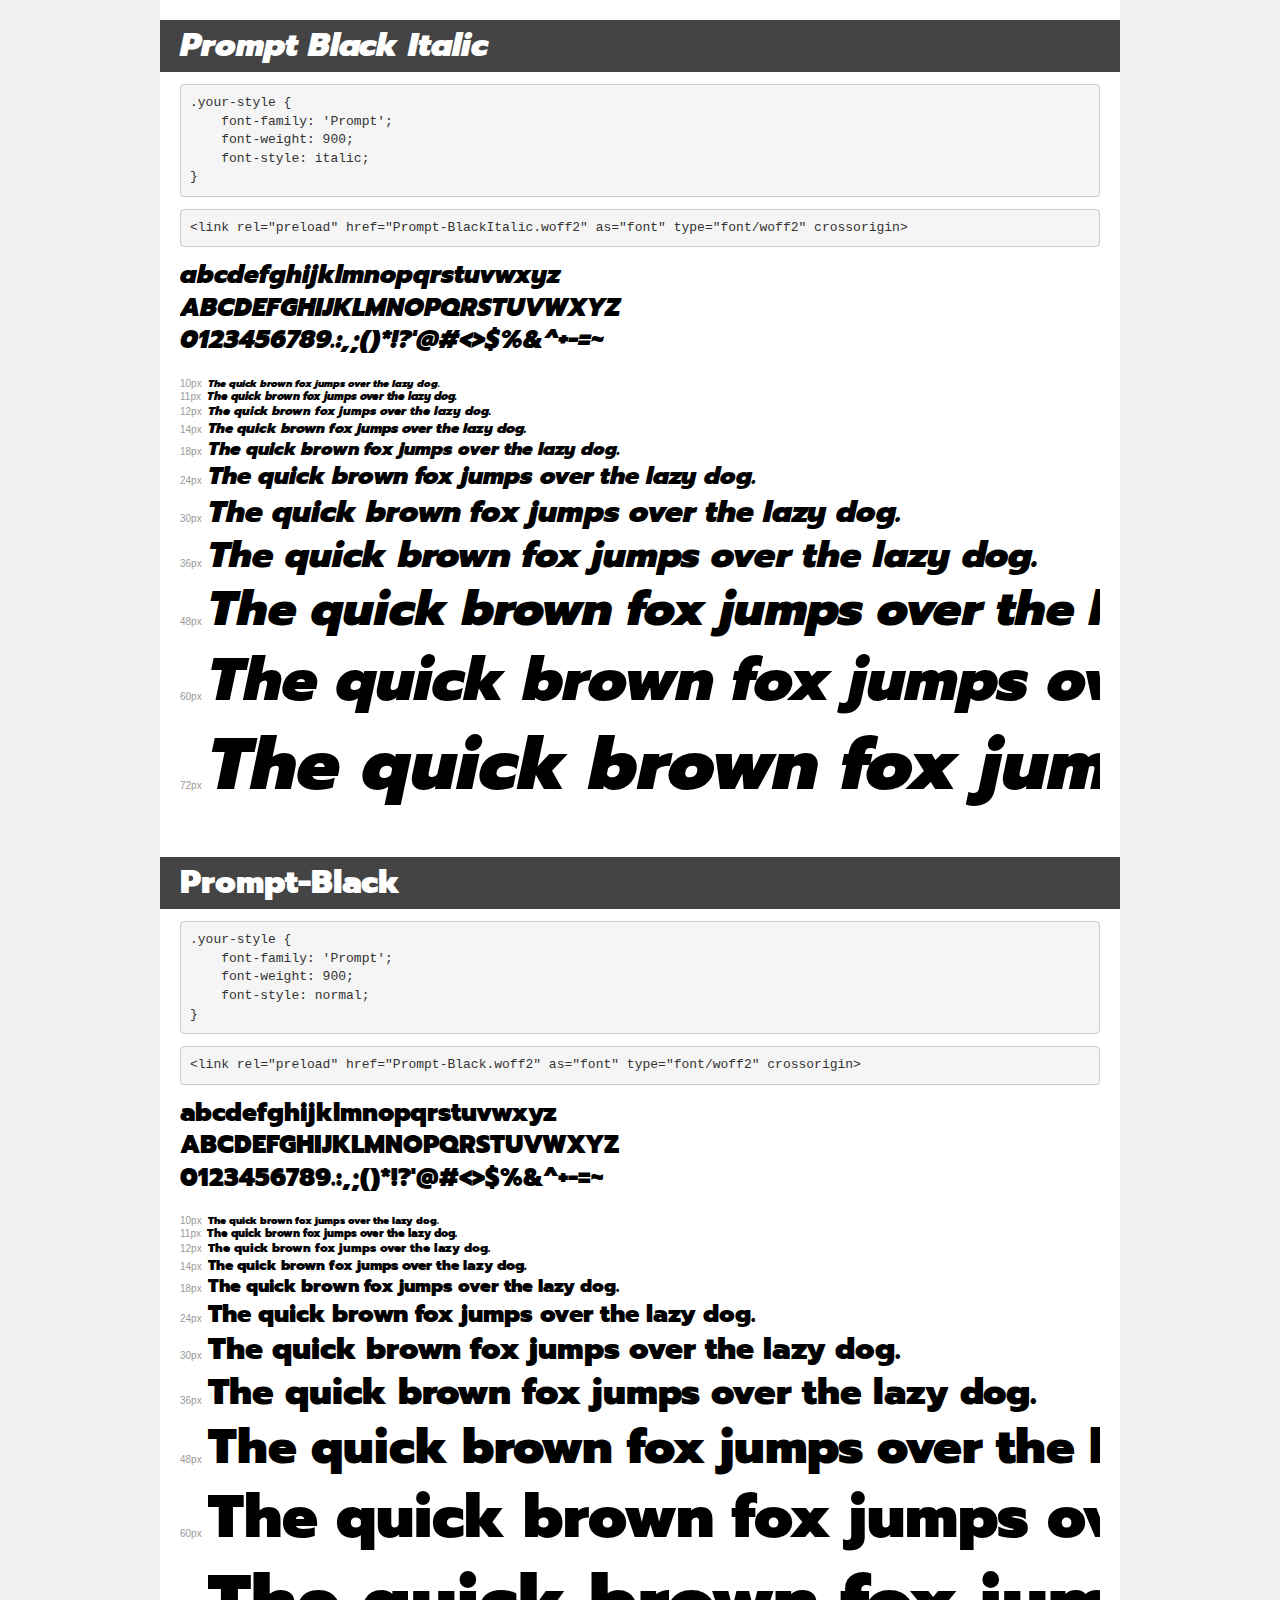
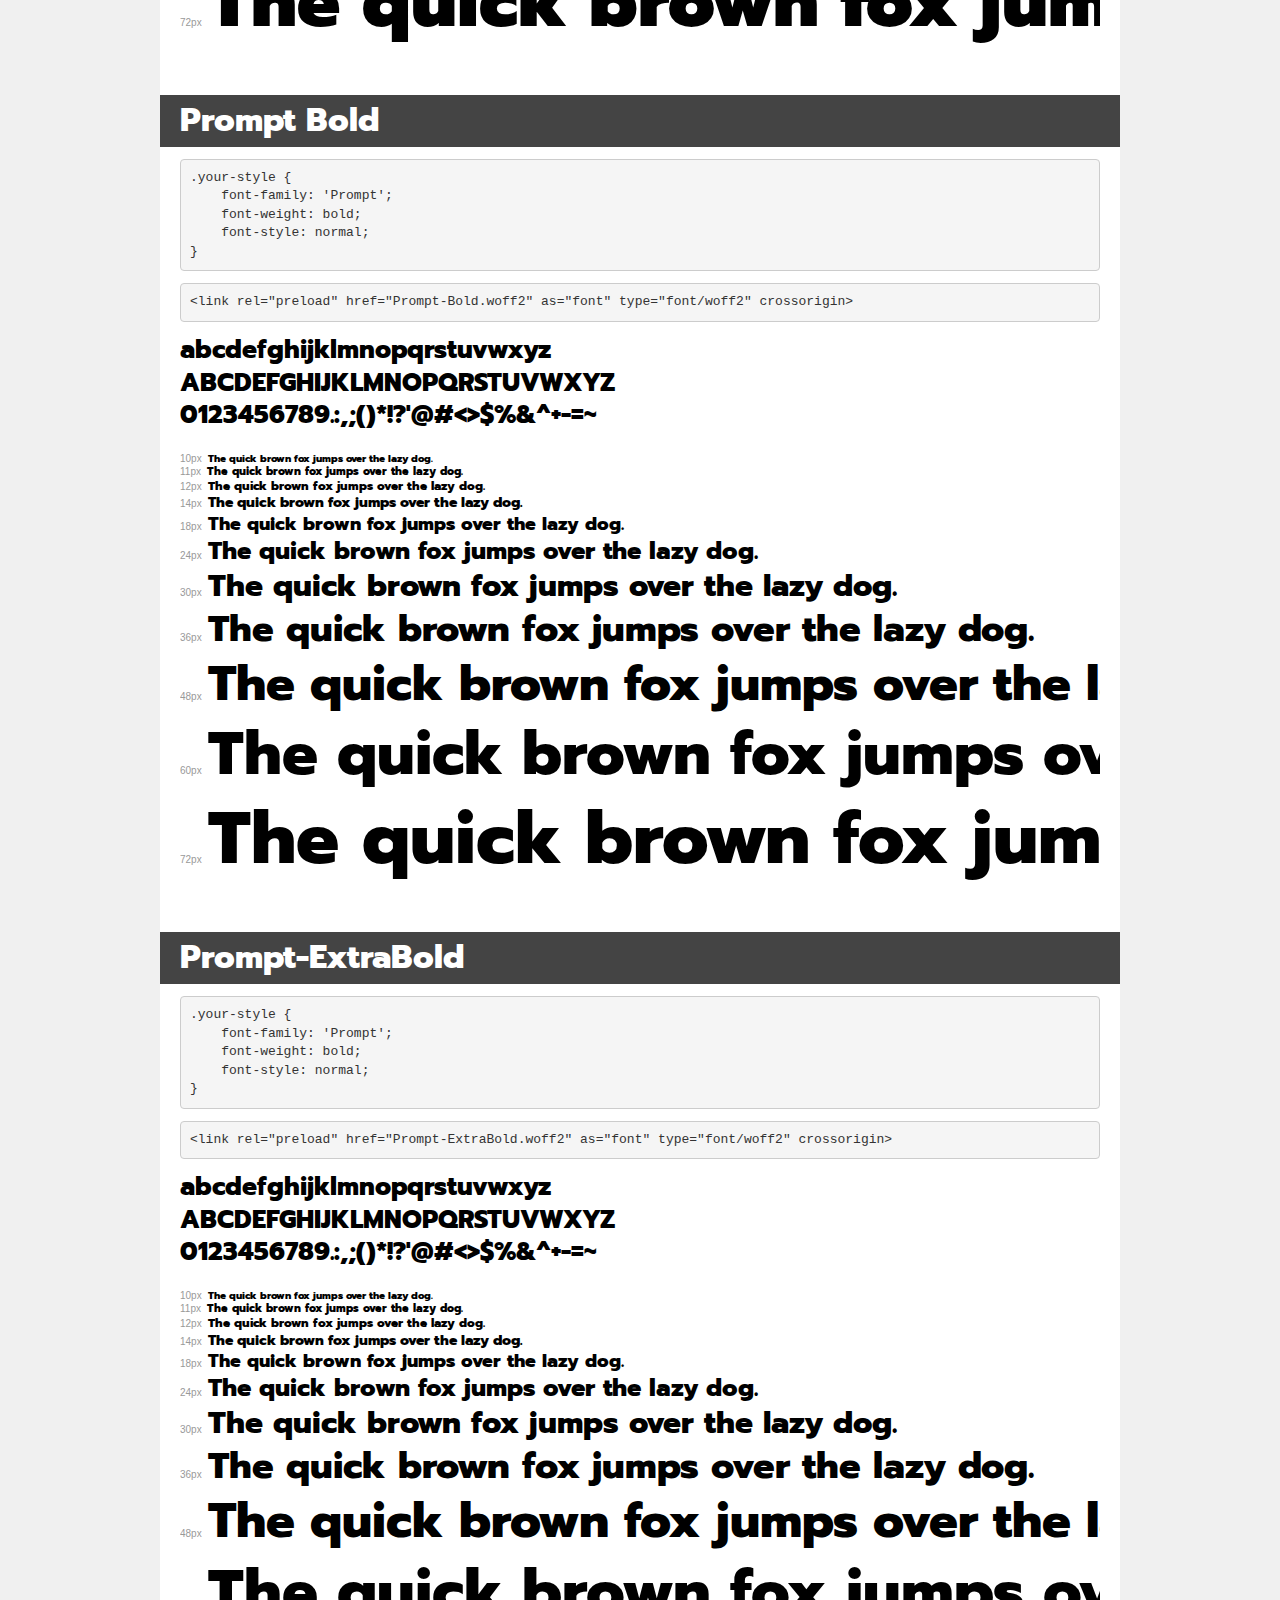
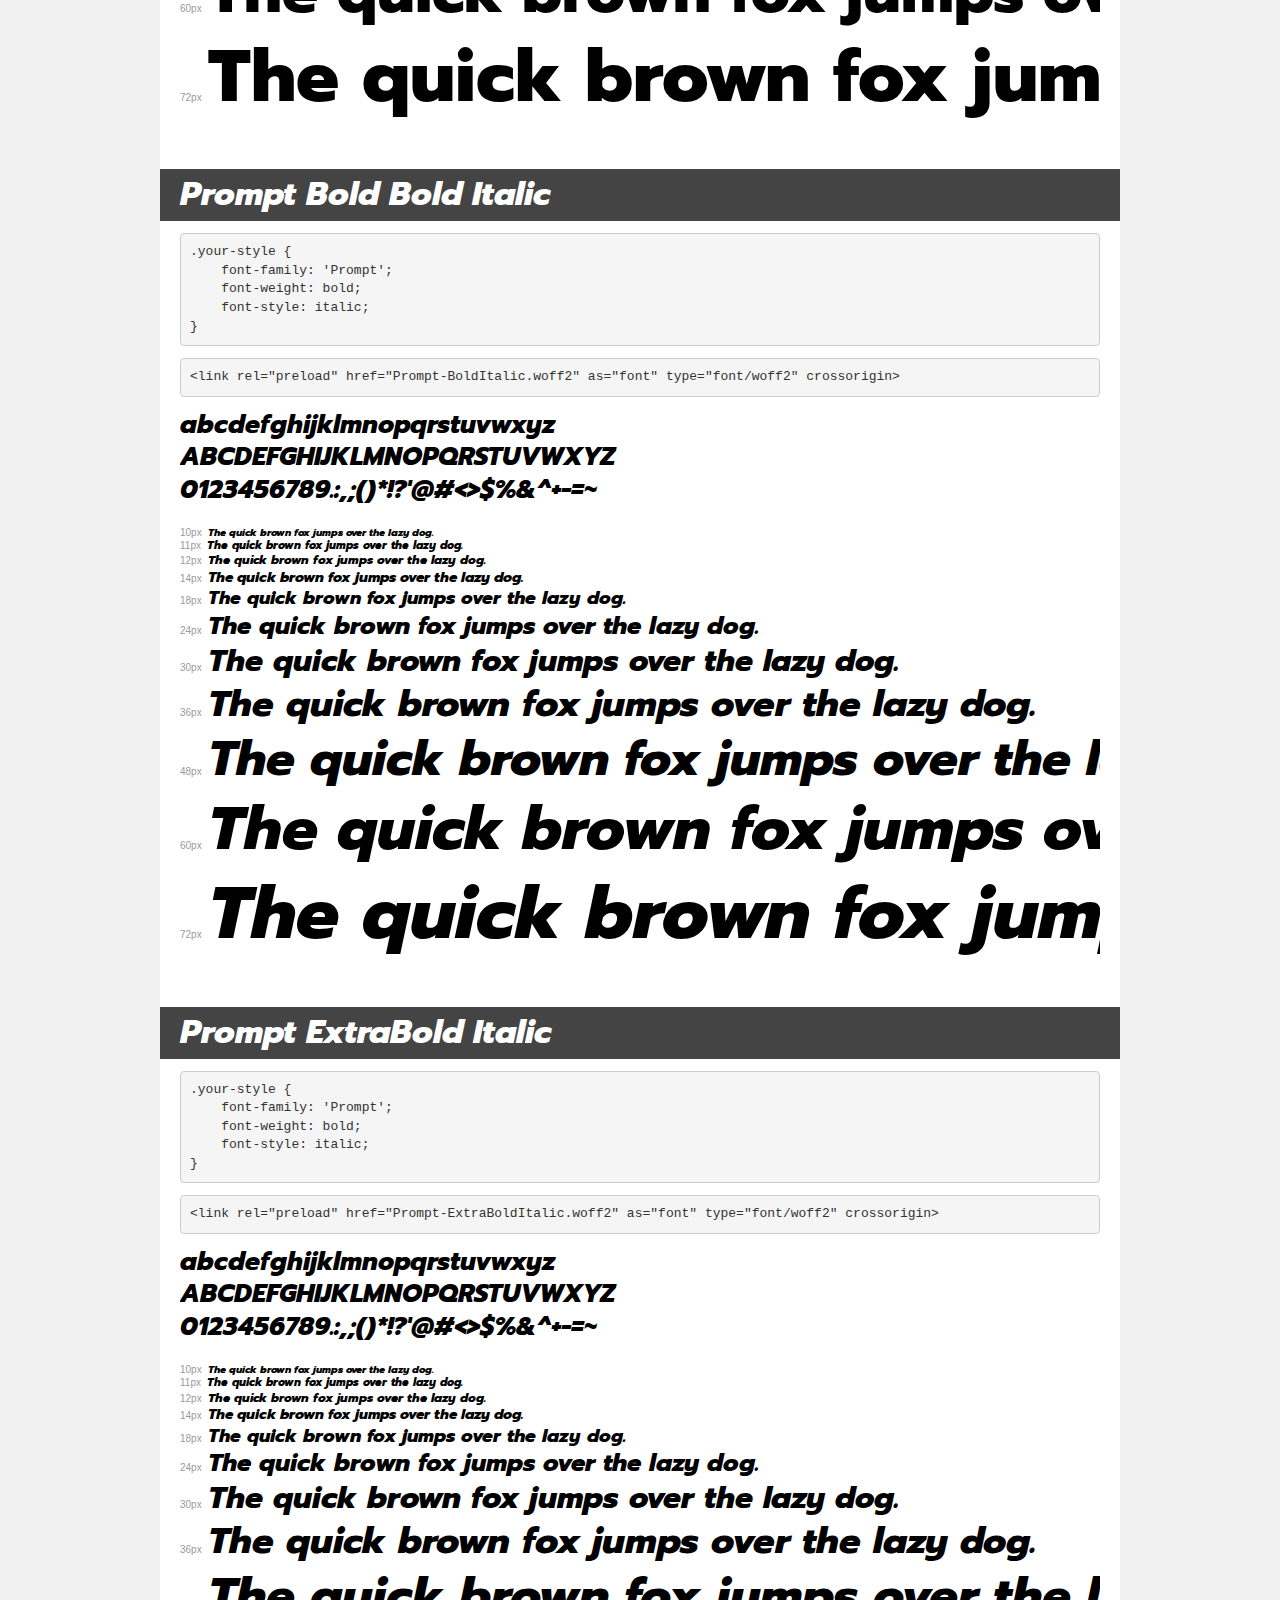
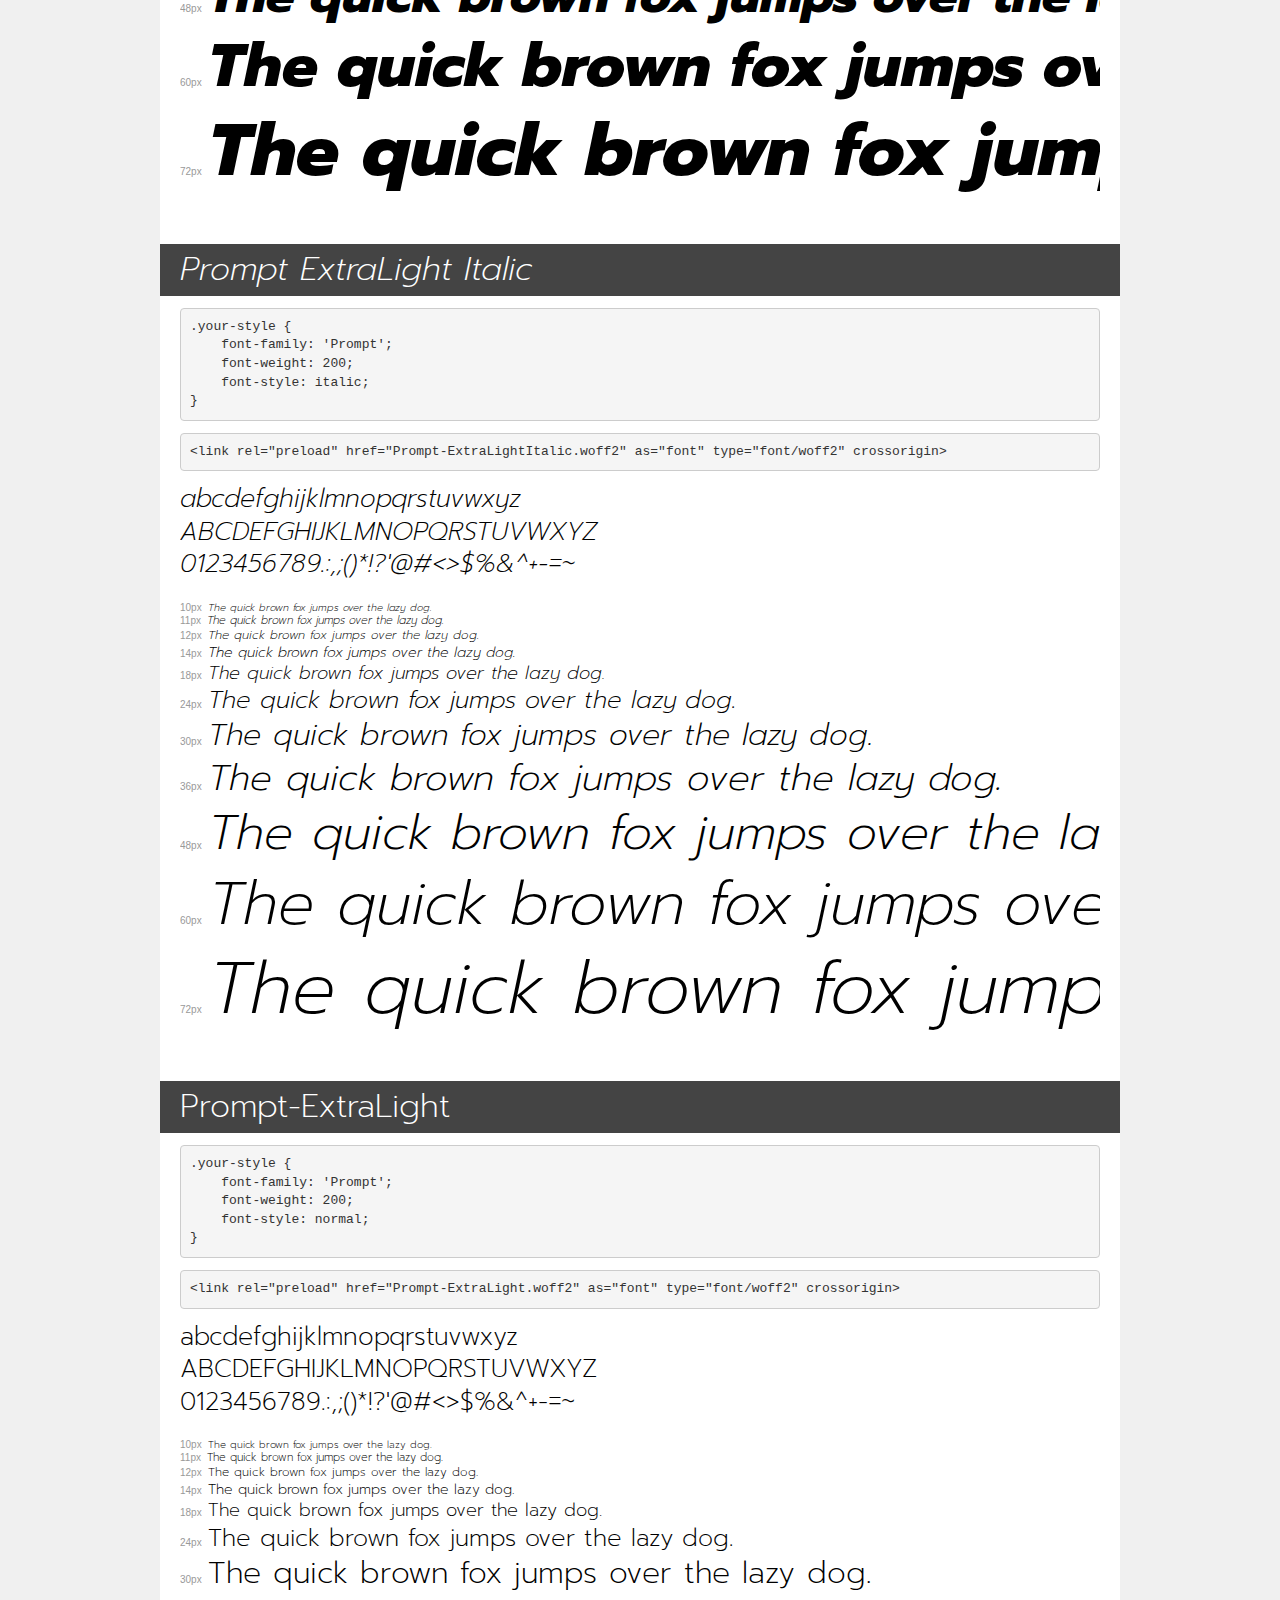
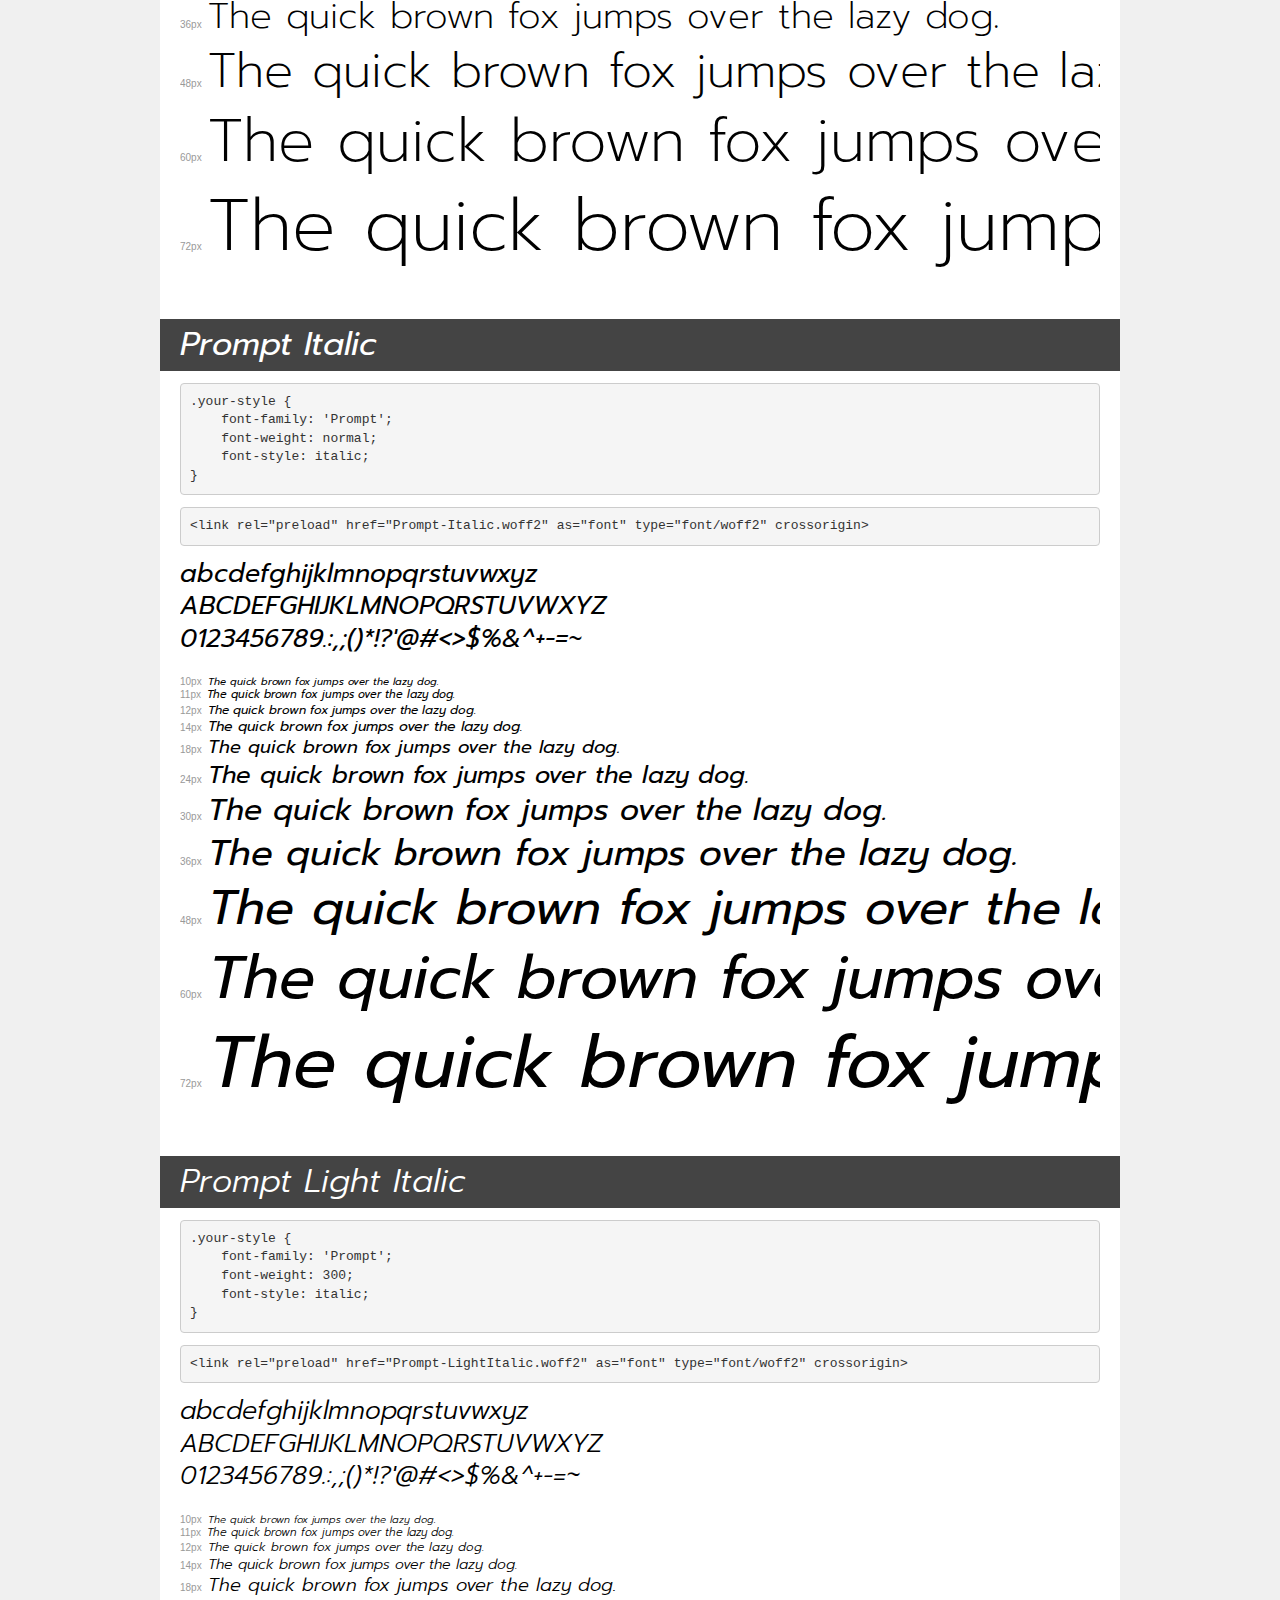
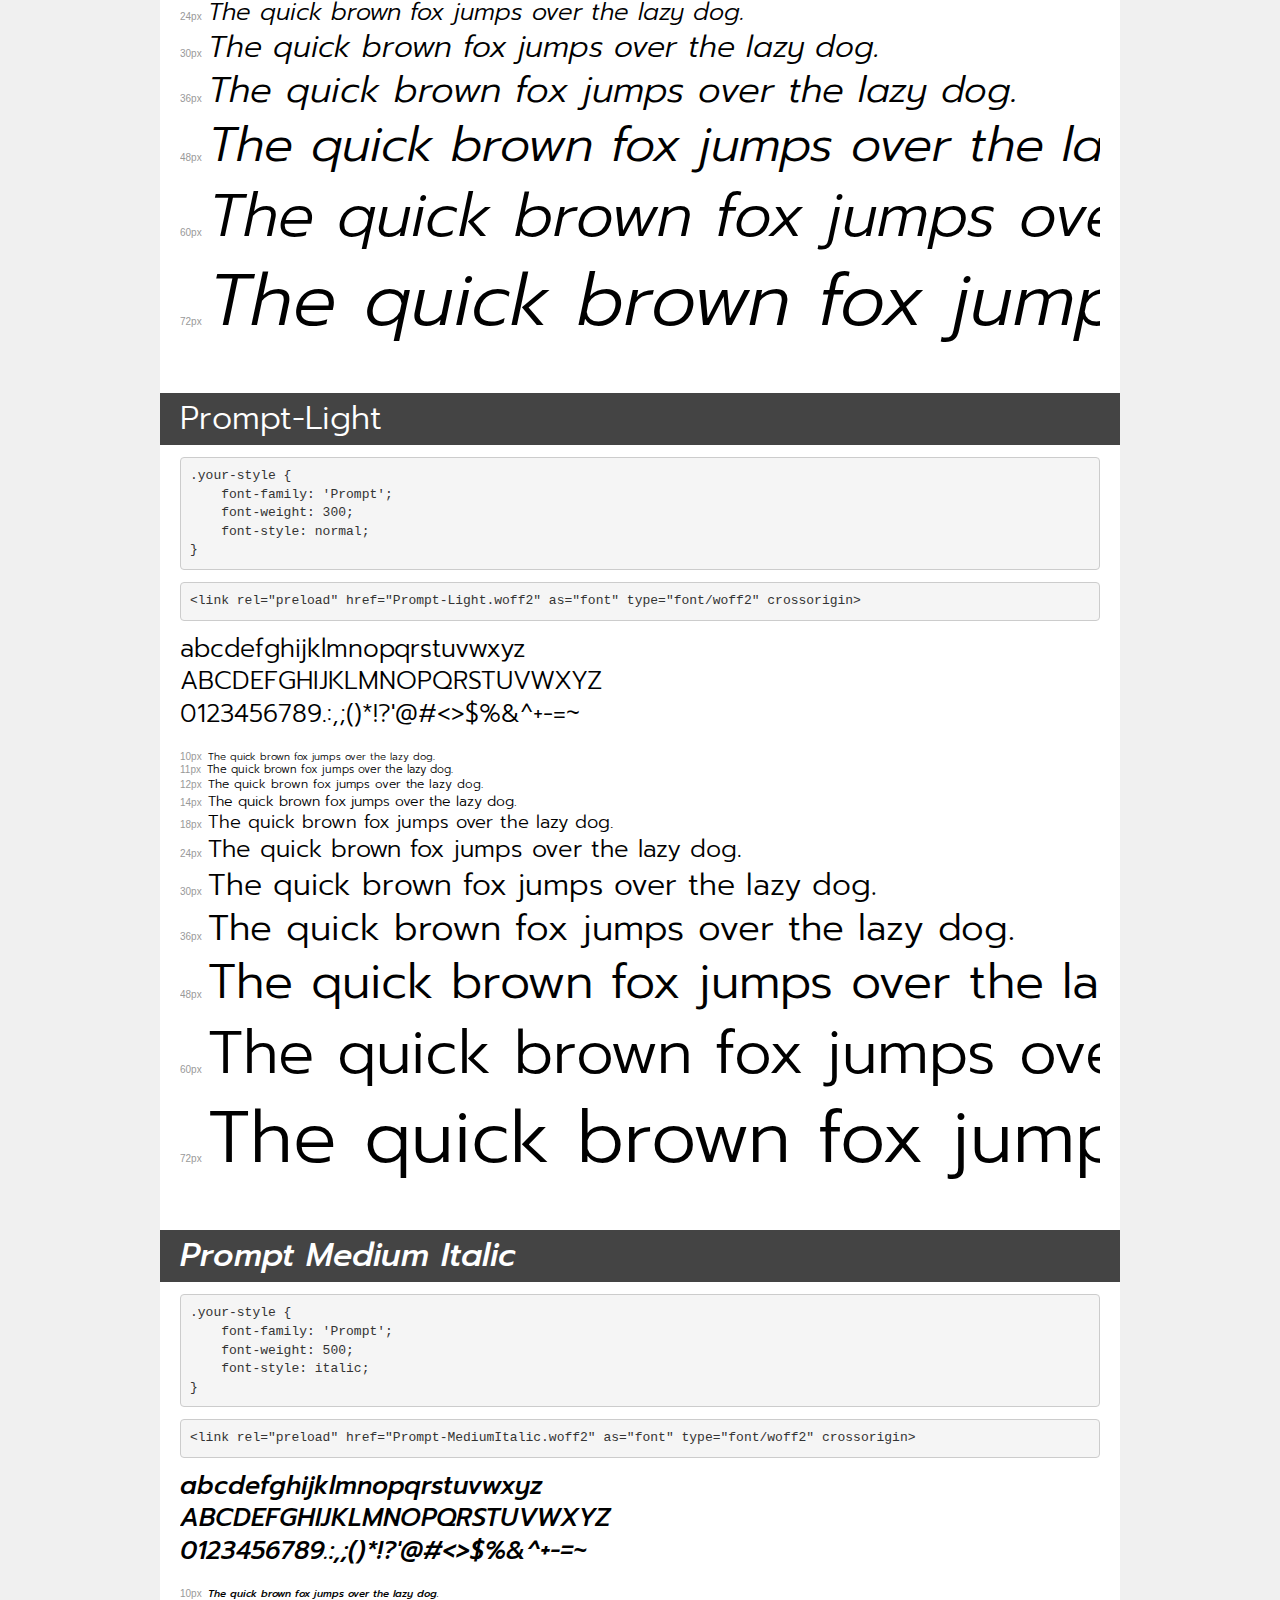
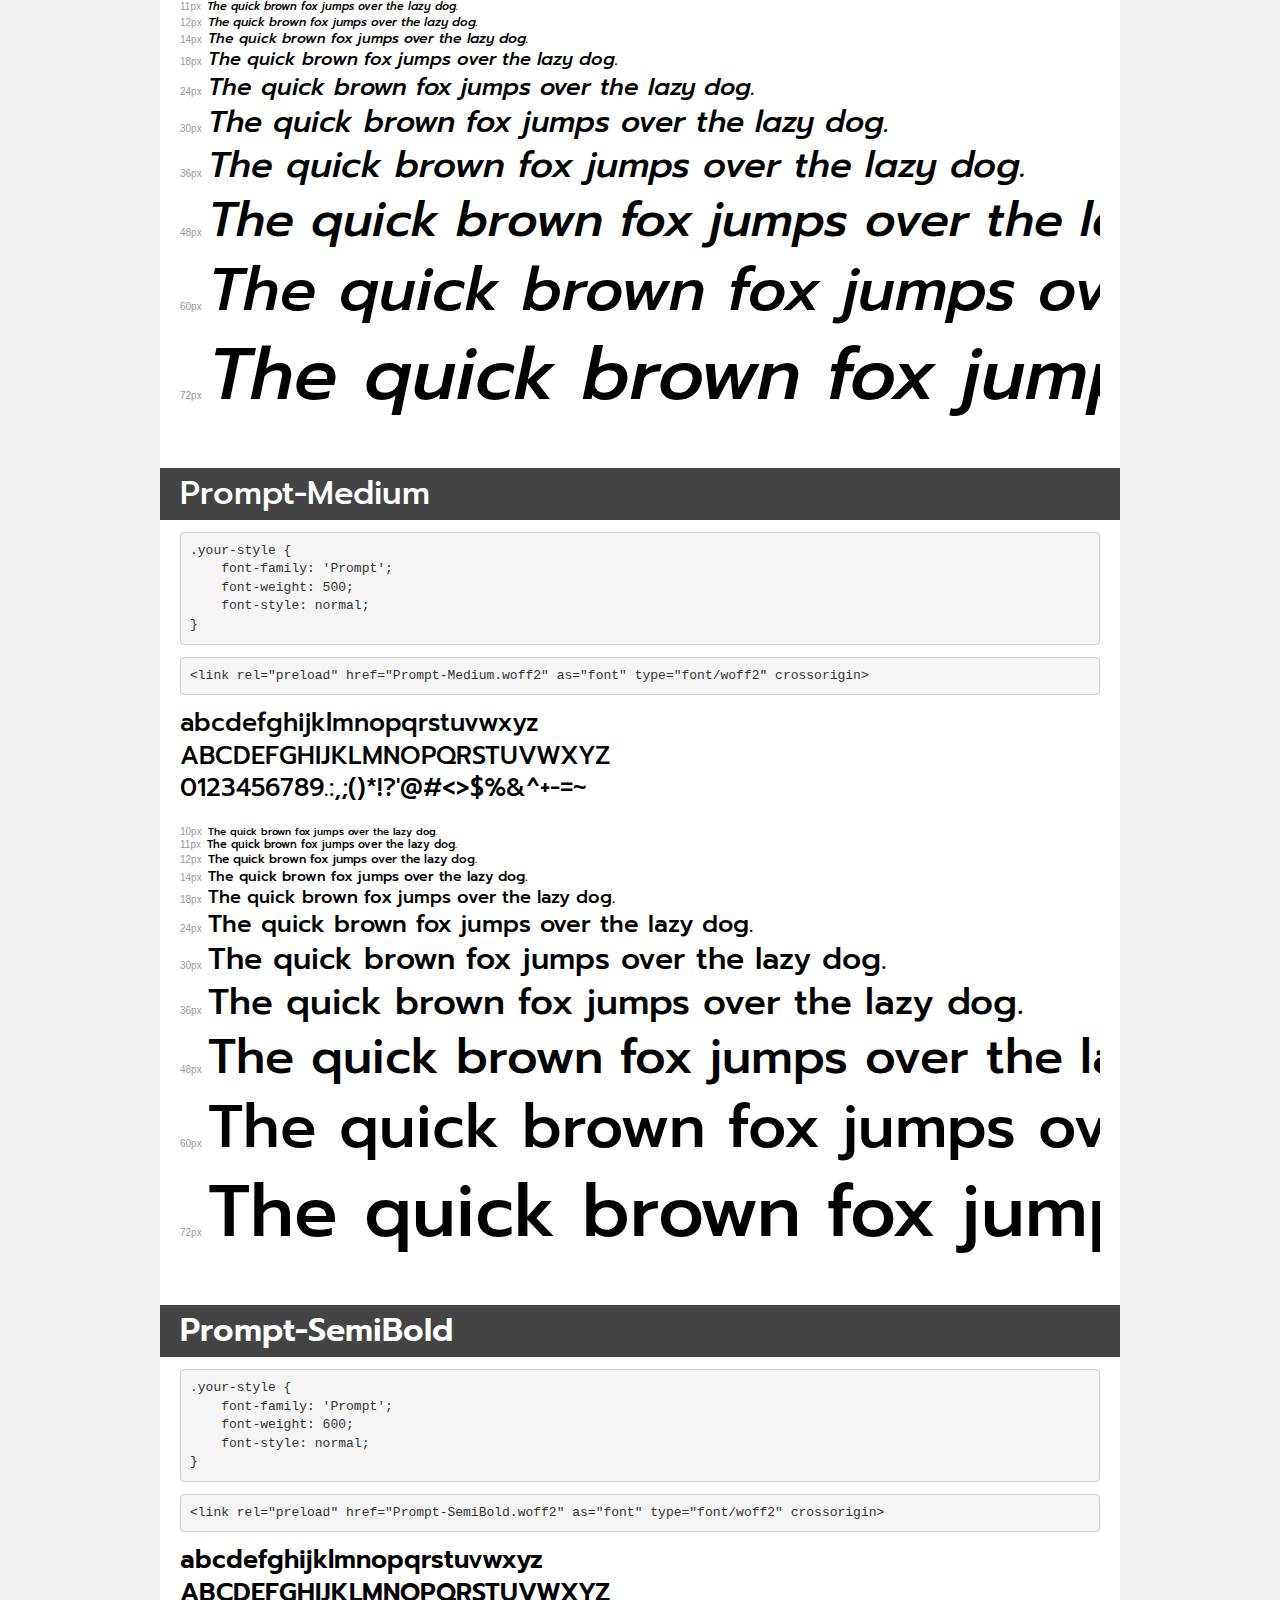
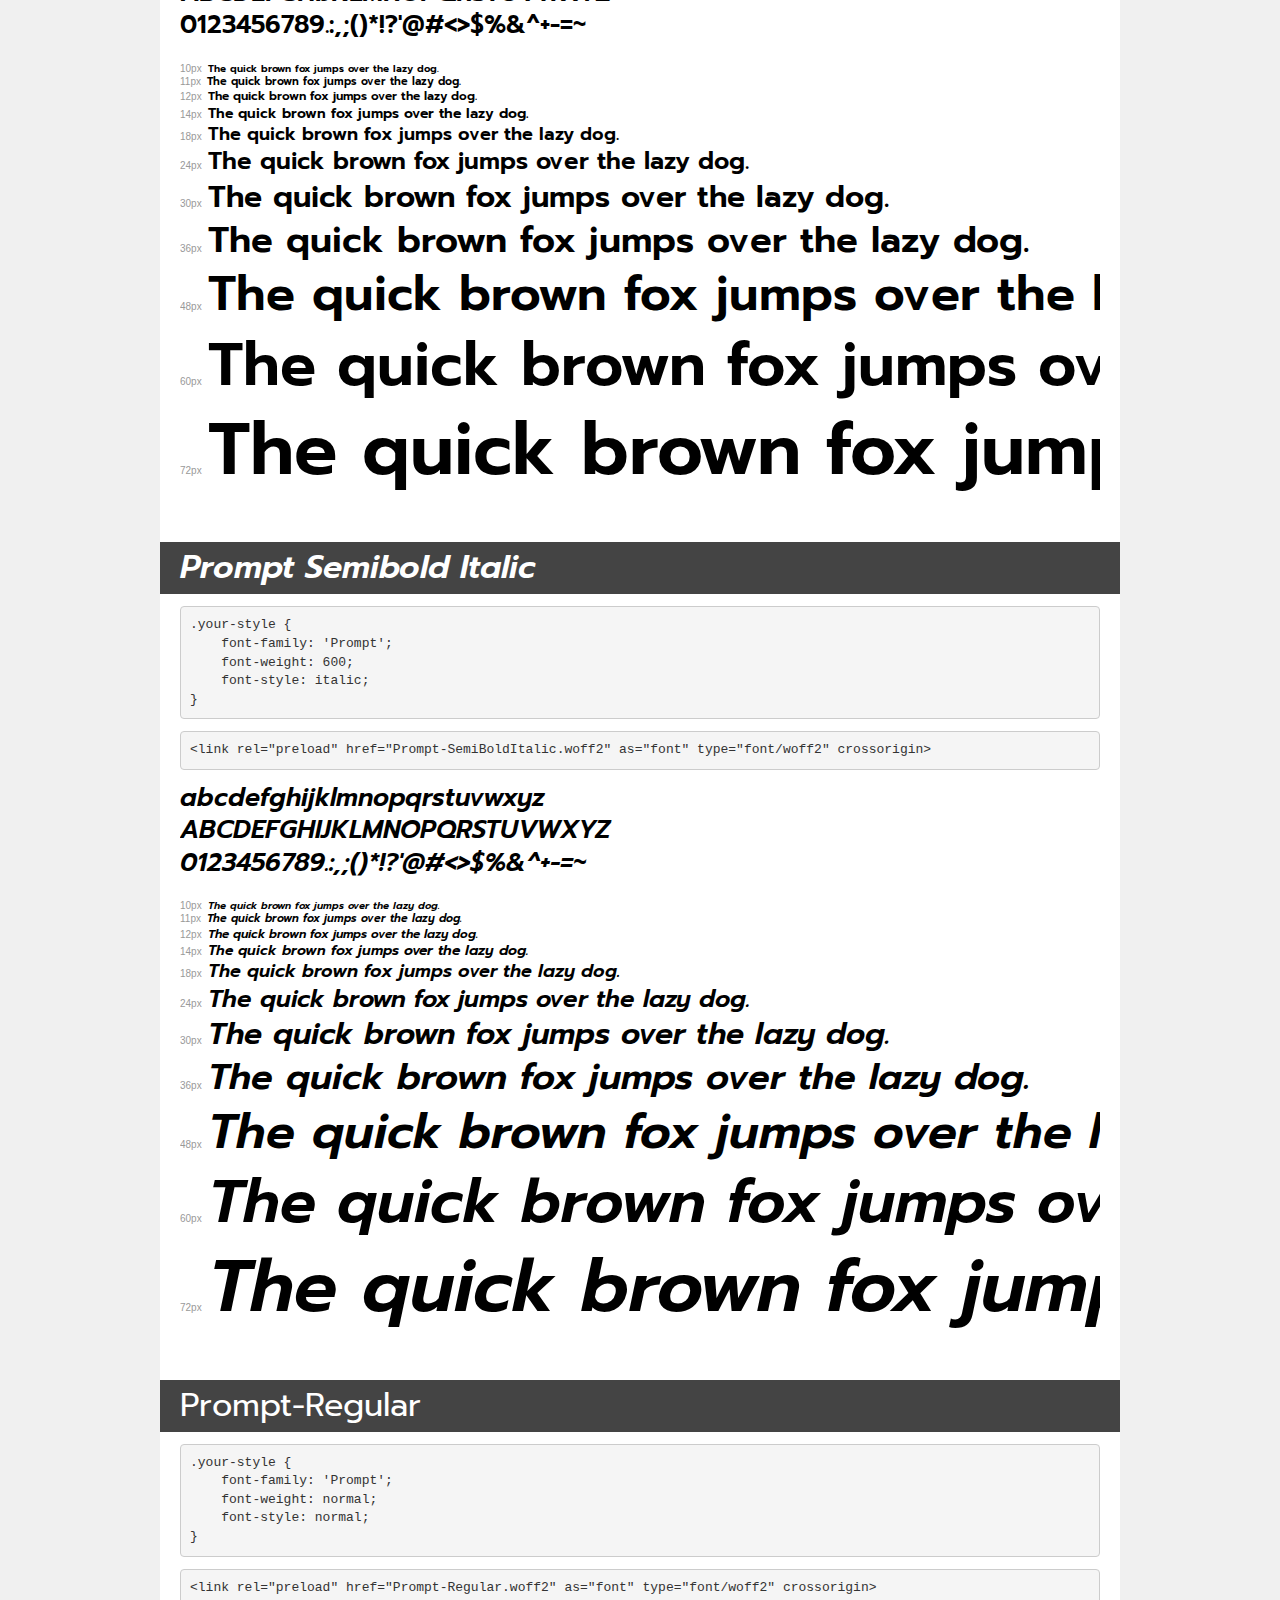
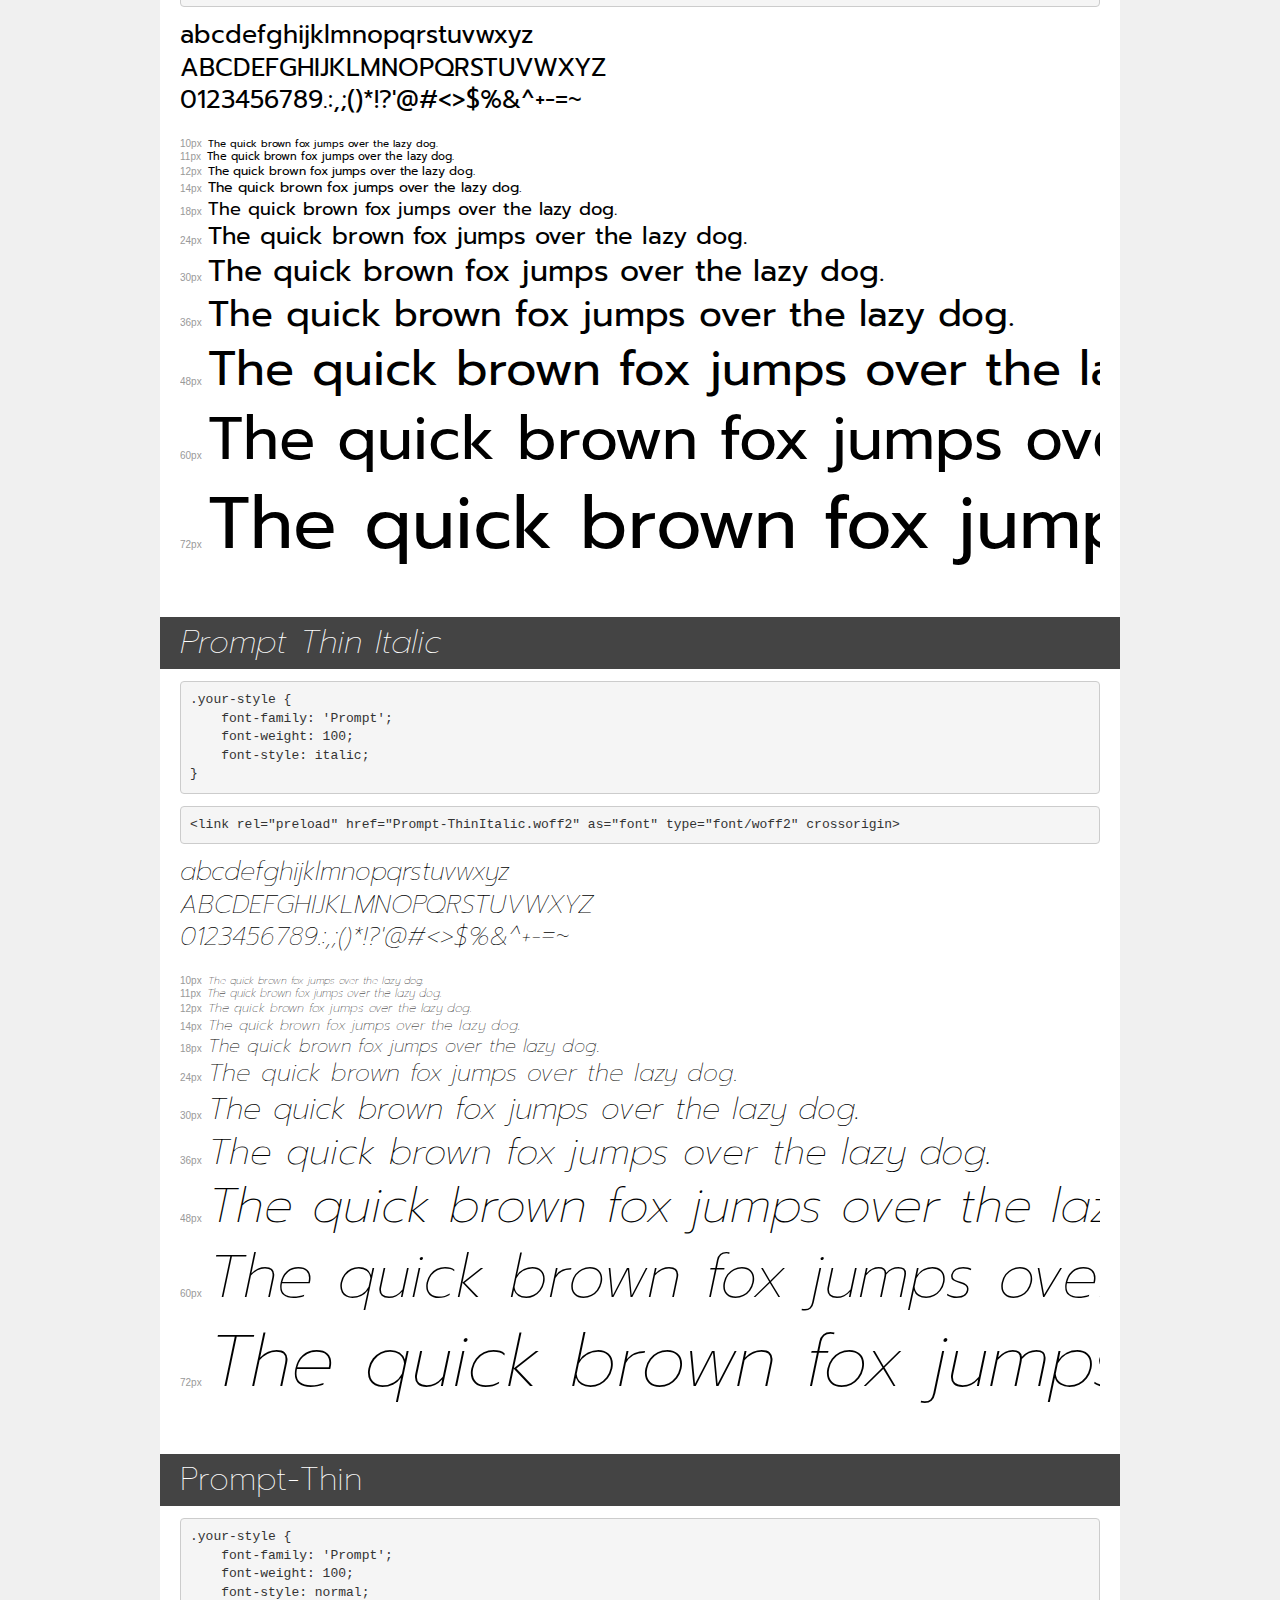
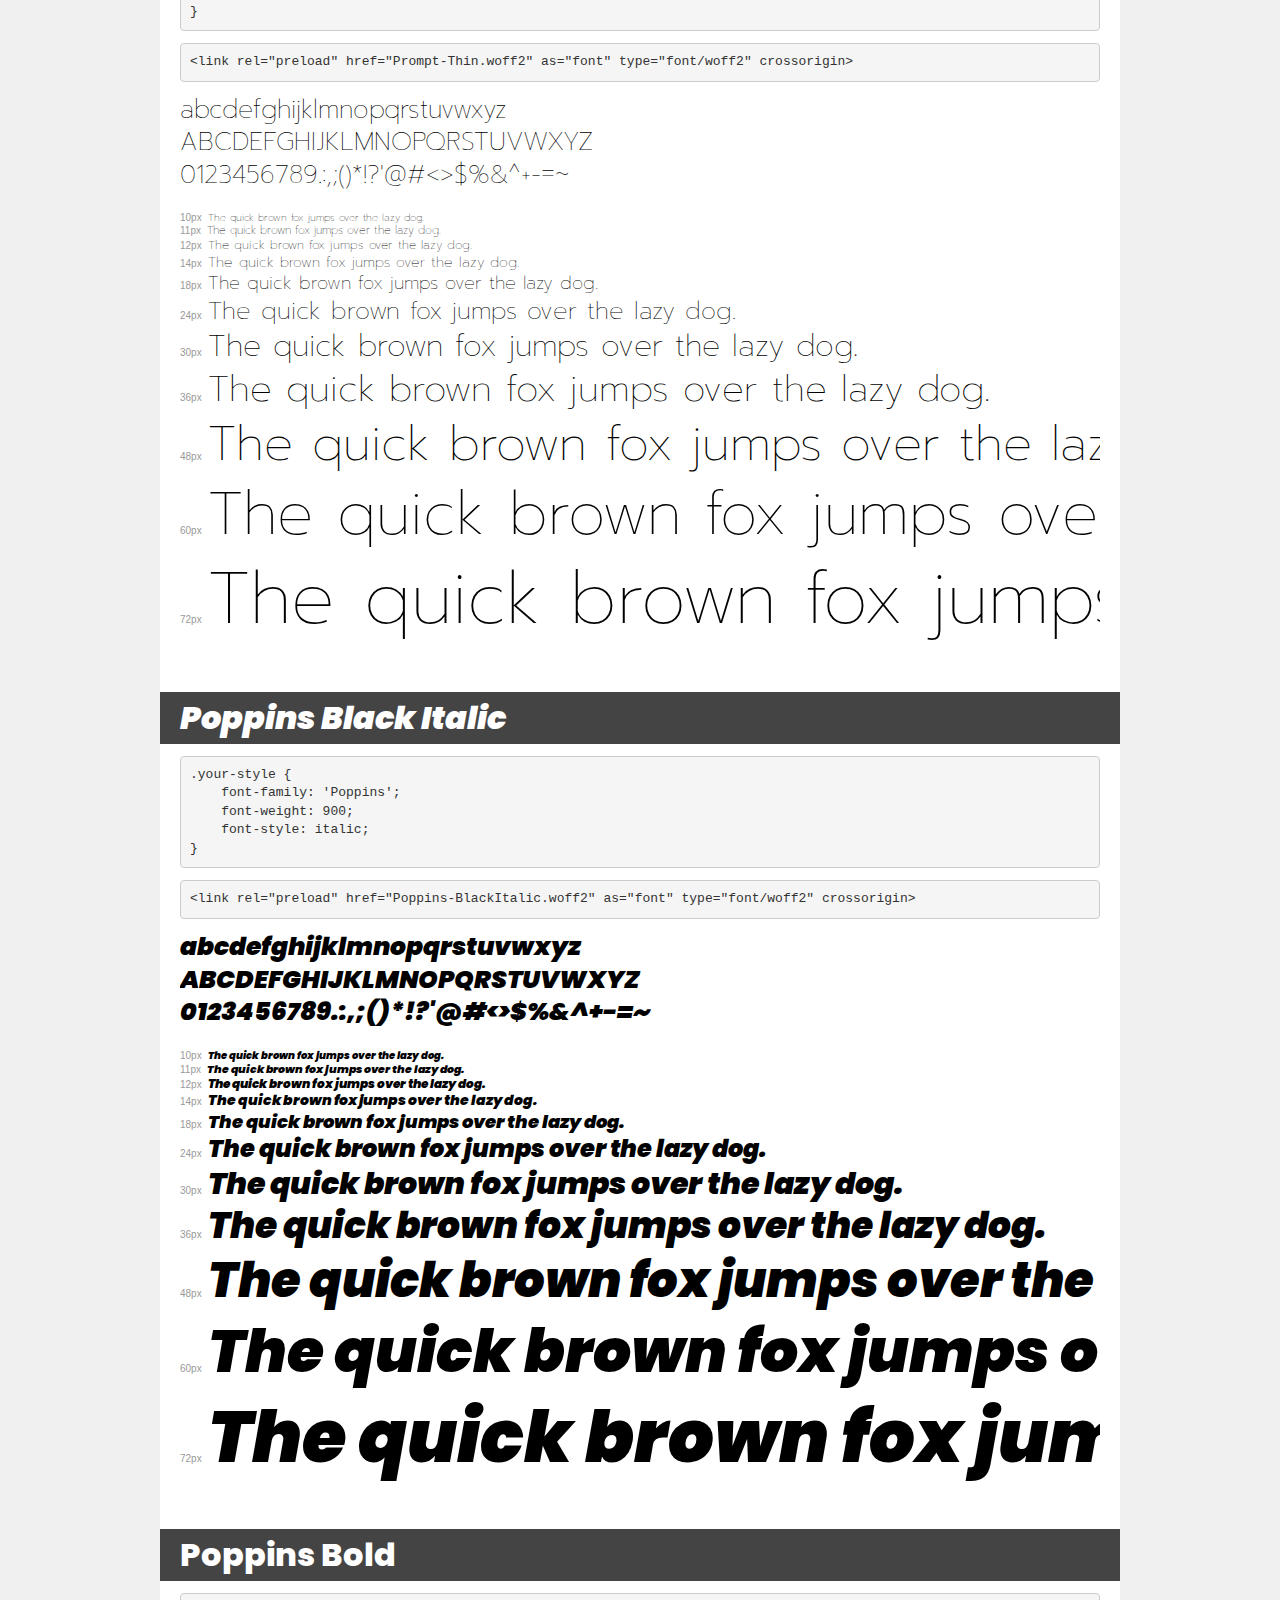
<file: fonts/Poppins/demo.html>
<!DOCTYPE html>
<html lang="en">
<head>
    <meta charset="utf-8">
    <meta http-equiv="X-UA-Compatible" content="IE=edge">
    <meta name="viewport" content="width=device-width, initial-scale=1">
    <meta name="robots" content="noindex, noarchive">
    <meta name="format-detection" content="telephone=no">
    <title>Transfonter demo</title>
    <link href="stylesheet.css" rel="stylesheet">
    <style>
        /*
        http://meyerweb.com/eric/tools/css/reset/
        v2.0 | 20110126
        License: none (public domain)
        */
        html, body, div, span, applet, object, iframe,
        h1, h2, h3, h4, h5, h6, p, blockquote, pre,
        a, abbr, acronym, address, big, cite, code,
        del, dfn, em, img, ins, kbd, q, s, samp,
        small, strike, strong, sub, sup, tt, var,
        b, u, i, center,
        dl, dt, dd, ol, ul, li,
        fieldset, form, label, legend,
        table, caption, tbody, tfoot, thead, tr, th, td,
        article, aside, canvas, details, embed,
        figure, figcaption, footer, header, hgroup,
        menu, nav, output, ruby, section, summary,
        time, mark, audio, video {
            margin: 0;
            padding: 0;
            border: 0;
            font-size: 100%;
            font: inherit;
            vertical-align: baseline;
        }
        /* HTML5 display-role reset for older browsers */
        article, aside, details, figcaption, figure,
        footer, header, hgroup, menu, nav, section {
            display: block;
        }
        body {
            line-height: 1;
        }
        ol, ul {
            list-style: none;
        }
        blockquote, q {
            quotes: none;
        }
        blockquote:before, blockquote:after,
        q:before, q:after {
            content: '';
            content: none;
        }
        table {
            border-collapse: collapse;
            border-spacing: 0;
        }
        /* demo styles */
        body {
            background: #f0f0f0;
            color: #000;
        }
        .page {
            background: #fff;
            width: 920px;
            margin: 0 auto;
            padding: 20px 20px 0 20px;
            overflow: hidden;
        }
        .font-container {
            overflow-x: auto;
            overflow-y: hidden;
            margin-bottom: 40px;
            line-height: 1.3;
            white-space: nowrap;
            padding-bottom: 5px;
        }
        h1 {
            position: relative;
            background: #444;
            font-size: 32px;
            color: #fff;
            padding: 10px 20px;
            margin: 0 -20px 12px -20px;
        }
        .letters {
            font-size: 25px;
            margin-bottom: 20px;
        }
        .s10:before {
            content: '10px';
        }
        .s11:before {
            content: '11px';
        }
        .s12:before {
            content: '12px';
        }
        .s14:before {
            content: '14px';
        }
        .s18:before {
            content: '18px';
        }
        .s24:before {
            content: '24px';
        }
        .s30:before {
            content: '30px';
        }
        .s36:before {
            content: '36px';
        }
        .s48:before {
            content: '48px';
        }
        .s60:before {
            content: '60px';
        }
        .s72:before {
            content: '72px';
        }
        .s10:before, .s11:before, .s12:before, .s14:before,
        .s18:before, .s24:before, .s30:before, .s36:before,
        .s48:before, .s60:before, .s72:before {
            font-family: Arial, sans-serif;
            font-size: 10px;
            font-weight: normal;
            font-style: normal;
            color: #999;
            padding-right: 6px;
        }
        pre {
            display: block;
            padding: 9px;
            margin: 0 0 12px;
            font-family: Monaco, Menlo, Consolas, "Courier New", monospace;
            font-size: 13px;
            line-height: 1.428571429;
            color: #333;
            font-weight: normal;
            font-style: normal;
            background-color: #f5f5f5;
            border: 1px solid #ccc;
            overflow-x: auto;
            border-radius: 4px;
        }
        /* responsive */
        @media (max-width: 959px) {
            .page {
                width: auto;
                margin: 0;
            }
        }
    </style>
</head>
<body>
<div class="page">
    <div class="demo">
        <h1 style="font-family: 'Prompt'; font-weight: 900; font-style: italic;">Prompt Black Italic</h1>
        <pre title="Usage">.your-style {
    font-family: 'Prompt';
    font-weight: 900;
    font-style: italic;
}</pre>
        <pre title="Preload (optional)">
&lt;link rel=&quot;preload&quot; href=&quot;Prompt-BlackItalic.woff2&quot; as=&quot;font&quot; type=&quot;font/woff2&quot; crossorigin&gt;</pre>
        <div class="font-container" style="font-family: 'Prompt'; font-weight: 900; font-style: italic;">
            <p class="letters">
                abcdefghijklmnopqrstuvwxyz<br>
ABCDEFGHIJKLMNOPQRSTUVWXYZ<br>
                0123456789.:,;()*!?'@#&lt;&gt;$%&^+-=~
            </p>
            <p class="s10" style="font-size: 10px;">The quick brown fox jumps over the lazy dog.</p>
            <p class="s11" style="font-size: 11px;">The quick brown fox jumps over the lazy dog.</p>
            <p class="s12" style="font-size: 12px;">The quick brown fox jumps over the lazy dog.</p>
            <p class="s14" style="font-size: 14px;">The quick brown fox jumps over the lazy dog.</p>
            <p class="s18" style="font-size: 18px;">The quick brown fox jumps over the lazy dog.</p>
            <p class="s24" style="font-size: 24px;">The quick brown fox jumps over the lazy dog.</p>
            <p class="s30" style="font-size: 30px;">The quick brown fox jumps over the lazy dog.</p>
            <p class="s36" style="font-size: 36px;">The quick brown fox jumps over the lazy dog.</p>
            <p class="s48" style="font-size: 48px;">The quick brown fox jumps over the lazy dog.</p>
            <p class="s60" style="font-size: 60px;">The quick brown fox jumps over the lazy dog.</p>
            <p class="s72" style="font-size: 72px;">The quick brown fox jumps over the lazy dog.</p>
        </div>
    </div>

    <div class="demo">
        <h1 style="font-family: 'Prompt'; font-weight: 900; font-style: normal;">Prompt-Black</h1>
        <pre title="Usage">.your-style {
    font-family: 'Prompt';
    font-weight: 900;
    font-style: normal;
}</pre>
        <pre title="Preload (optional)">
&lt;link rel=&quot;preload&quot; href=&quot;Prompt-Black.woff2&quot; as=&quot;font&quot; type=&quot;font/woff2&quot; crossorigin&gt;</pre>
        <div class="font-container" style="font-family: 'Prompt'; font-weight: 900; font-style: normal;">
            <p class="letters">
                abcdefghijklmnopqrstuvwxyz<br>
ABCDEFGHIJKLMNOPQRSTUVWXYZ<br>
                0123456789.:,;()*!?'@#&lt;&gt;$%&^+-=~
            </p>
            <p class="s10" style="font-size: 10px;">The quick brown fox jumps over the lazy dog.</p>
            <p class="s11" style="font-size: 11px;">The quick brown fox jumps over the lazy dog.</p>
            <p class="s12" style="font-size: 12px;">The quick brown fox jumps over the lazy dog.</p>
            <p class="s14" style="font-size: 14px;">The quick brown fox jumps over the lazy dog.</p>
            <p class="s18" style="font-size: 18px;">The quick brown fox jumps over the lazy dog.</p>
            <p class="s24" style="font-size: 24px;">The quick brown fox jumps over the lazy dog.</p>
            <p class="s30" style="font-size: 30px;">The quick brown fox jumps over the lazy dog.</p>
            <p class="s36" style="font-size: 36px;">The quick brown fox jumps over the lazy dog.</p>
            <p class="s48" style="font-size: 48px;">The quick brown fox jumps over the lazy dog.</p>
            <p class="s60" style="font-size: 60px;">The quick brown fox jumps over the lazy dog.</p>
            <p class="s72" style="font-size: 72px;">The quick brown fox jumps over the lazy dog.</p>
        </div>
    </div>

    <div class="demo">
        <h1 style="font-family: 'Prompt'; font-weight: bold; font-style: normal;">Prompt Bold</h1>
        <pre title="Usage">.your-style {
    font-family: 'Prompt';
    font-weight: bold;
    font-style: normal;
}</pre>
        <pre title="Preload (optional)">
&lt;link rel=&quot;preload&quot; href=&quot;Prompt-Bold.woff2&quot; as=&quot;font&quot; type=&quot;font/woff2&quot; crossorigin&gt;</pre>
        <div class="font-container" style="font-family: 'Prompt'; font-weight: bold; font-style: normal;">
            <p class="letters">
                abcdefghijklmnopqrstuvwxyz<br>
ABCDEFGHIJKLMNOPQRSTUVWXYZ<br>
                0123456789.:,;()*!?'@#&lt;&gt;$%&^+-=~
            </p>
            <p class="s10" style="font-size: 10px;">The quick brown fox jumps over the lazy dog.</p>
            <p class="s11" style="font-size: 11px;">The quick brown fox jumps over the lazy dog.</p>
            <p class="s12" style="font-size: 12px;">The quick brown fox jumps over the lazy dog.</p>
            <p class="s14" style="font-size: 14px;">The quick brown fox jumps over the lazy dog.</p>
            <p class="s18" style="font-size: 18px;">The quick brown fox jumps over the lazy dog.</p>
            <p class="s24" style="font-size: 24px;">The quick brown fox jumps over the lazy dog.</p>
            <p class="s30" style="font-size: 30px;">The quick brown fox jumps over the lazy dog.</p>
            <p class="s36" style="font-size: 36px;">The quick brown fox jumps over the lazy dog.</p>
            <p class="s48" style="font-size: 48px;">The quick brown fox jumps over the lazy dog.</p>
            <p class="s60" style="font-size: 60px;">The quick brown fox jumps over the lazy dog.</p>
            <p class="s72" style="font-size: 72px;">The quick brown fox jumps over the lazy dog.</p>
        </div>
    </div>

    <div class="demo">
        <h1 style="font-family: 'Prompt'; font-weight: bold; font-style: normal;">Prompt-ExtraBold</h1>
        <pre title="Usage">.your-style {
    font-family: 'Prompt';
    font-weight: bold;
    font-style: normal;
}</pre>
        <pre title="Preload (optional)">
&lt;link rel=&quot;preload&quot; href=&quot;Prompt-ExtraBold.woff2&quot; as=&quot;font&quot; type=&quot;font/woff2&quot; crossorigin&gt;</pre>
        <div class="font-container" style="font-family: 'Prompt'; font-weight: bold; font-style: normal;">
            <p class="letters">
                abcdefghijklmnopqrstuvwxyz<br>
ABCDEFGHIJKLMNOPQRSTUVWXYZ<br>
                0123456789.:,;()*!?'@#&lt;&gt;$%&^+-=~
            </p>
            <p class="s10" style="font-size: 10px;">The quick brown fox jumps over the lazy dog.</p>
            <p class="s11" style="font-size: 11px;">The quick brown fox jumps over the lazy dog.</p>
            <p class="s12" style="font-size: 12px;">The quick brown fox jumps over the lazy dog.</p>
            <p class="s14" style="font-size: 14px;">The quick brown fox jumps over the lazy dog.</p>
            <p class="s18" style="font-size: 18px;">The quick brown fox jumps over the lazy dog.</p>
            <p class="s24" style="font-size: 24px;">The quick brown fox jumps over the lazy dog.</p>
            <p class="s30" style="font-size: 30px;">The quick brown fox jumps over the lazy dog.</p>
            <p class="s36" style="font-size: 36px;">The quick brown fox jumps over the lazy dog.</p>
            <p class="s48" style="font-size: 48px;">The quick brown fox jumps over the lazy dog.</p>
            <p class="s60" style="font-size: 60px;">The quick brown fox jumps over the lazy dog.</p>
            <p class="s72" style="font-size: 72px;">The quick brown fox jumps over the lazy dog.</p>
        </div>
    </div>

    <div class="demo">
        <h1 style="font-family: 'Prompt'; font-weight: bold; font-style: italic;">Prompt Bold Bold Italic</h1>
        <pre title="Usage">.your-style {
    font-family: 'Prompt';
    font-weight: bold;
    font-style: italic;
}</pre>
        <pre title="Preload (optional)">
&lt;link rel=&quot;preload&quot; href=&quot;Prompt-BoldItalic.woff2&quot; as=&quot;font&quot; type=&quot;font/woff2&quot; crossorigin&gt;</pre>
        <div class="font-container" style="font-family: 'Prompt'; font-weight: bold; font-style: italic;">
            <p class="letters">
                abcdefghijklmnopqrstuvwxyz<br>
ABCDEFGHIJKLMNOPQRSTUVWXYZ<br>
                0123456789.:,;()*!?'@#&lt;&gt;$%&^+-=~
            </p>
            <p class="s10" style="font-size: 10px;">The quick brown fox jumps over the lazy dog.</p>
            <p class="s11" style="font-size: 11px;">The quick brown fox jumps over the lazy dog.</p>
            <p class="s12" style="font-size: 12px;">The quick brown fox jumps over the lazy dog.</p>
            <p class="s14" style="font-size: 14px;">The quick brown fox jumps over the lazy dog.</p>
            <p class="s18" style="font-size: 18px;">The quick brown fox jumps over the lazy dog.</p>
            <p class="s24" style="font-size: 24px;">The quick brown fox jumps over the lazy dog.</p>
            <p class="s30" style="font-size: 30px;">The quick brown fox jumps over the lazy dog.</p>
            <p class="s36" style="font-size: 36px;">The quick brown fox jumps over the lazy dog.</p>
            <p class="s48" style="font-size: 48px;">The quick brown fox jumps over the lazy dog.</p>
            <p class="s60" style="font-size: 60px;">The quick brown fox jumps over the lazy dog.</p>
            <p class="s72" style="font-size: 72px;">The quick brown fox jumps over the lazy dog.</p>
        </div>
    </div>

    <div class="demo">
        <h1 style="font-family: 'Prompt'; font-weight: bold; font-style: italic;">Prompt ExtraBold Italic</h1>
        <pre title="Usage">.your-style {
    font-family: 'Prompt';
    font-weight: bold;
    font-style: italic;
}</pre>
        <pre title="Preload (optional)">
&lt;link rel=&quot;preload&quot; href=&quot;Prompt-ExtraBoldItalic.woff2&quot; as=&quot;font&quot; type=&quot;font/woff2&quot; crossorigin&gt;</pre>
        <div class="font-container" style="font-family: 'Prompt'; font-weight: bold; font-style: italic;">
            <p class="letters">
                abcdefghijklmnopqrstuvwxyz<br>
ABCDEFGHIJKLMNOPQRSTUVWXYZ<br>
                0123456789.:,;()*!?'@#&lt;&gt;$%&^+-=~
            </p>
            <p class="s10" style="font-size: 10px;">The quick brown fox jumps over the lazy dog.</p>
            <p class="s11" style="font-size: 11px;">The quick brown fox jumps over the lazy dog.</p>
            <p class="s12" style="font-size: 12px;">The quick brown fox jumps over the lazy dog.</p>
            <p class="s14" style="font-size: 14px;">The quick brown fox jumps over the lazy dog.</p>
            <p class="s18" style="font-size: 18px;">The quick brown fox jumps over the lazy dog.</p>
            <p class="s24" style="font-size: 24px;">The quick brown fox jumps over the lazy dog.</p>
            <p class="s30" style="font-size: 30px;">The quick brown fox jumps over the lazy dog.</p>
            <p class="s36" style="font-size: 36px;">The quick brown fox jumps over the lazy dog.</p>
            <p class="s48" style="font-size: 48px;">The quick brown fox jumps over the lazy dog.</p>
            <p class="s60" style="font-size: 60px;">The quick brown fox jumps over the lazy dog.</p>
            <p class="s72" style="font-size: 72px;">The quick brown fox jumps over the lazy dog.</p>
        </div>
    </div>

    <div class="demo">
        <h1 style="font-family: 'Prompt'; font-weight: 200; font-style: italic;">Prompt ExtraLight Italic</h1>
        <pre title="Usage">.your-style {
    font-family: 'Prompt';
    font-weight: 200;
    font-style: italic;
}</pre>
        <pre title="Preload (optional)">
&lt;link rel=&quot;preload&quot; href=&quot;Prompt-ExtraLightItalic.woff2&quot; as=&quot;font&quot; type=&quot;font/woff2&quot; crossorigin&gt;</pre>
        <div class="font-container" style="font-family: 'Prompt'; font-weight: 200; font-style: italic;">
            <p class="letters">
                abcdefghijklmnopqrstuvwxyz<br>
ABCDEFGHIJKLMNOPQRSTUVWXYZ<br>
                0123456789.:,;()*!?'@#&lt;&gt;$%&^+-=~
            </p>
            <p class="s10" style="font-size: 10px;">The quick brown fox jumps over the lazy dog.</p>
            <p class="s11" style="font-size: 11px;">The quick brown fox jumps over the lazy dog.</p>
            <p class="s12" style="font-size: 12px;">The quick brown fox jumps over the lazy dog.</p>
            <p class="s14" style="font-size: 14px;">The quick brown fox jumps over the lazy dog.</p>
            <p class="s18" style="font-size: 18px;">The quick brown fox jumps over the lazy dog.</p>
            <p class="s24" style="font-size: 24px;">The quick brown fox jumps over the lazy dog.</p>
            <p class="s30" style="font-size: 30px;">The quick brown fox jumps over the lazy dog.</p>
            <p class="s36" style="font-size: 36px;">The quick brown fox jumps over the lazy dog.</p>
            <p class="s48" style="font-size: 48px;">The quick brown fox jumps over the lazy dog.</p>
            <p class="s60" style="font-size: 60px;">The quick brown fox jumps over the lazy dog.</p>
            <p class="s72" style="font-size: 72px;">The quick brown fox jumps over the lazy dog.</p>
        </div>
    </div>

    <div class="demo">
        <h1 style="font-family: 'Prompt'; font-weight: 200; font-style: normal;">Prompt-ExtraLight</h1>
        <pre title="Usage">.your-style {
    font-family: 'Prompt';
    font-weight: 200;
    font-style: normal;
}</pre>
        <pre title="Preload (optional)">
&lt;link rel=&quot;preload&quot; href=&quot;Prompt-ExtraLight.woff2&quot; as=&quot;font&quot; type=&quot;font/woff2&quot; crossorigin&gt;</pre>
        <div class="font-container" style="font-family: 'Prompt'; font-weight: 200; font-style: normal;">
            <p class="letters">
                abcdefghijklmnopqrstuvwxyz<br>
ABCDEFGHIJKLMNOPQRSTUVWXYZ<br>
                0123456789.:,;()*!?'@#&lt;&gt;$%&^+-=~
            </p>
            <p class="s10" style="font-size: 10px;">The quick brown fox jumps over the lazy dog.</p>
            <p class="s11" style="font-size: 11px;">The quick brown fox jumps over the lazy dog.</p>
            <p class="s12" style="font-size: 12px;">The quick brown fox jumps over the lazy dog.</p>
            <p class="s14" style="font-size: 14px;">The quick brown fox jumps over the lazy dog.</p>
            <p class="s18" style="font-size: 18px;">The quick brown fox jumps over the lazy dog.</p>
            <p class="s24" style="font-size: 24px;">The quick brown fox jumps over the lazy dog.</p>
            <p class="s30" style="font-size: 30px;">The quick brown fox jumps over the lazy dog.</p>
            <p class="s36" style="font-size: 36px;">The quick brown fox jumps over the lazy dog.</p>
            <p class="s48" style="font-size: 48px;">The quick brown fox jumps over the lazy dog.</p>
            <p class="s60" style="font-size: 60px;">The quick brown fox jumps over the lazy dog.</p>
            <p class="s72" style="font-size: 72px;">The quick brown fox jumps over the lazy dog.</p>
        </div>
    </div>

    <div class="demo">
        <h1 style="font-family: 'Prompt'; font-weight: normal; font-style: italic;">Prompt Italic</h1>
        <pre title="Usage">.your-style {
    font-family: 'Prompt';
    font-weight: normal;
    font-style: italic;
}</pre>
        <pre title="Preload (optional)">
&lt;link rel=&quot;preload&quot; href=&quot;Prompt-Italic.woff2&quot; as=&quot;font&quot; type=&quot;font/woff2&quot; crossorigin&gt;</pre>
        <div class="font-container" style="font-family: 'Prompt'; font-weight: normal; font-style: italic;">
            <p class="letters">
                abcdefghijklmnopqrstuvwxyz<br>
ABCDEFGHIJKLMNOPQRSTUVWXYZ<br>
                0123456789.:,;()*!?'@#&lt;&gt;$%&^+-=~
            </p>
            <p class="s10" style="font-size: 10px;">The quick brown fox jumps over the lazy dog.</p>
            <p class="s11" style="font-size: 11px;">The quick brown fox jumps over the lazy dog.</p>
            <p class="s12" style="font-size: 12px;">The quick brown fox jumps over the lazy dog.</p>
            <p class="s14" style="font-size: 14px;">The quick brown fox jumps over the lazy dog.</p>
            <p class="s18" style="font-size: 18px;">The quick brown fox jumps over the lazy dog.</p>
            <p class="s24" style="font-size: 24px;">The quick brown fox jumps over the lazy dog.</p>
            <p class="s30" style="font-size: 30px;">The quick brown fox jumps over the lazy dog.</p>
            <p class="s36" style="font-size: 36px;">The quick brown fox jumps over the lazy dog.</p>
            <p class="s48" style="font-size: 48px;">The quick brown fox jumps over the lazy dog.</p>
            <p class="s60" style="font-size: 60px;">The quick brown fox jumps over the lazy dog.</p>
            <p class="s72" style="font-size: 72px;">The quick brown fox jumps over the lazy dog.</p>
        </div>
    </div>

    <div class="demo">
        <h1 style="font-family: 'Prompt'; font-weight: 300; font-style: italic;">Prompt Light Italic</h1>
        <pre title="Usage">.your-style {
    font-family: 'Prompt';
    font-weight: 300;
    font-style: italic;
}</pre>
        <pre title="Preload (optional)">
&lt;link rel=&quot;preload&quot; href=&quot;Prompt-LightItalic.woff2&quot; as=&quot;font&quot; type=&quot;font/woff2&quot; crossorigin&gt;</pre>
        <div class="font-container" style="font-family: 'Prompt'; font-weight: 300; font-style: italic;">
            <p class="letters">
                abcdefghijklmnopqrstuvwxyz<br>
ABCDEFGHIJKLMNOPQRSTUVWXYZ<br>
                0123456789.:,;()*!?'@#&lt;&gt;$%&^+-=~
            </p>
            <p class="s10" style="font-size: 10px;">The quick brown fox jumps over the lazy dog.</p>
            <p class="s11" style="font-size: 11px;">The quick brown fox jumps over the lazy dog.</p>
            <p class="s12" style="font-size: 12px;">The quick brown fox jumps over the lazy dog.</p>
            <p class="s14" style="font-size: 14px;">The quick brown fox jumps over the lazy dog.</p>
            <p class="s18" style="font-size: 18px;">The quick brown fox jumps over the lazy dog.</p>
            <p class="s24" style="font-size: 24px;">The quick brown fox jumps over the lazy dog.</p>
            <p class="s30" style="font-size: 30px;">The quick brown fox jumps over the lazy dog.</p>
            <p class="s36" style="font-size: 36px;">The quick brown fox jumps over the lazy dog.</p>
            <p class="s48" style="font-size: 48px;">The quick brown fox jumps over the lazy dog.</p>
            <p class="s60" style="font-size: 60px;">The quick brown fox jumps over the lazy dog.</p>
            <p class="s72" style="font-size: 72px;">The quick brown fox jumps over the lazy dog.</p>
        </div>
    </div>

    <div class="demo">
        <h1 style="font-family: 'Prompt'; font-weight: 300; font-style: normal;">Prompt-Light</h1>
        <pre title="Usage">.your-style {
    font-family: 'Prompt';
    font-weight: 300;
    font-style: normal;
}</pre>
        <pre title="Preload (optional)">
&lt;link rel=&quot;preload&quot; href=&quot;Prompt-Light.woff2&quot; as=&quot;font&quot; type=&quot;font/woff2&quot; crossorigin&gt;</pre>
        <div class="font-container" style="font-family: 'Prompt'; font-weight: 300; font-style: normal;">
            <p class="letters">
                abcdefghijklmnopqrstuvwxyz<br>
ABCDEFGHIJKLMNOPQRSTUVWXYZ<br>
                0123456789.:,;()*!?'@#&lt;&gt;$%&^+-=~
            </p>
            <p class="s10" style="font-size: 10px;">The quick brown fox jumps over the lazy dog.</p>
            <p class="s11" style="font-size: 11px;">The quick brown fox jumps over the lazy dog.</p>
            <p class="s12" style="font-size: 12px;">The quick brown fox jumps over the lazy dog.</p>
            <p class="s14" style="font-size: 14px;">The quick brown fox jumps over the lazy dog.</p>
            <p class="s18" style="font-size: 18px;">The quick brown fox jumps over the lazy dog.</p>
            <p class="s24" style="font-size: 24px;">The quick brown fox jumps over the lazy dog.</p>
            <p class="s30" style="font-size: 30px;">The quick brown fox jumps over the lazy dog.</p>
            <p class="s36" style="font-size: 36px;">The quick brown fox jumps over the lazy dog.</p>
            <p class="s48" style="font-size: 48px;">The quick brown fox jumps over the lazy dog.</p>
            <p class="s60" style="font-size: 60px;">The quick brown fox jumps over the lazy dog.</p>
            <p class="s72" style="font-size: 72px;">The quick brown fox jumps over the lazy dog.</p>
        </div>
    </div>

    <div class="demo">
        <h1 style="font-family: 'Prompt'; font-weight: 500; font-style: italic;">Prompt Medium Italic</h1>
        <pre title="Usage">.your-style {
    font-family: 'Prompt';
    font-weight: 500;
    font-style: italic;
}</pre>
        <pre title="Preload (optional)">
&lt;link rel=&quot;preload&quot; href=&quot;Prompt-MediumItalic.woff2&quot; as=&quot;font&quot; type=&quot;font/woff2&quot; crossorigin&gt;</pre>
        <div class="font-container" style="font-family: 'Prompt'; font-weight: 500; font-style: italic;">
            <p class="letters">
                abcdefghijklmnopqrstuvwxyz<br>
ABCDEFGHIJKLMNOPQRSTUVWXYZ<br>
                0123456789.:,;()*!?'@#&lt;&gt;$%&^+-=~
            </p>
            <p class="s10" style="font-size: 10px;">The quick brown fox jumps over the lazy dog.</p>
            <p class="s11" style="font-size: 11px;">The quick brown fox jumps over the lazy dog.</p>
            <p class="s12" style="font-size: 12px;">The quick brown fox jumps over the lazy dog.</p>
            <p class="s14" style="font-size: 14px;">The quick brown fox jumps over the lazy dog.</p>
            <p class="s18" style="font-size: 18px;">The quick brown fox jumps over the lazy dog.</p>
            <p class="s24" style="font-size: 24px;">The quick brown fox jumps over the lazy dog.</p>
            <p class="s30" style="font-size: 30px;">The quick brown fox jumps over the lazy dog.</p>
            <p class="s36" style="font-size: 36px;">The quick brown fox jumps over the lazy dog.</p>
            <p class="s48" style="font-size: 48px;">The quick brown fox jumps over the lazy dog.</p>
            <p class="s60" style="font-size: 60px;">The quick brown fox jumps over the lazy dog.</p>
            <p class="s72" style="font-size: 72px;">The quick brown fox jumps over the lazy dog.</p>
        </div>
    </div>

    <div class="demo">
        <h1 style="font-family: 'Prompt'; font-weight: 500; font-style: normal;">Prompt-Medium</h1>
        <pre title="Usage">.your-style {
    font-family: 'Prompt';
    font-weight: 500;
    font-style: normal;
}</pre>
        <pre title="Preload (optional)">
&lt;link rel=&quot;preload&quot; href=&quot;Prompt-Medium.woff2&quot; as=&quot;font&quot; type=&quot;font/woff2&quot; crossorigin&gt;</pre>
        <div class="font-container" style="font-family: 'Prompt'; font-weight: 500; font-style: normal;">
            <p class="letters">
                abcdefghijklmnopqrstuvwxyz<br>
ABCDEFGHIJKLMNOPQRSTUVWXYZ<br>
                0123456789.:,;()*!?'@#&lt;&gt;$%&^+-=~
            </p>
            <p class="s10" style="font-size: 10px;">The quick brown fox jumps over the lazy dog.</p>
            <p class="s11" style="font-size: 11px;">The quick brown fox jumps over the lazy dog.</p>
            <p class="s12" style="font-size: 12px;">The quick brown fox jumps over the lazy dog.</p>
            <p class="s14" style="font-size: 14px;">The quick brown fox jumps over the lazy dog.</p>
            <p class="s18" style="font-size: 18px;">The quick brown fox jumps over the lazy dog.</p>
            <p class="s24" style="font-size: 24px;">The quick brown fox jumps over the lazy dog.</p>
            <p class="s30" style="font-size: 30px;">The quick brown fox jumps over the lazy dog.</p>
            <p class="s36" style="font-size: 36px;">The quick brown fox jumps over the lazy dog.</p>
            <p class="s48" style="font-size: 48px;">The quick brown fox jumps over the lazy dog.</p>
            <p class="s60" style="font-size: 60px;">The quick brown fox jumps over the lazy dog.</p>
            <p class="s72" style="font-size: 72px;">The quick brown fox jumps over the lazy dog.</p>
        </div>
    </div>

    <div class="demo">
        <h1 style="font-family: 'Prompt'; font-weight: 600; font-style: normal;">Prompt-SemiBold</h1>
        <pre title="Usage">.your-style {
    font-family: 'Prompt';
    font-weight: 600;
    font-style: normal;
}</pre>
        <pre title="Preload (optional)">
&lt;link rel=&quot;preload&quot; href=&quot;Prompt-SemiBold.woff2&quot; as=&quot;font&quot; type=&quot;font/woff2&quot; crossorigin&gt;</pre>
        <div class="font-container" style="font-family: 'Prompt'; font-weight: 600; font-style: normal;">
            <p class="letters">
                abcdefghijklmnopqrstuvwxyz<br>
ABCDEFGHIJKLMNOPQRSTUVWXYZ<br>
                0123456789.:,;()*!?'@#&lt;&gt;$%&^+-=~
            </p>
            <p class="s10" style="font-size: 10px;">The quick brown fox jumps over the lazy dog.</p>
            <p class="s11" style="font-size: 11px;">The quick brown fox jumps over the lazy dog.</p>
            <p class="s12" style="font-size: 12px;">The quick brown fox jumps over the lazy dog.</p>
            <p class="s14" style="font-size: 14px;">The quick brown fox jumps over the lazy dog.</p>
            <p class="s18" style="font-size: 18px;">The quick brown fox jumps over the lazy dog.</p>
            <p class="s24" style="font-size: 24px;">The quick brown fox jumps over the lazy dog.</p>
            <p class="s30" style="font-size: 30px;">The quick brown fox jumps over the lazy dog.</p>
            <p class="s36" style="font-size: 36px;">The quick brown fox jumps over the lazy dog.</p>
            <p class="s48" style="font-size: 48px;">The quick brown fox jumps over the lazy dog.</p>
            <p class="s60" style="font-size: 60px;">The quick brown fox jumps over the lazy dog.</p>
            <p class="s72" style="font-size: 72px;">The quick brown fox jumps over the lazy dog.</p>
        </div>
    </div>

    <div class="demo">
        <h1 style="font-family: 'Prompt'; font-weight: 600; font-style: italic;">Prompt Semibold Italic</h1>
        <pre title="Usage">.your-style {
    font-family: 'Prompt';
    font-weight: 600;
    font-style: italic;
}</pre>
        <pre title="Preload (optional)">
&lt;link rel=&quot;preload&quot; href=&quot;Prompt-SemiBoldItalic.woff2&quot; as=&quot;font&quot; type=&quot;font/woff2&quot; crossorigin&gt;</pre>
        <div class="font-container" style="font-family: 'Prompt'; font-weight: 600; font-style: italic;">
            <p class="letters">
                abcdefghijklmnopqrstuvwxyz<br>
ABCDEFGHIJKLMNOPQRSTUVWXYZ<br>
                0123456789.:,;()*!?'@#&lt;&gt;$%&^+-=~
            </p>
            <p class="s10" style="font-size: 10px;">The quick brown fox jumps over the lazy dog.</p>
            <p class="s11" style="font-size: 11px;">The quick brown fox jumps over the lazy dog.</p>
            <p class="s12" style="font-size: 12px;">The quick brown fox jumps over the lazy dog.</p>
            <p class="s14" style="font-size: 14px;">The quick brown fox jumps over the lazy dog.</p>
            <p class="s18" style="font-size: 18px;">The quick brown fox jumps over the lazy dog.</p>
            <p class="s24" style="font-size: 24px;">The quick brown fox jumps over the lazy dog.</p>
            <p class="s30" style="font-size: 30px;">The quick brown fox jumps over the lazy dog.</p>
            <p class="s36" style="font-size: 36px;">The quick brown fox jumps over the lazy dog.</p>
            <p class="s48" style="font-size: 48px;">The quick brown fox jumps over the lazy dog.</p>
            <p class="s60" style="font-size: 60px;">The quick brown fox jumps over the lazy dog.</p>
            <p class="s72" style="font-size: 72px;">The quick brown fox jumps over the lazy dog.</p>
        </div>
    </div>

    <div class="demo">
        <h1 style="font-family: 'Prompt'; font-weight: normal; font-style: normal;">Prompt-Regular</h1>
        <pre title="Usage">.your-style {
    font-family: 'Prompt';
    font-weight: normal;
    font-style: normal;
}</pre>
        <pre title="Preload (optional)">
&lt;link rel=&quot;preload&quot; href=&quot;Prompt-Regular.woff2&quot; as=&quot;font&quot; type=&quot;font/woff2&quot; crossorigin&gt;</pre>
        <div class="font-container" style="font-family: 'Prompt'; font-weight: normal; font-style: normal;">
            <p class="letters">
                abcdefghijklmnopqrstuvwxyz<br>
ABCDEFGHIJKLMNOPQRSTUVWXYZ<br>
                0123456789.:,;()*!?'@#&lt;&gt;$%&^+-=~
            </p>
            <p class="s10" style="font-size: 10px;">The quick brown fox jumps over the lazy dog.</p>
            <p class="s11" style="font-size: 11px;">The quick brown fox jumps over the lazy dog.</p>
            <p class="s12" style="font-size: 12px;">The quick brown fox jumps over the lazy dog.</p>
            <p class="s14" style="font-size: 14px;">The quick brown fox jumps over the lazy dog.</p>
            <p class="s18" style="font-size: 18px;">The quick brown fox jumps over the lazy dog.</p>
            <p class="s24" style="font-size: 24px;">The quick brown fox jumps over the lazy dog.</p>
            <p class="s30" style="font-size: 30px;">The quick brown fox jumps over the lazy dog.</p>
            <p class="s36" style="font-size: 36px;">The quick brown fox jumps over the lazy dog.</p>
            <p class="s48" style="font-size: 48px;">The quick brown fox jumps over the lazy dog.</p>
            <p class="s60" style="font-size: 60px;">The quick brown fox jumps over the lazy dog.</p>
            <p class="s72" style="font-size: 72px;">The quick brown fox jumps over the lazy dog.</p>
        </div>
    </div>

    <div class="demo">
        <h1 style="font-family: 'Prompt'; font-weight: 100; font-style: italic;">Prompt Thin Italic</h1>
        <pre title="Usage">.your-style {
    font-family: 'Prompt';
    font-weight: 100;
    font-style: italic;
}</pre>
        <pre title="Preload (optional)">
&lt;link rel=&quot;preload&quot; href=&quot;Prompt-ThinItalic.woff2&quot; as=&quot;font&quot; type=&quot;font/woff2&quot; crossorigin&gt;</pre>
        <div class="font-container" style="font-family: 'Prompt'; font-weight: 100; font-style: italic;">
            <p class="letters">
                abcdefghijklmnopqrstuvwxyz<br>
ABCDEFGHIJKLMNOPQRSTUVWXYZ<br>
                0123456789.:,;()*!?'@#&lt;&gt;$%&^+-=~
            </p>
            <p class="s10" style="font-size: 10px;">The quick brown fox jumps over the lazy dog.</p>
            <p class="s11" style="font-size: 11px;">The quick brown fox jumps over the lazy dog.</p>
            <p class="s12" style="font-size: 12px;">The quick brown fox jumps over the lazy dog.</p>
            <p class="s14" style="font-size: 14px;">The quick brown fox jumps over the lazy dog.</p>
            <p class="s18" style="font-size: 18px;">The quick brown fox jumps over the lazy dog.</p>
            <p class="s24" style="font-size: 24px;">The quick brown fox jumps over the lazy dog.</p>
            <p class="s30" style="font-size: 30px;">The quick brown fox jumps over the lazy dog.</p>
            <p class="s36" style="font-size: 36px;">The quick brown fox jumps over the lazy dog.</p>
            <p class="s48" style="font-size: 48px;">The quick brown fox jumps over the lazy dog.</p>
            <p class="s60" style="font-size: 60px;">The quick brown fox jumps over the lazy dog.</p>
            <p class="s72" style="font-size: 72px;">The quick brown fox jumps over the lazy dog.</p>
        </div>
    </div>

    <div class="demo">
        <h1 style="font-family: 'Prompt'; font-weight: 100; font-style: normal;">Prompt-Thin</h1>
        <pre title="Usage">.your-style {
    font-family: 'Prompt';
    font-weight: 100;
    font-style: normal;
}</pre>
        <pre title="Preload (optional)">
&lt;link rel=&quot;preload&quot; href=&quot;Prompt-Thin.woff2&quot; as=&quot;font&quot; type=&quot;font/woff2&quot; crossorigin&gt;</pre>
        <div class="font-container" style="font-family: 'Prompt'; font-weight: 100; font-style: normal;">
            <p class="letters">
                abcdefghijklmnopqrstuvwxyz<br>
ABCDEFGHIJKLMNOPQRSTUVWXYZ<br>
                0123456789.:,;()*!?'@#&lt;&gt;$%&^+-=~
            </p>
            <p class="s10" style="font-size: 10px;">The quick brown fox jumps over the lazy dog.</p>
            <p class="s11" style="font-size: 11px;">The quick brown fox jumps over the lazy dog.</p>
            <p class="s12" style="font-size: 12px;">The quick brown fox jumps over the lazy dog.</p>
            <p class="s14" style="font-size: 14px;">The quick brown fox jumps over the lazy dog.</p>
            <p class="s18" style="font-size: 18px;">The quick brown fox jumps over the lazy dog.</p>
            <p class="s24" style="font-size: 24px;">The quick brown fox jumps over the lazy dog.</p>
            <p class="s30" style="font-size: 30px;">The quick brown fox jumps over the lazy dog.</p>
            <p class="s36" style="font-size: 36px;">The quick brown fox jumps over the lazy dog.</p>
            <p class="s48" style="font-size: 48px;">The quick brown fox jumps over the lazy dog.</p>
            <p class="s60" style="font-size: 60px;">The quick brown fox jumps over the lazy dog.</p>
            <p class="s72" style="font-size: 72px;">The quick brown fox jumps over the lazy dog.</p>
        </div>
    </div>

    <div class="demo">
        <h1 style="font-family: 'Poppins'; font-weight: 900; font-style: italic;">Poppins Black Italic</h1>
        <pre title="Usage">.your-style {
    font-family: 'Poppins';
    font-weight: 900;
    font-style: italic;
}</pre>
        <pre title="Preload (optional)">
&lt;link rel=&quot;preload&quot; href=&quot;Poppins-BlackItalic.woff2&quot; as=&quot;font&quot; type=&quot;font/woff2&quot; crossorigin&gt;</pre>
        <div class="font-container" style="font-family: 'Poppins'; font-weight: 900; font-style: italic;">
            <p class="letters">
                abcdefghijklmnopqrstuvwxyz<br>
ABCDEFGHIJKLMNOPQRSTUVWXYZ<br>
                0123456789.:,;()*!?'@#&lt;&gt;$%&^+-=~
            </p>
            <p class="s10" style="font-size: 10px;">The quick brown fox jumps over the lazy dog.</p>
            <p class="s11" style="font-size: 11px;">The quick brown fox jumps over the lazy dog.</p>
            <p class="s12" style="font-size: 12px;">The quick brown fox jumps over the lazy dog.</p>
            <p class="s14" style="font-size: 14px;">The quick brown fox jumps over the lazy dog.</p>
            <p class="s18" style="font-size: 18px;">The quick brown fox jumps over the lazy dog.</p>
            <p class="s24" style="font-size: 24px;">The quick brown fox jumps over the lazy dog.</p>
            <p class="s30" style="font-size: 30px;">The quick brown fox jumps over the lazy dog.</p>
            <p class="s36" style="font-size: 36px;">The quick brown fox jumps over the lazy dog.</p>
            <p class="s48" style="font-size: 48px;">The quick brown fox jumps over the lazy dog.</p>
            <p class="s60" style="font-size: 60px;">The quick brown fox jumps over the lazy dog.</p>
            <p class="s72" style="font-size: 72px;">The quick brown fox jumps over the lazy dog.</p>
        </div>
    </div>

    <div class="demo">
        <h1 style="font-family: 'Poppins'; font-weight: bold; font-style: normal;">Poppins Bold</h1>
        <pre title="Usage">.your-style {
    font-family: 'Poppins';
    font-weight: bold;
    font-style: normal;
}</pre>
        <pre title="Preload (optional)">
&lt;link rel=&quot;preload&quot; href=&quot;Poppins-Bold.woff2&quot; as=&quot;font&quot; type=&quot;font/woff2&quot; crossorigin&gt;</pre>
        <div class="font-container" style="font-family: 'Poppins'; font-weight: bold; font-style: normal;">
            <p class="letters">
                abcdefghijklmnopqrstuvwxyz<br>
ABCDEFGHIJKLMNOPQRSTUVWXYZ<br>
                0123456789.:,;()*!?'@#&lt;&gt;$%&^+-=~
            </p>
            <p class="s10" style="font-size: 10px;">The quick brown fox jumps over the lazy dog.</p>
            <p class="s11" style="font-size: 11px;">The quick brown fox jumps over the lazy dog.</p>
            <p class="s12" style="font-size: 12px;">The quick brown fox jumps over the lazy dog.</p>
            <p class="s14" style="font-size: 14px;">The quick brown fox jumps over the lazy dog.</p>
            <p class="s18" style="font-size: 18px;">The quick brown fox jumps over the lazy dog.</p>
            <p class="s24" style="font-size: 24px;">The quick brown fox jumps over the lazy dog.</p>
            <p class="s30" style="font-size: 30px;">The quick brown fox jumps over the lazy dog.</p>
            <p class="s36" style="font-size: 36px;">The quick brown fox jumps over the lazy dog.</p>
            <p class="s48" style="font-size: 48px;">The quick brown fox jumps over the lazy dog.</p>
            <p class="s60" style="font-size: 60px;">The quick brown fox jumps over the lazy dog.</p>
            <p class="s72" style="font-size: 72px;">The quick brown fox jumps over the lazy dog.</p>
        </div>
    </div>

    <div class="demo">
        <h1 style="font-family: 'Poppins'; font-weight: 900; font-style: normal;">Poppins Black</h1>
        <pre title="Usage">.your-style {
    font-family: 'Poppins';
    font-weight: 900;
    font-style: normal;
}</pre>
        <pre title="Preload (optional)">
&lt;link rel=&quot;preload&quot; href=&quot;Poppins-Black.woff2&quot; as=&quot;font&quot; type=&quot;font/woff2&quot; crossorigin&gt;</pre>
        <div class="font-container" style="font-family: 'Poppins'; font-weight: 900; font-style: normal;">
            <p class="letters">
                abcdefghijklmnopqrstuvwxyz<br>
ABCDEFGHIJKLMNOPQRSTUVWXYZ<br>
                0123456789.:,;()*!?'@#&lt;&gt;$%&^+-=~
            </p>
            <p class="s10" style="font-size: 10px;">The quick brown fox jumps over the lazy dog.</p>
            <p class="s11" style="font-size: 11px;">The quick brown fox jumps over the lazy dog.</p>
            <p class="s12" style="font-size: 12px;">The quick brown fox jumps over the lazy dog.</p>
            <p class="s14" style="font-size: 14px;">The quick brown fox jumps over the lazy dog.</p>
            <p class="s18" style="font-size: 18px;">The quick brown fox jumps over the lazy dog.</p>
            <p class="s24" style="font-size: 24px;">The quick brown fox jumps over the lazy dog.</p>
            <p class="s30" style="font-size: 30px;">The quick brown fox jumps over the lazy dog.</p>
            <p class="s36" style="font-size: 36px;">The quick brown fox jumps over the lazy dog.</p>
            <p class="s48" style="font-size: 48px;">The quick brown fox jumps over the lazy dog.</p>
            <p class="s60" style="font-size: 60px;">The quick brown fox jumps over the lazy dog.</p>
            <p class="s72" style="font-size: 72px;">The quick brown fox jumps over the lazy dog.</p>
        </div>
    </div>

    <div class="demo">
        <h1 style="font-family: 'Poppins'; font-weight: bold; font-style: italic;">Poppins Bold Italic</h1>
        <pre title="Usage">.your-style {
    font-family: 'Poppins';
    font-weight: bold;
    font-style: italic;
}</pre>
        <pre title="Preload (optional)">
&lt;link rel=&quot;preload&quot; href=&quot;Poppins-BoldItalic.woff2&quot; as=&quot;font&quot; type=&quot;font/woff2&quot; crossorigin&gt;</pre>
        <div class="font-container" style="font-family: 'Poppins'; font-weight: bold; font-style: italic;">
            <p class="letters">
                abcdefghijklmnopqrstuvwxyz<br>
ABCDEFGHIJKLMNOPQRSTUVWXYZ<br>
                0123456789.:,;()*!?'@#&lt;&gt;$%&^+-=~
            </p>
            <p class="s10" style="font-size: 10px;">The quick brown fox jumps over the lazy dog.</p>
            <p class="s11" style="font-size: 11px;">The quick brown fox jumps over the lazy dog.</p>
            <p class="s12" style="font-size: 12px;">The quick brown fox jumps over the lazy dog.</p>
            <p class="s14" style="font-size: 14px;">The quick brown fox jumps over the lazy dog.</p>
            <p class="s18" style="font-size: 18px;">The quick brown fox jumps over the lazy dog.</p>
            <p class="s24" style="font-size: 24px;">The quick brown fox jumps over the lazy dog.</p>
            <p class="s30" style="font-size: 30px;">The quick brown fox jumps over the lazy dog.</p>
            <p class="s36" style="font-size: 36px;">The quick brown fox jumps over the lazy dog.</p>
            <p class="s48" style="font-size: 48px;">The quick brown fox jumps over the lazy dog.</p>
            <p class="s60" style="font-size: 60px;">The quick brown fox jumps over the lazy dog.</p>
            <p class="s72" style="font-size: 72px;">The quick brown fox jumps over the lazy dog.</p>
        </div>
    </div>

    <div class="demo">
        <h1 style="font-family: 'Poppins'; font-weight: bold; font-style: normal;">Poppins ExtraBold</h1>
        <pre title="Usage">.your-style {
    font-family: 'Poppins';
    font-weight: bold;
    font-style: normal;
}</pre>
        <pre title="Preload (optional)">
&lt;link rel=&quot;preload&quot; href=&quot;Poppins-ExtraBold.woff2&quot; as=&quot;font&quot; type=&quot;font/woff2&quot; crossorigin&gt;</pre>
        <div class="font-container" style="font-family: 'Poppins'; font-weight: bold; font-style: normal;">
            <p class="letters">
                abcdefghijklmnopqrstuvwxyz<br>
ABCDEFGHIJKLMNOPQRSTUVWXYZ<br>
                0123456789.:,;()*!?'@#&lt;&gt;$%&^+-=~
            </p>
            <p class="s10" style="font-size: 10px;">The quick brown fox jumps over the lazy dog.</p>
            <p class="s11" style="font-size: 11px;">The quick brown fox jumps over the lazy dog.</p>
            <p class="s12" style="font-size: 12px;">The quick brown fox jumps over the lazy dog.</p>
            <p class="s14" style="font-size: 14px;">The quick brown fox jumps over the lazy dog.</p>
            <p class="s18" style="font-size: 18px;">The quick brown fox jumps over the lazy dog.</p>
            <p class="s24" style="font-size: 24px;">The quick brown fox jumps over the lazy dog.</p>
            <p class="s30" style="font-size: 30px;">The quick brown fox jumps over the lazy dog.</p>
            <p class="s36" style="font-size: 36px;">The quick brown fox jumps over the lazy dog.</p>
            <p class="s48" style="font-size: 48px;">The quick brown fox jumps over the lazy dog.</p>
            <p class="s60" style="font-size: 60px;">The quick brown fox jumps over the lazy dog.</p>
            <p class="s72" style="font-size: 72px;">The quick brown fox jumps over the lazy dog.</p>
        </div>
    </div>

    <div class="demo">
        <h1 style="font-family: 'Poppins'; font-weight: 200; font-style: normal;">Poppins ExtraLight</h1>
        <pre title="Usage">.your-style {
    font-family: 'Poppins';
    font-weight: 200;
    font-style: normal;
}</pre>
        <pre title="Preload (optional)">
&lt;link rel=&quot;preload&quot; href=&quot;Poppins-ExtraLight.woff2&quot; as=&quot;font&quot; type=&quot;font/woff2&quot; crossorigin&gt;</pre>
        <div class="font-container" style="font-family: 'Poppins'; font-weight: 200; font-style: normal;">
            <p class="letters">
                abcdefghijklmnopqrstuvwxyz<br>
ABCDEFGHIJKLMNOPQRSTUVWXYZ<br>
                0123456789.:,;()*!?'@#&lt;&gt;$%&^+-=~
            </p>
            <p class="s10" style="font-size: 10px;">The quick brown fox jumps over the lazy dog.</p>
            <p class="s11" style="font-size: 11px;">The quick brown fox jumps over the lazy dog.</p>
            <p class="s12" style="font-size: 12px;">The quick brown fox jumps over the lazy dog.</p>
            <p class="s14" style="font-size: 14px;">The quick brown fox jumps over the lazy dog.</p>
            <p class="s18" style="font-size: 18px;">The quick brown fox jumps over the lazy dog.</p>
            <p class="s24" style="font-size: 24px;">The quick brown fox jumps over the lazy dog.</p>
            <p class="s30" style="font-size: 30px;">The quick brown fox jumps over the lazy dog.</p>
            <p class="s36" style="font-size: 36px;">The quick brown fox jumps over the lazy dog.</p>
            <p class="s48" style="font-size: 48px;">The quick brown fox jumps over the lazy dog.</p>
            <p class="s60" style="font-size: 60px;">The quick brown fox jumps over the lazy dog.</p>
            <p class="s72" style="font-size: 72px;">The quick brown fox jumps over the lazy dog.</p>
        </div>
    </div>

    <div class="demo">
        <h1 style="font-family: 'Poppins'; font-weight: bold; font-style: italic;">Poppins ExtraBold Italic</h1>
        <pre title="Usage">.your-style {
    font-family: 'Poppins';
    font-weight: bold;
    font-style: italic;
}</pre>
        <pre title="Preload (optional)">
&lt;link rel=&quot;preload&quot; href=&quot;Poppins-ExtraBoldItalic.woff2&quot; as=&quot;font&quot; type=&quot;font/woff2&quot; crossorigin&gt;</pre>
        <div class="font-container" style="font-family: 'Poppins'; font-weight: bold; font-style: italic;">
            <p class="letters">
                abcdefghijklmnopqrstuvwxyz<br>
ABCDEFGHIJKLMNOPQRSTUVWXYZ<br>
                0123456789.:,;()*!?'@#&lt;&gt;$%&^+-=~
            </p>
            <p class="s10" style="font-size: 10px;">The quick brown fox jumps over the lazy dog.</p>
            <p class="s11" style="font-size: 11px;">The quick brown fox jumps over the lazy dog.</p>
            <p class="s12" style="font-size: 12px;">The quick brown fox jumps over the lazy dog.</p>
            <p class="s14" style="font-size: 14px;">The quick brown fox jumps over the lazy dog.</p>
            <p class="s18" style="font-size: 18px;">The quick brown fox jumps over the lazy dog.</p>
            <p class="s24" style="font-size: 24px;">The quick brown fox jumps over the lazy dog.</p>
            <p class="s30" style="font-size: 30px;">The quick brown fox jumps over the lazy dog.</p>
            <p class="s36" style="font-size: 36px;">The quick brown fox jumps over the lazy dog.</p>
            <p class="s48" style="font-size: 48px;">The quick brown fox jumps over the lazy dog.</p>
            <p class="s60" style="font-size: 60px;">The quick brown fox jumps over the lazy dog.</p>
            <p class="s72" style="font-size: 72px;">The quick brown fox jumps over the lazy dog.</p>
        </div>
    </div>

    <div class="demo">
        <h1 style="font-family: 'Poppins'; font-weight: normal; font-style: italic;">Poppins Italic</h1>
        <pre title="Usage">.your-style {
    font-family: 'Poppins';
    font-weight: normal;
    font-style: italic;
}</pre>
        <pre title="Preload (optional)">
&lt;link rel=&quot;preload&quot; href=&quot;Poppins-Italic.woff2&quot; as=&quot;font&quot; type=&quot;font/woff2&quot; crossorigin&gt;</pre>
        <div class="font-container" style="font-family: 'Poppins'; font-weight: normal; font-style: italic;">
            <p class="letters">
                abcdefghijklmnopqrstuvwxyz<br>
ABCDEFGHIJKLMNOPQRSTUVWXYZ<br>
                0123456789.:,;()*!?'@#&lt;&gt;$%&^+-=~
            </p>
            <p class="s10" style="font-size: 10px;">The quick brown fox jumps over the lazy dog.</p>
            <p class="s11" style="font-size: 11px;">The quick brown fox jumps over the lazy dog.</p>
            <p class="s12" style="font-size: 12px;">The quick brown fox jumps over the lazy dog.</p>
            <p class="s14" style="font-size: 14px;">The quick brown fox jumps over the lazy dog.</p>
            <p class="s18" style="font-size: 18px;">The quick brown fox jumps over the lazy dog.</p>
            <p class="s24" style="font-size: 24px;">The quick brown fox jumps over the lazy dog.</p>
            <p class="s30" style="font-size: 30px;">The quick brown fox jumps over the lazy dog.</p>
            <p class="s36" style="font-size: 36px;">The quick brown fox jumps over the lazy dog.</p>
            <p class="s48" style="font-size: 48px;">The quick brown fox jumps over the lazy dog.</p>
            <p class="s60" style="font-size: 60px;">The quick brown fox jumps over the lazy dog.</p>
            <p class="s72" style="font-size: 72px;">The quick brown fox jumps over the lazy dog.</p>
        </div>
    </div>

    <div class="demo">
        <h1 style="font-family: 'Poppins'; font-weight: 200; font-style: italic;">Poppins ExtraLight Italic</h1>
        <pre title="Usage">.your-style {
    font-family: 'Poppins';
    font-weight: 200;
    font-style: italic;
}</pre>
        <pre title="Preload (optional)">
&lt;link rel=&quot;preload&quot; href=&quot;Poppins-ExtraLightItalic.woff2&quot; as=&quot;font&quot; type=&quot;font/woff2&quot; crossorigin&gt;</pre>
        <div class="font-container" style="font-family: 'Poppins'; font-weight: 200; font-style: italic;">
            <p class="letters">
                abcdefghijklmnopqrstuvwxyz<br>
ABCDEFGHIJKLMNOPQRSTUVWXYZ<br>
                0123456789.:,;()*!?'@#&lt;&gt;$%&^+-=~
            </p>
            <p class="s10" style="font-size: 10px;">The quick brown fox jumps over the lazy dog.</p>
            <p class="s11" style="font-size: 11px;">The quick brown fox jumps over the lazy dog.</p>
            <p class="s12" style="font-size: 12px;">The quick brown fox jumps over the lazy dog.</p>
            <p class="s14" style="font-size: 14px;">The quick brown fox jumps over the lazy dog.</p>
            <p class="s18" style="font-size: 18px;">The quick brown fox jumps over the lazy dog.</p>
            <p class="s24" style="font-size: 24px;">The quick brown fox jumps over the lazy dog.</p>
            <p class="s30" style="font-size: 30px;">The quick brown fox jumps over the lazy dog.</p>
            <p class="s36" style="font-size: 36px;">The quick brown fox jumps over the lazy dog.</p>
            <p class="s48" style="font-size: 48px;">The quick brown fox jumps over the lazy dog.</p>
            <p class="s60" style="font-size: 60px;">The quick brown fox jumps over the lazy dog.</p>
            <p class="s72" style="font-size: 72px;">The quick brown fox jumps over the lazy dog.</p>
        </div>
    </div>

    <div class="demo">
        <h1 style="font-family: 'Poppins'; font-weight: 300; font-style: normal;">Poppins Light</h1>
        <pre title="Usage">.your-style {
    font-family: 'Poppins';
    font-weight: 300;
    font-style: normal;
}</pre>
        <pre title="Preload (optional)">
&lt;link rel=&quot;preload&quot; href=&quot;Poppins-Light.woff2&quot; as=&quot;font&quot; type=&quot;font/woff2&quot; crossorigin&gt;</pre>
        <div class="font-container" style="font-family: 'Poppins'; font-weight: 300; font-style: normal;">
            <p class="letters">
                abcdefghijklmnopqrstuvwxyz<br>
ABCDEFGHIJKLMNOPQRSTUVWXYZ<br>
                0123456789.:,;()*!?'@#&lt;&gt;$%&^+-=~
            </p>
            <p class="s10" style="font-size: 10px;">The quick brown fox jumps over the lazy dog.</p>
            <p class="s11" style="font-size: 11px;">The quick brown fox jumps over the lazy dog.</p>
            <p class="s12" style="font-size: 12px;">The quick brown fox jumps over the lazy dog.</p>
            <p class="s14" style="font-size: 14px;">The quick brown fox jumps over the lazy dog.</p>
            <p class="s18" style="font-size: 18px;">The quick brown fox jumps over the lazy dog.</p>
            <p class="s24" style="font-size: 24px;">The quick brown fox jumps over the lazy dog.</p>
            <p class="s30" style="font-size: 30px;">The quick brown fox jumps over the lazy dog.</p>
            <p class="s36" style="font-size: 36px;">The quick brown fox jumps over the lazy dog.</p>
            <p class="s48" style="font-size: 48px;">The quick brown fox jumps over the lazy dog.</p>
            <p class="s60" style="font-size: 60px;">The quick brown fox jumps over the lazy dog.</p>
            <p class="s72" style="font-size: 72px;">The quick brown fox jumps over the lazy dog.</p>
        </div>
    </div>

    <div class="demo">
        <h1 style="font-family: 'Poppins'; font-weight: 300; font-style: italic;">Poppins Light Italic</h1>
        <pre title="Usage">.your-style {
    font-family: 'Poppins';
    font-weight: 300;
    font-style: italic;
}</pre>
        <pre title="Preload (optional)">
&lt;link rel=&quot;preload&quot; href=&quot;Poppins-LightItalic.woff2&quot; as=&quot;font&quot; type=&quot;font/woff2&quot; crossorigin&gt;</pre>
        <div class="font-container" style="font-family: 'Poppins'; font-weight: 300; font-style: italic;">
            <p class="letters">
                abcdefghijklmnopqrstuvwxyz<br>
ABCDEFGHIJKLMNOPQRSTUVWXYZ<br>
                0123456789.:,;()*!?'@#&lt;&gt;$%&^+-=~
            </p>
            <p class="s10" style="font-size: 10px;">The quick brown fox jumps over the lazy dog.</p>
            <p class="s11" style="font-size: 11px;">The quick brown fox jumps over the lazy dog.</p>
            <p class="s12" style="font-size: 12px;">The quick brown fox jumps over the lazy dog.</p>
            <p class="s14" style="font-size: 14px;">The quick brown fox jumps over the lazy dog.</p>
            <p class="s18" style="font-size: 18px;">The quick brown fox jumps over the lazy dog.</p>
            <p class="s24" style="font-size: 24px;">The quick brown fox jumps over the lazy dog.</p>
            <p class="s30" style="font-size: 30px;">The quick brown fox jumps over the lazy dog.</p>
            <p class="s36" style="font-size: 36px;">The quick brown fox jumps over the lazy dog.</p>
            <p class="s48" style="font-size: 48px;">The quick brown fox jumps over the lazy dog.</p>
            <p class="s60" style="font-size: 60px;">The quick brown fox jumps over the lazy dog.</p>
            <p class="s72" style="font-size: 72px;">The quick brown fox jumps over the lazy dog.</p>
        </div>
    </div>

    <div class="demo">
        <h1 style="font-family: 'Poppins'; font-weight: 500; font-style: normal;">Poppins Medium</h1>
        <pre title="Usage">.your-style {
    font-family: 'Poppins';
    font-weight: 500;
    font-style: normal;
}</pre>
        <pre title="Preload (optional)">
&lt;link rel=&quot;preload&quot; href=&quot;Poppins-Medium.woff2&quot; as=&quot;font&quot; type=&quot;font/woff2&quot; crossorigin&gt;</pre>
        <div class="font-container" style="font-family: 'Poppins'; font-weight: 500; font-style: normal;">
            <p class="letters">
                abcdefghijklmnopqrstuvwxyz<br>
ABCDEFGHIJKLMNOPQRSTUVWXYZ<br>
                0123456789.:,;()*!?'@#&lt;&gt;$%&^+-=~
            </p>
            <p class="s10" style="font-size: 10px;">The quick brown fox jumps over the lazy dog.</p>
            <p class="s11" style="font-size: 11px;">The quick brown fox jumps over the lazy dog.</p>
            <p class="s12" style="font-size: 12px;">The quick brown fox jumps over the lazy dog.</p>
            <p class="s14" style="font-size: 14px;">The quick brown fox jumps over the lazy dog.</p>
            <p class="s18" style="font-size: 18px;">The quick brown fox jumps over the lazy dog.</p>
            <p class="s24" style="font-size: 24px;">The quick brown fox jumps over the lazy dog.</p>
            <p class="s30" style="font-size: 30px;">The quick brown fox jumps over the lazy dog.</p>
            <p class="s36" style="font-size: 36px;">The quick brown fox jumps over the lazy dog.</p>
            <p class="s48" style="font-size: 48px;">The quick brown fox jumps over the lazy dog.</p>
            <p class="s60" style="font-size: 60px;">The quick brown fox jumps over the lazy dog.</p>
            <p class="s72" style="font-size: 72px;">The quick brown fox jumps over the lazy dog.</p>
        </div>
    </div>

</div>
</body>
</html>
</file>
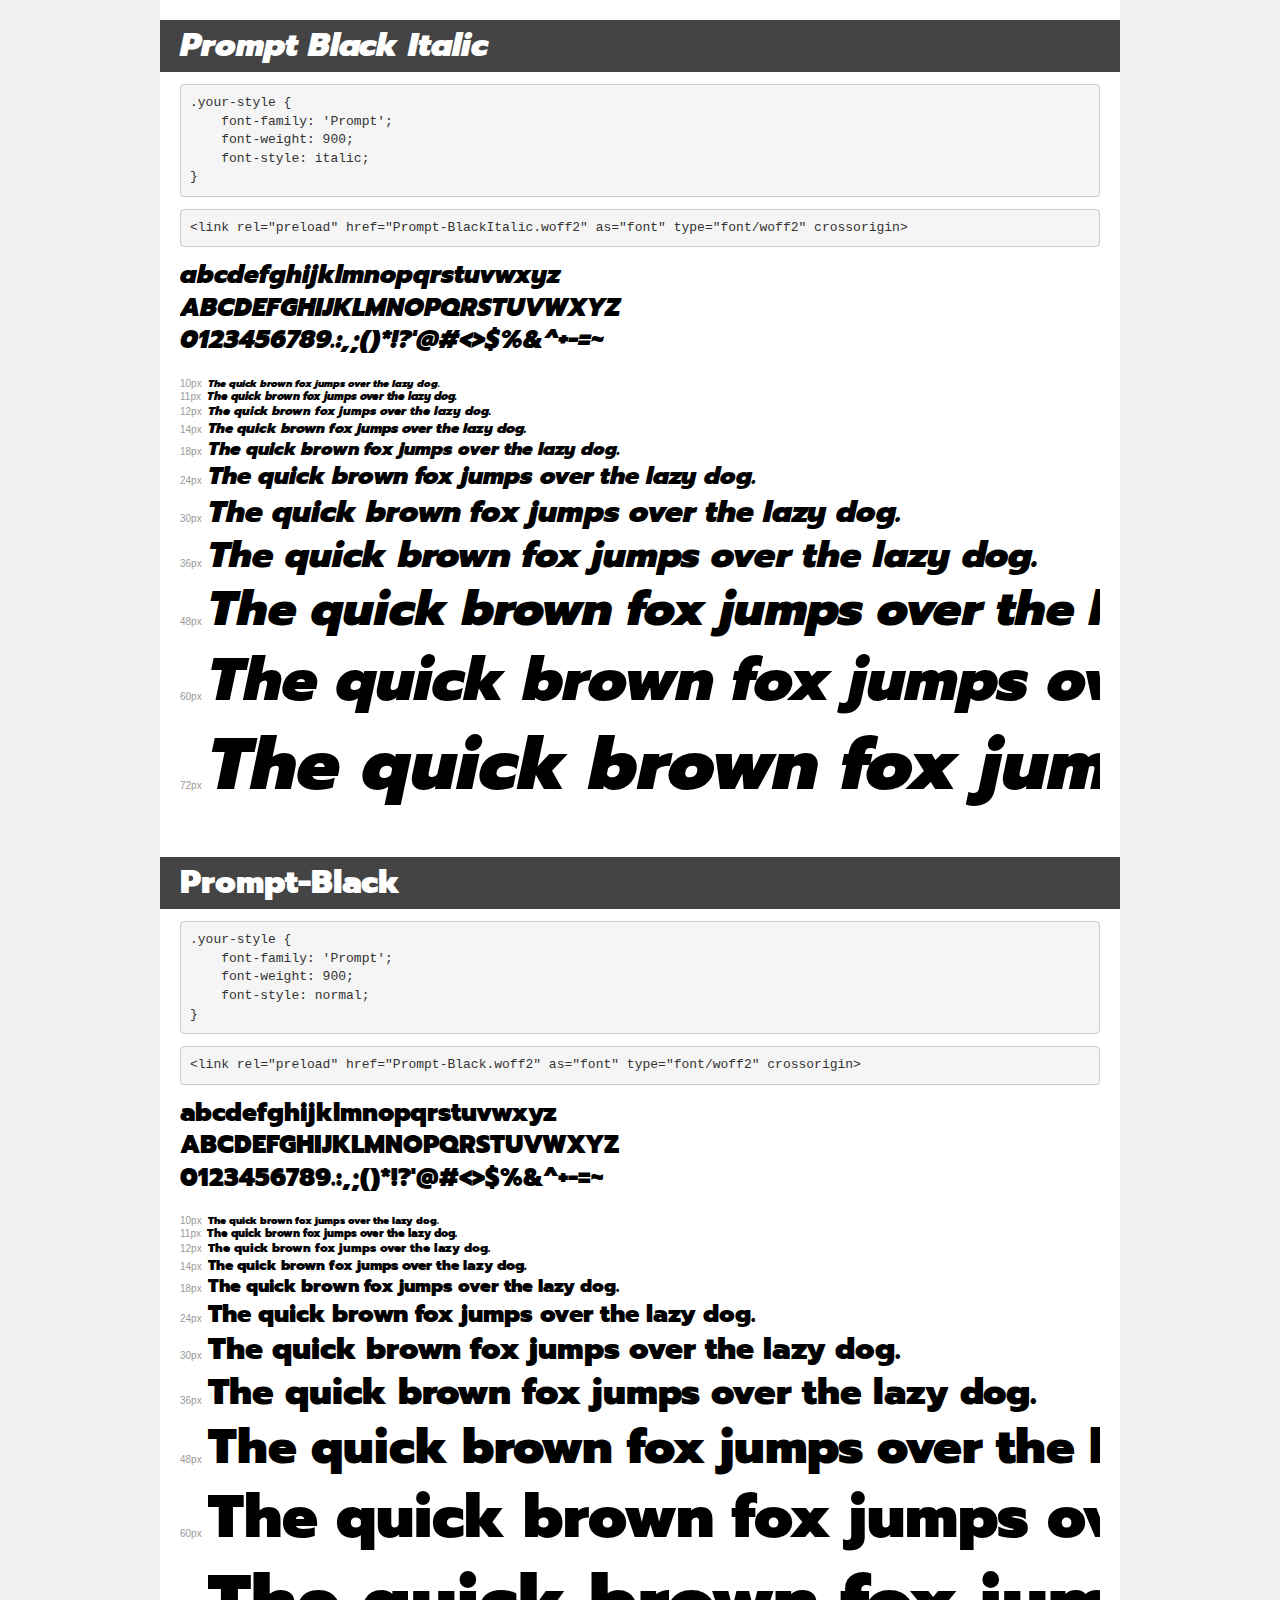
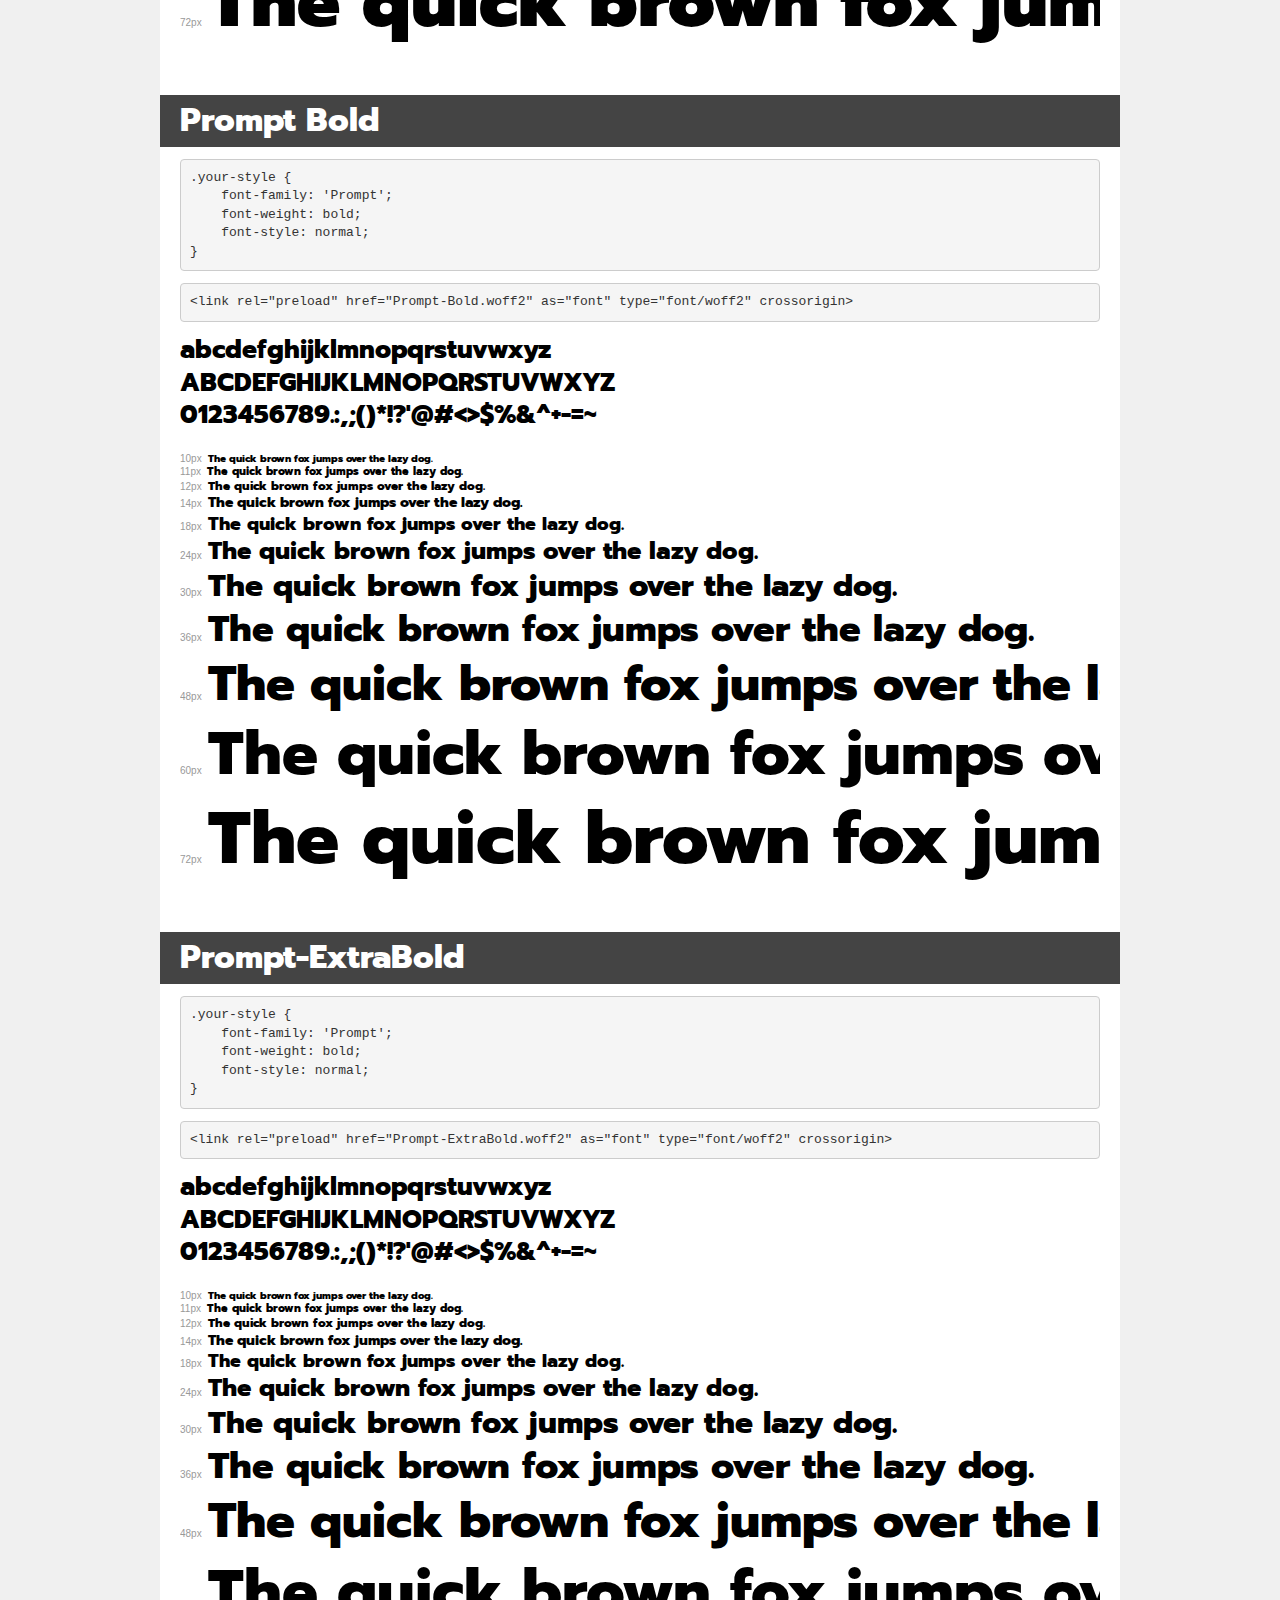
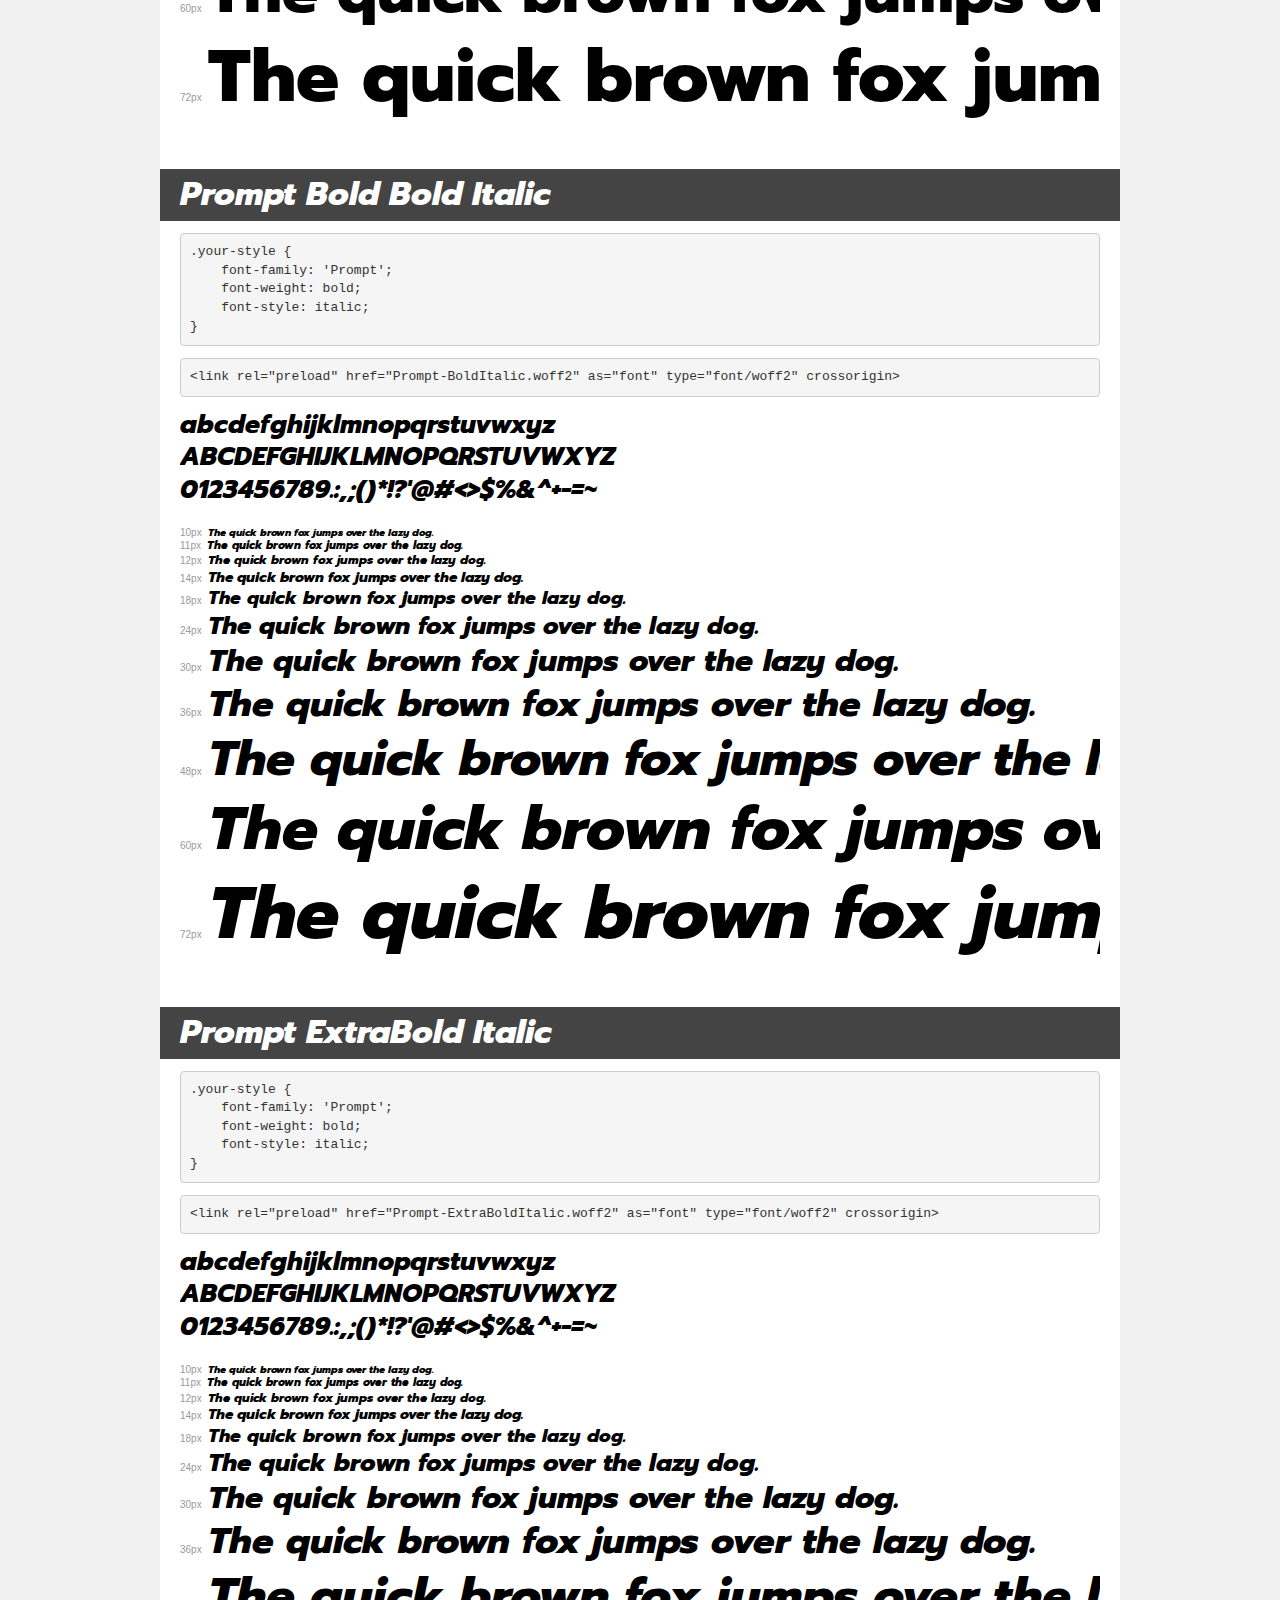
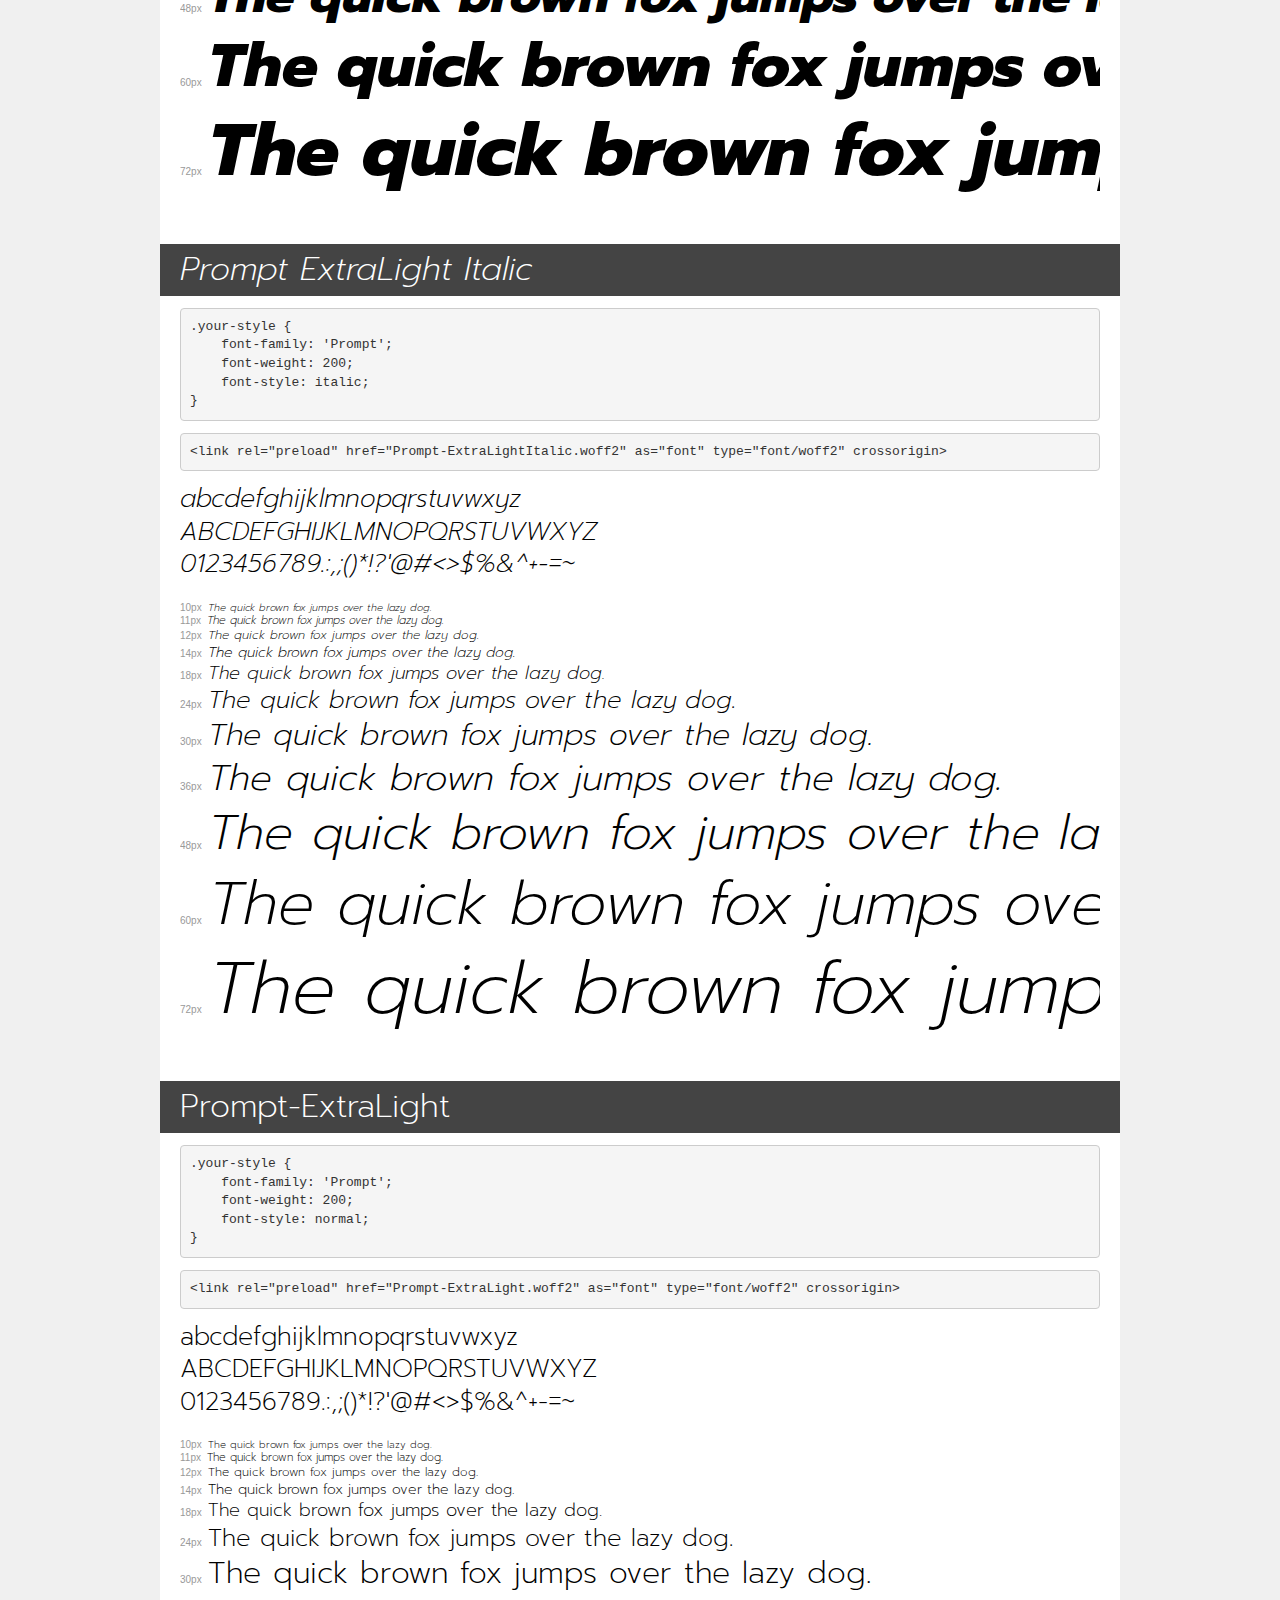
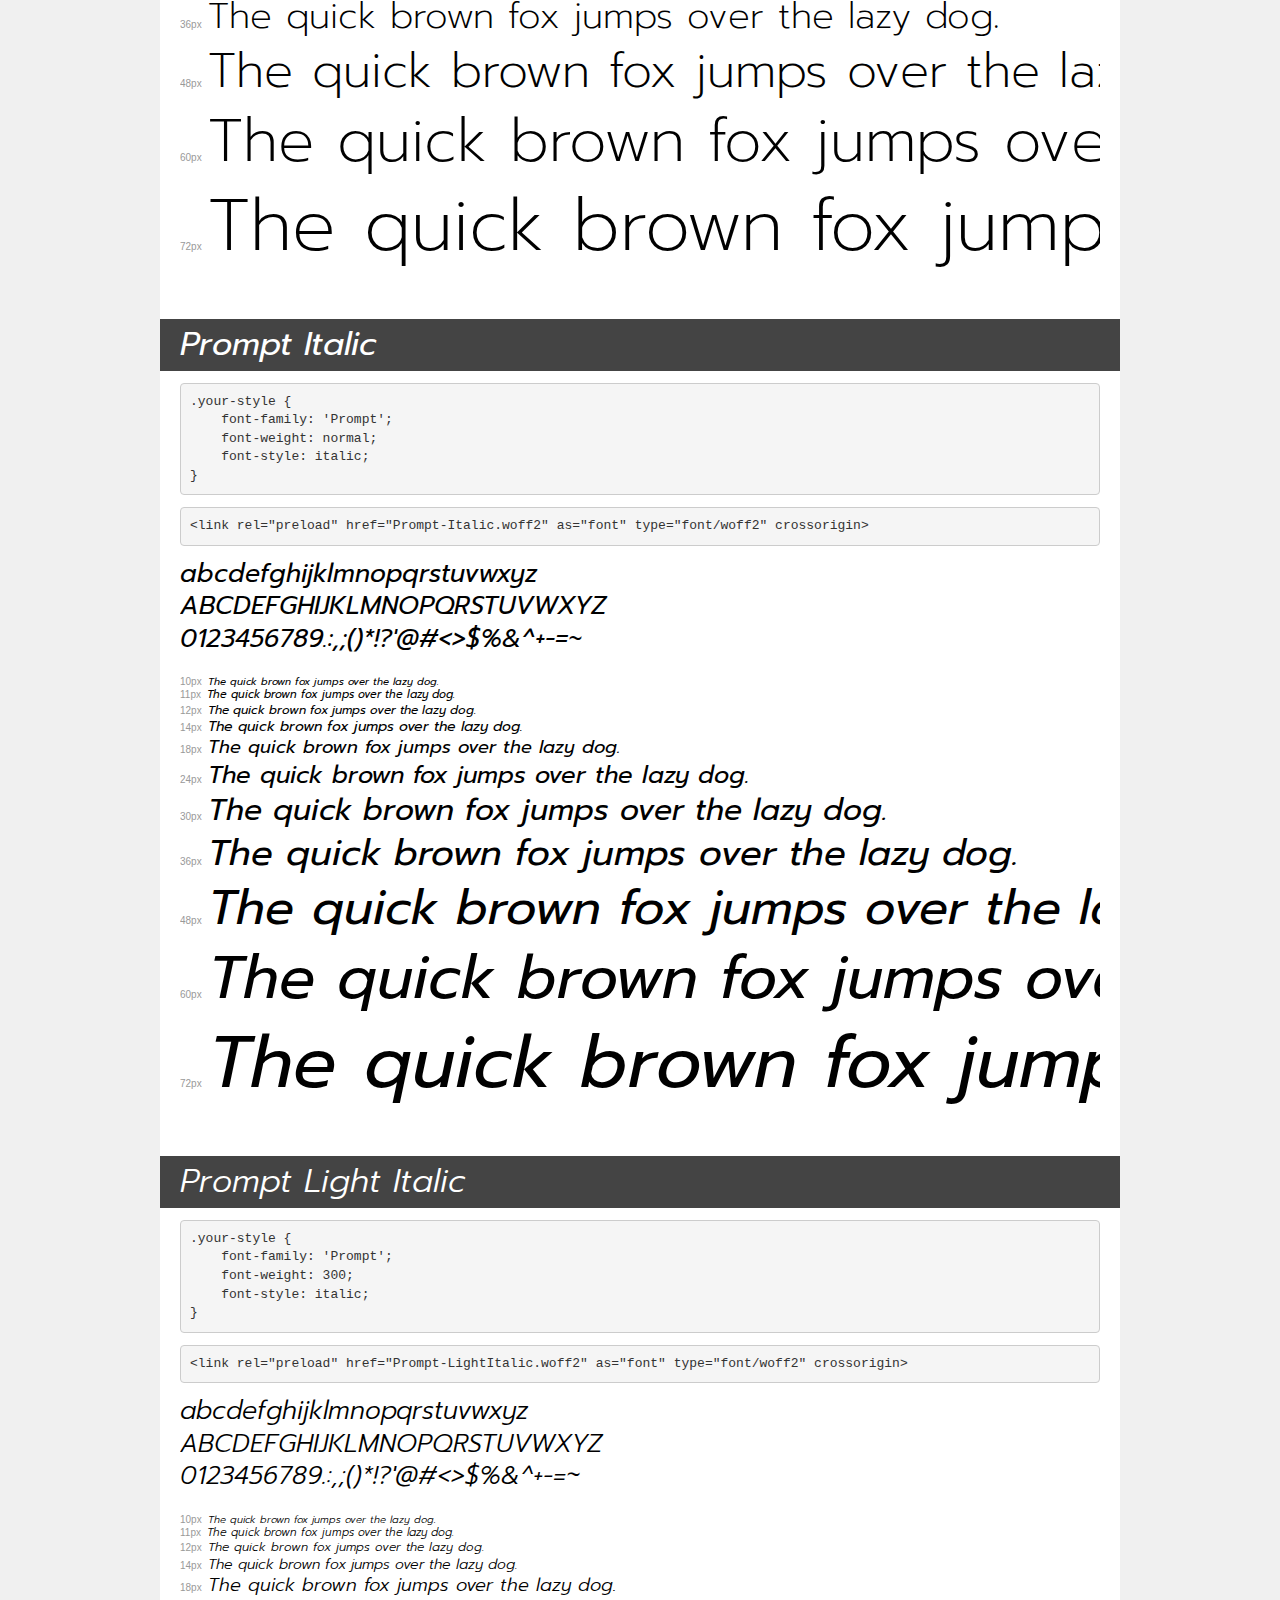
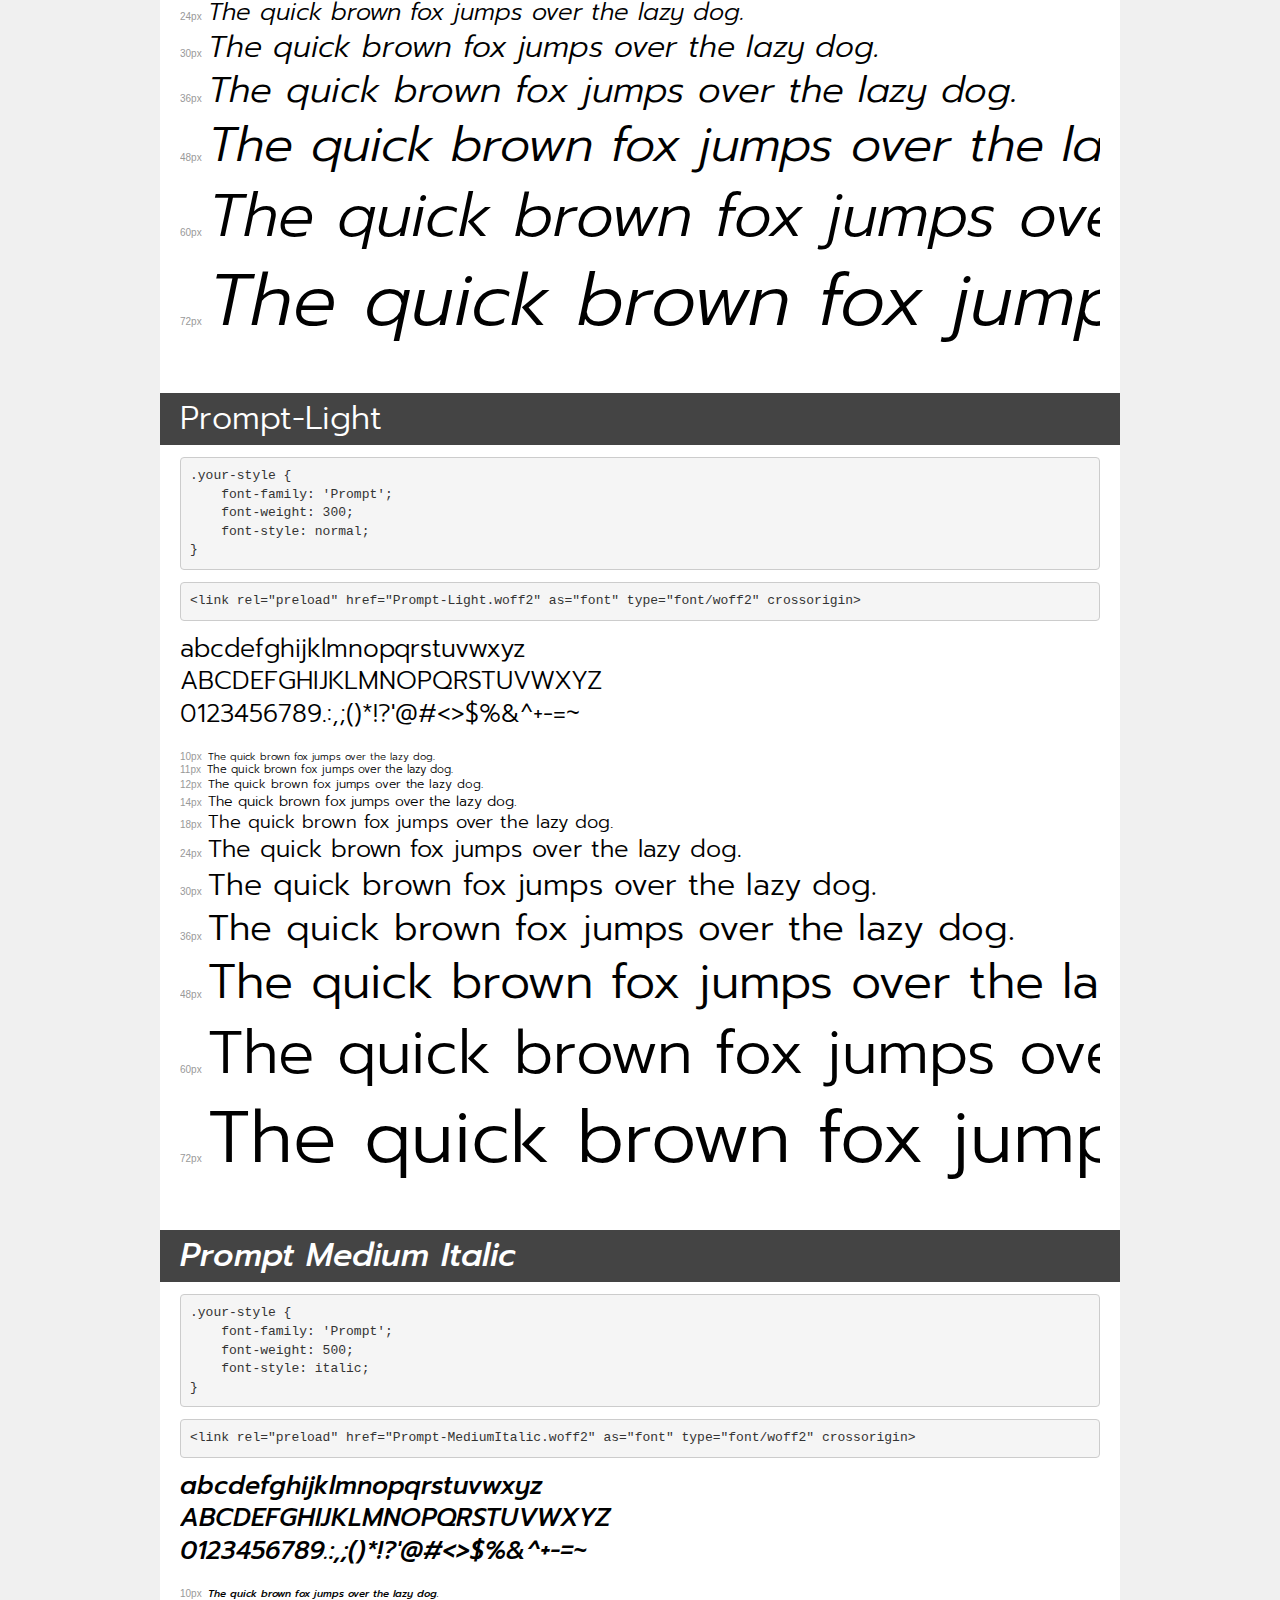
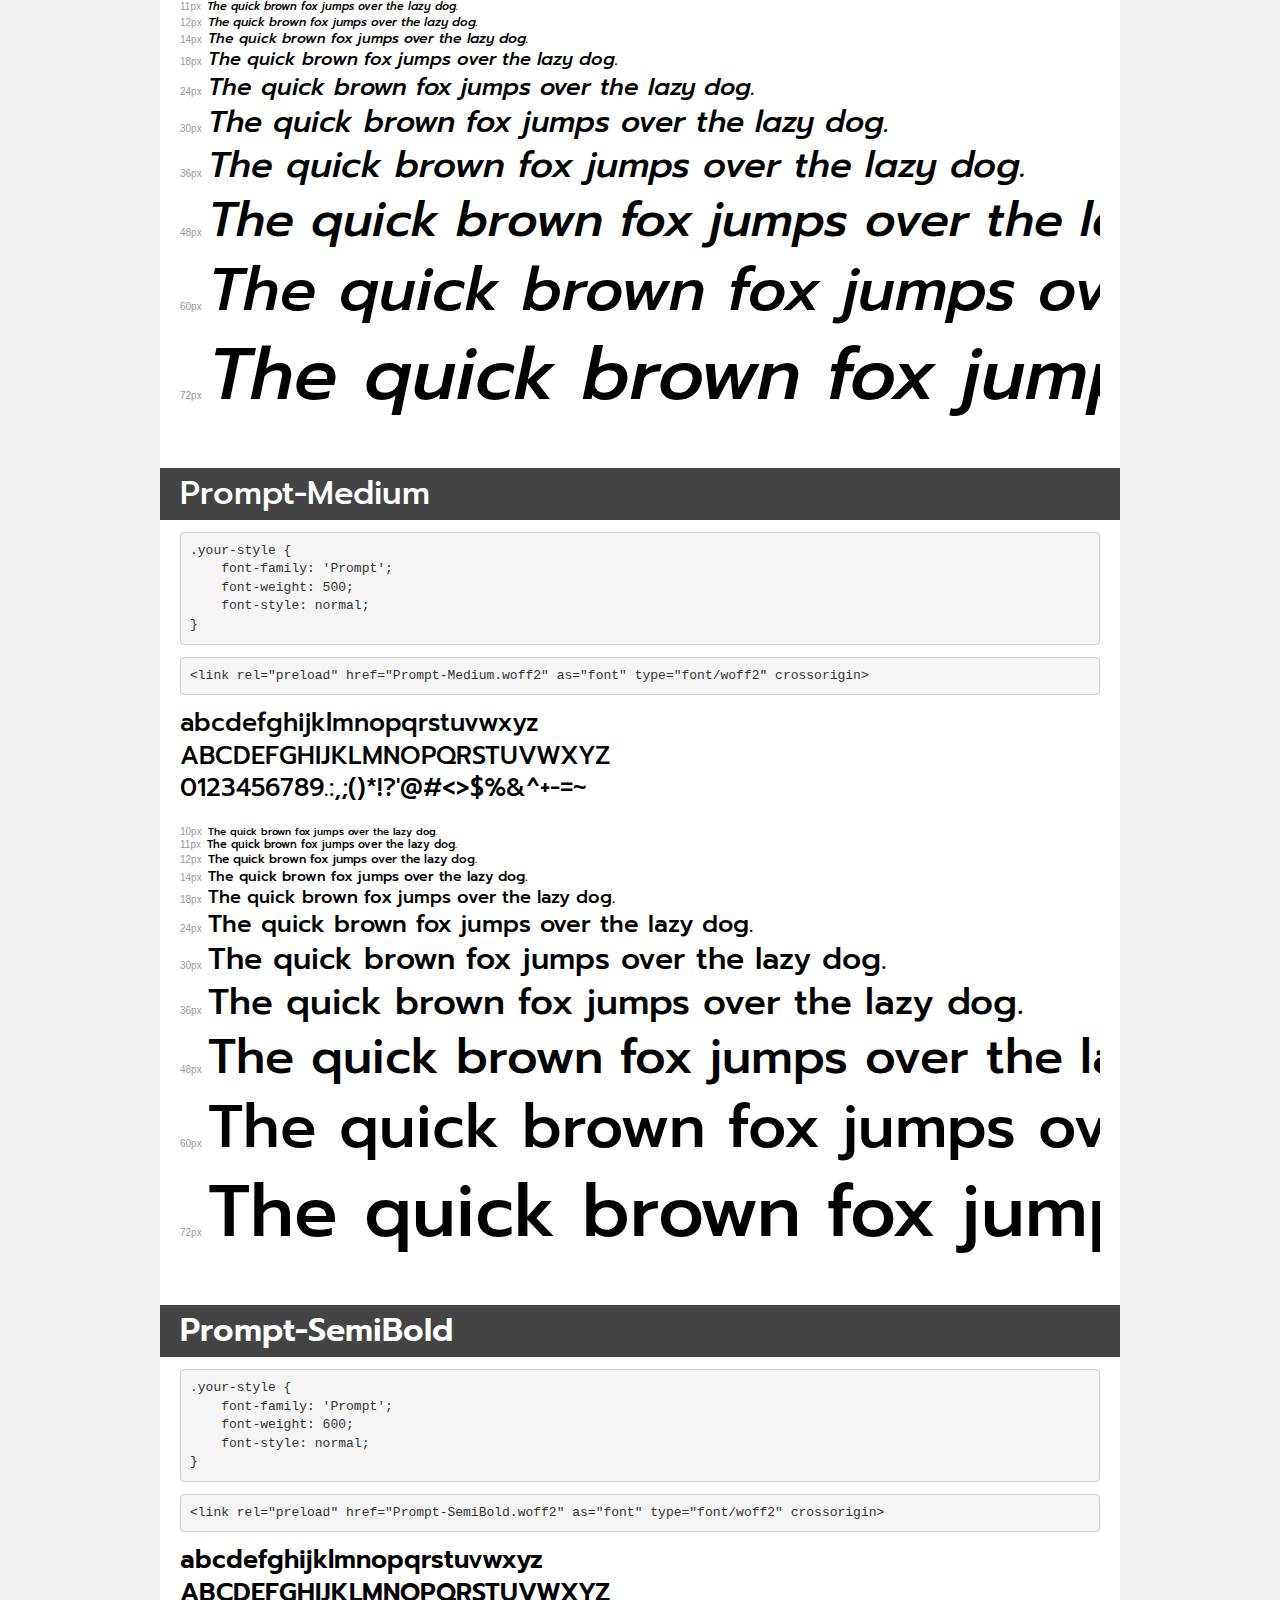
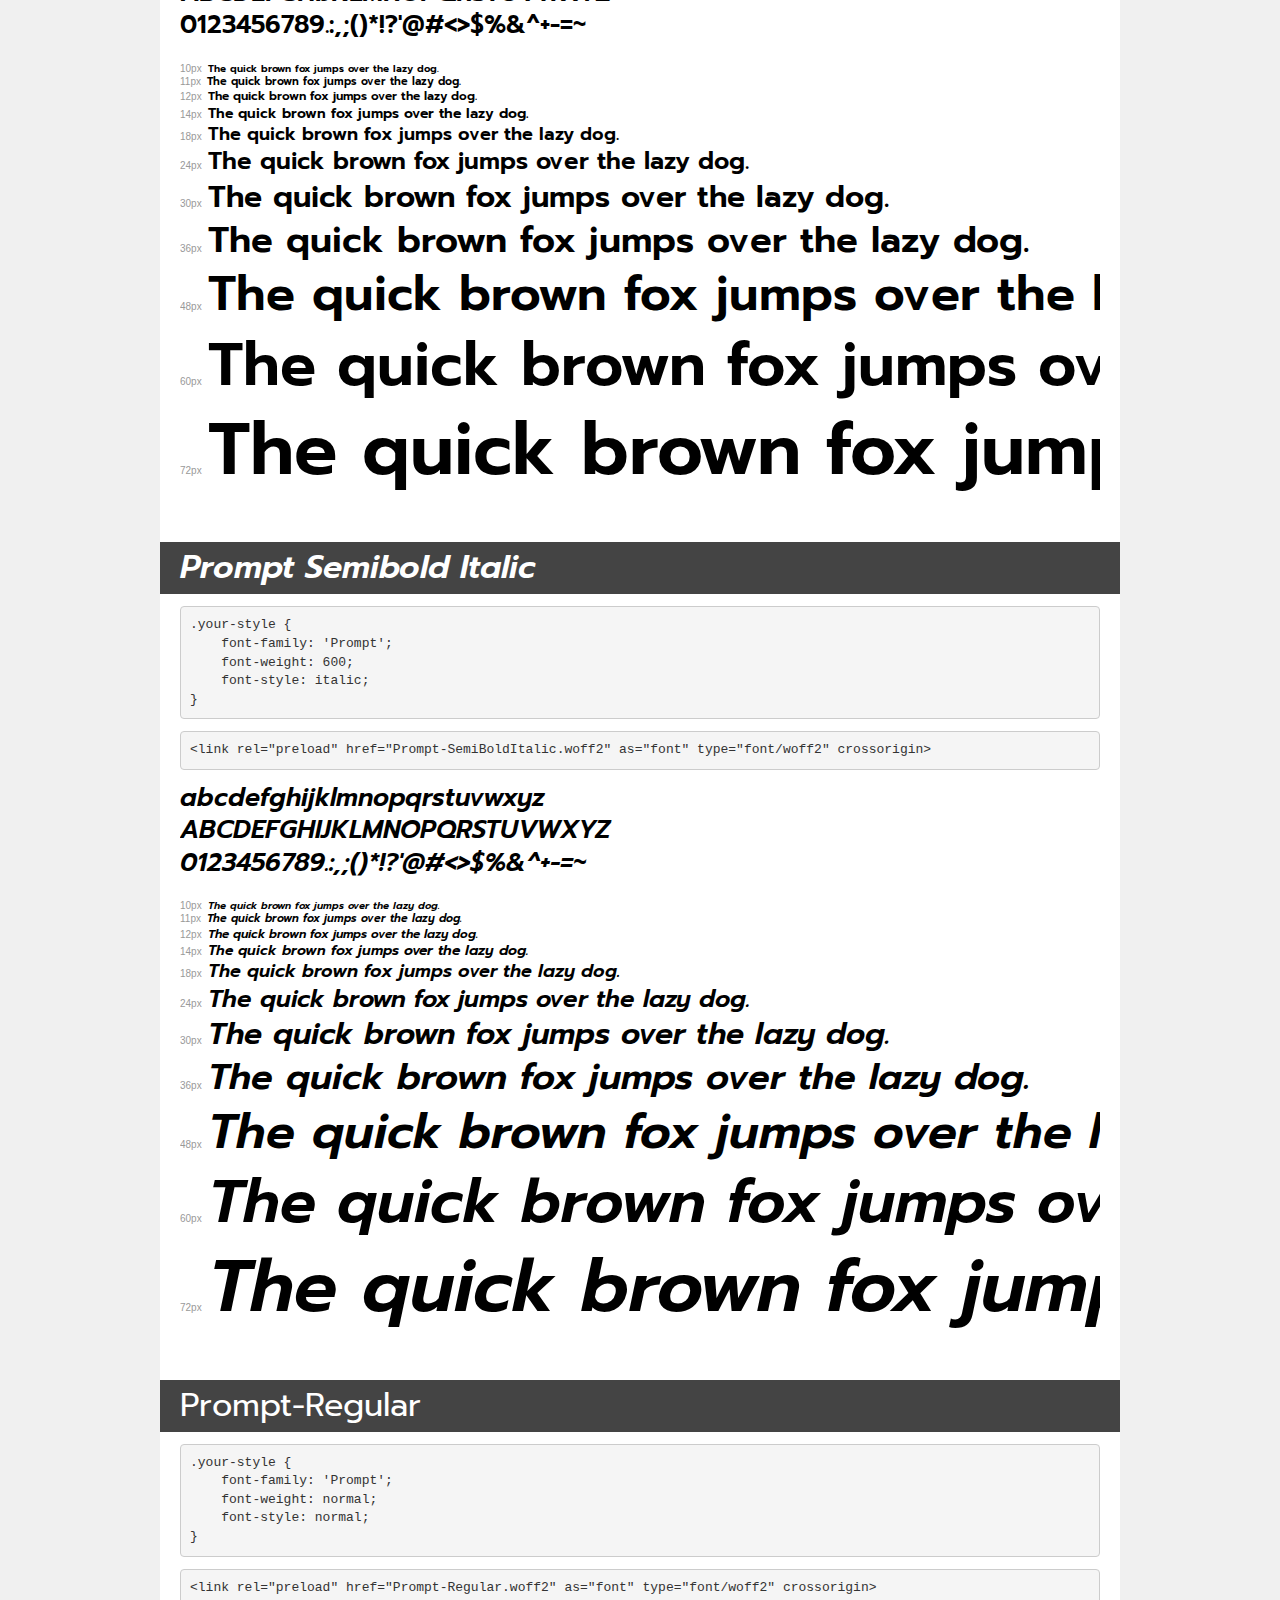
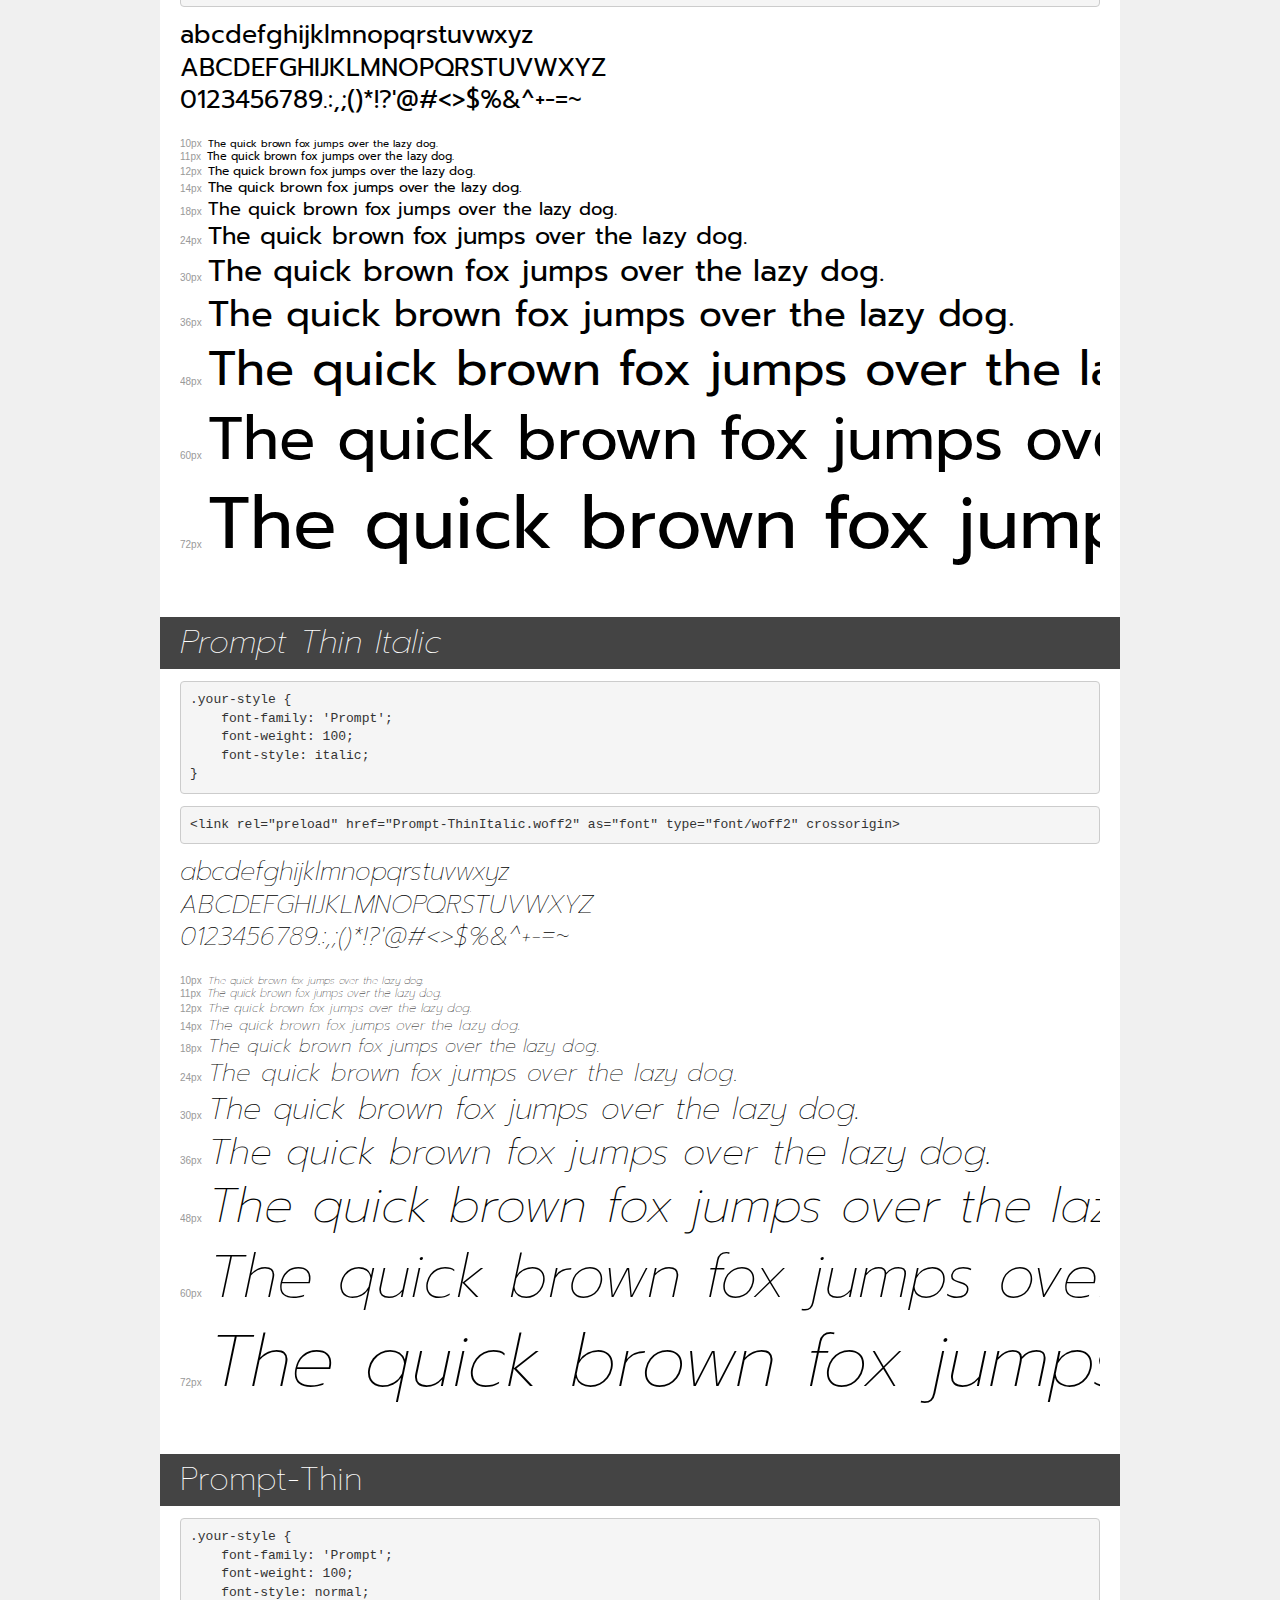
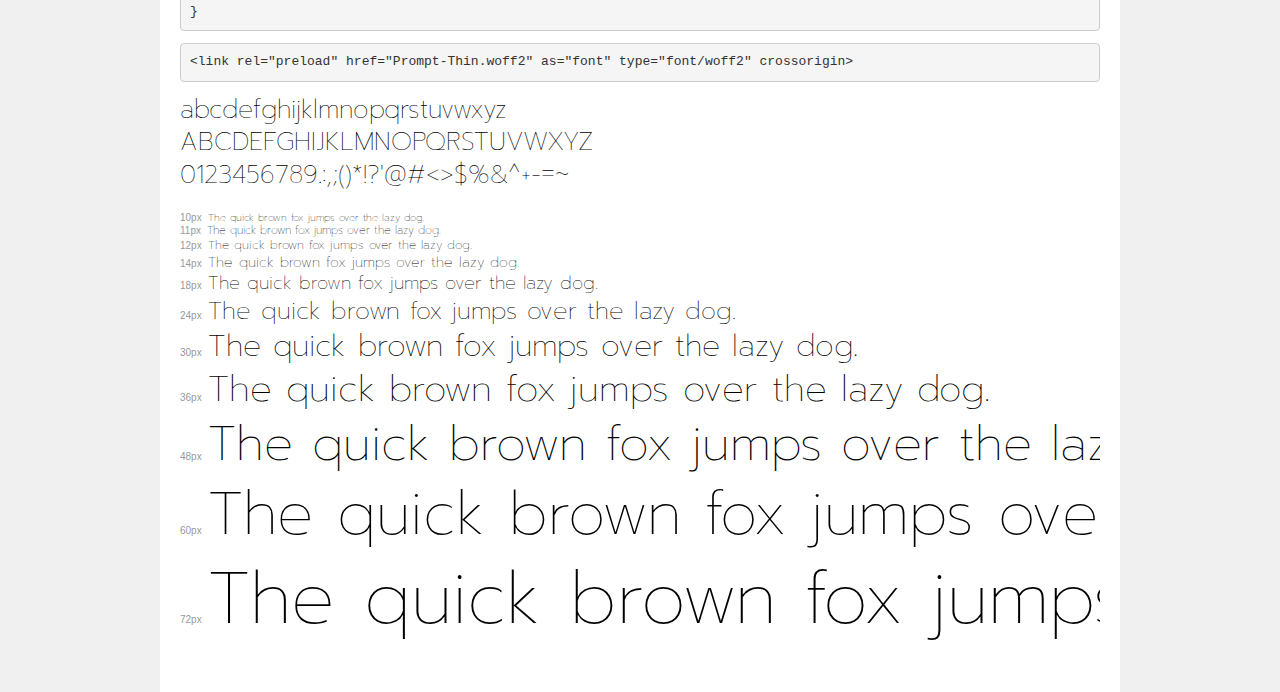
<file: fonts/Prompt/demo.html>
<!DOCTYPE html>
<html lang="en">
<head>
    <meta charset="utf-8">
    <meta http-equiv="X-UA-Compatible" content="IE=edge">
    <meta name="viewport" content="width=device-width, initial-scale=1">
    <meta name="robots" content="noindex, noarchive">
    <meta name="format-detection" content="telephone=no">
    <title>Transfonter demo</title>
    <link href="stylesheet.css" rel="stylesheet">
    <style>
        /*
        http://meyerweb.com/eric/tools/css/reset/
        v2.0 | 20110126
        License: none (public domain)
        */
        html, body, div, span, applet, object, iframe,
        h1, h2, h3, h4, h5, h6, p, blockquote, pre,
        a, abbr, acronym, address, big, cite, code,
        del, dfn, em, img, ins, kbd, q, s, samp,
        small, strike, strong, sub, sup, tt, var,
        b, u, i, center,
        dl, dt, dd, ol, ul, li,
        fieldset, form, label, legend,
        table, caption, tbody, tfoot, thead, tr, th, td,
        article, aside, canvas, details, embed,
        figure, figcaption, footer, header, hgroup,
        menu, nav, output, ruby, section, summary,
        time, mark, audio, video {
            margin: 0;
            padding: 0;
            border: 0;
            font-size: 100%;
            font: inherit;
            vertical-align: baseline;
        }
        /* HTML5 display-role reset for older browsers */
        article, aside, details, figcaption, figure,
        footer, header, hgroup, menu, nav, section {
            display: block;
        }
        body {
            line-height: 1;
        }
        ol, ul {
            list-style: none;
        }
        blockquote, q {
            quotes: none;
        }
        blockquote:before, blockquote:after,
        q:before, q:after {
            content: '';
            content: none;
        }
        table {
            border-collapse: collapse;
            border-spacing: 0;
        }
        /* demo styles */
        body {
            background: #f0f0f0;
            color: #000;
        }
        .page {
            background: #fff;
            width: 920px;
            margin: 0 auto;
            padding: 20px 20px 0 20px;
            overflow: hidden;
        }
        .font-container {
            overflow-x: auto;
            overflow-y: hidden;
            margin-bottom: 40px;
            line-height: 1.3;
            white-space: nowrap;
            padding-bottom: 5px;
        }
        h1 {
            position: relative;
            background: #444;
            font-size: 32px;
            color: #fff;
            padding: 10px 20px;
            margin: 0 -20px 12px -20px;
        }
        .letters {
            font-size: 25px;
            margin-bottom: 20px;
        }
        .s10:before {
            content: '10px';
        }
        .s11:before {
            content: '11px';
        }
        .s12:before {
            content: '12px';
        }
        .s14:before {
            content: '14px';
        }
        .s18:before {
            content: '18px';
        }
        .s24:before {
            content: '24px';
        }
        .s30:before {
            content: '30px';
        }
        .s36:before {
            content: '36px';
        }
        .s48:before {
            content: '48px';
        }
        .s60:before {
            content: '60px';
        }
        .s72:before {
            content: '72px';
        }
        .s10:before, .s11:before, .s12:before, .s14:before,
        .s18:before, .s24:before, .s30:before, .s36:before,
        .s48:before, .s60:before, .s72:before {
            font-family: Arial, sans-serif;
            font-size: 10px;
            font-weight: normal;
            font-style: normal;
            color: #999;
            padding-right: 6px;
        }
        pre {
            display: block;
            padding: 9px;
            margin: 0 0 12px;
            font-family: Monaco, Menlo, Consolas, "Courier New", monospace;
            font-size: 13px;
            line-height: 1.428571429;
            color: #333;
            font-weight: normal;
            font-style: normal;
            background-color: #f5f5f5;
            border: 1px solid #ccc;
            overflow-x: auto;
            border-radius: 4px;
        }
        /* responsive */
        @media (max-width: 959px) {
            .page {
                width: auto;
                margin: 0;
            }
        }
    </style>
</head>
<body>
<div class="page">
    <div class="demo">
        <h1 style="font-family: 'Prompt'; font-weight: 900; font-style: italic;">Prompt Black Italic</h1>
        <pre title="Usage">.your-style {
    font-family: 'Prompt';
    font-weight: 900;
    font-style: italic;
}</pre>
        <pre title="Preload (optional)">
&lt;link rel=&quot;preload&quot; href=&quot;Prompt-BlackItalic.woff2&quot; as=&quot;font&quot; type=&quot;font/woff2&quot; crossorigin&gt;</pre>
        <div class="font-container" style="font-family: 'Prompt'; font-weight: 900; font-style: italic;">
            <p class="letters">
                abcdefghijklmnopqrstuvwxyz<br>
ABCDEFGHIJKLMNOPQRSTUVWXYZ<br>
                0123456789.:,;()*!?'@#&lt;&gt;$%&^+-=~
            </p>
            <p class="s10" style="font-size: 10px;">The quick brown fox jumps over the lazy dog.</p>
            <p class="s11" style="font-size: 11px;">The quick brown fox jumps over the lazy dog.</p>
            <p class="s12" style="font-size: 12px;">The quick brown fox jumps over the lazy dog.</p>
            <p class="s14" style="font-size: 14px;">The quick brown fox jumps over the lazy dog.</p>
            <p class="s18" style="font-size: 18px;">The quick brown fox jumps over the lazy dog.</p>
            <p class="s24" style="font-size: 24px;">The quick brown fox jumps over the lazy dog.</p>
            <p class="s30" style="font-size: 30px;">The quick brown fox jumps over the lazy dog.</p>
            <p class="s36" style="font-size: 36px;">The quick brown fox jumps over the lazy dog.</p>
            <p class="s48" style="font-size: 48px;">The quick brown fox jumps over the lazy dog.</p>
            <p class="s60" style="font-size: 60px;">The quick brown fox jumps over the lazy dog.</p>
            <p class="s72" style="font-size: 72px;">The quick brown fox jumps over the lazy dog.</p>
        </div>
    </div>

    <div class="demo">
        <h1 style="font-family: 'Prompt'; font-weight: 900; font-style: normal;">Prompt-Black</h1>
        <pre title="Usage">.your-style {
    font-family: 'Prompt';
    font-weight: 900;
    font-style: normal;
}</pre>
        <pre title="Preload (optional)">
&lt;link rel=&quot;preload&quot; href=&quot;Prompt-Black.woff2&quot; as=&quot;font&quot; type=&quot;font/woff2&quot; crossorigin&gt;</pre>
        <div class="font-container" style="font-family: 'Prompt'; font-weight: 900; font-style: normal;">
            <p class="letters">
                abcdefghijklmnopqrstuvwxyz<br>
ABCDEFGHIJKLMNOPQRSTUVWXYZ<br>
                0123456789.:,;()*!?'@#&lt;&gt;$%&^+-=~
            </p>
            <p class="s10" style="font-size: 10px;">The quick brown fox jumps over the lazy dog.</p>
            <p class="s11" style="font-size: 11px;">The quick brown fox jumps over the lazy dog.</p>
            <p class="s12" style="font-size: 12px;">The quick brown fox jumps over the lazy dog.</p>
            <p class="s14" style="font-size: 14px;">The quick brown fox jumps over the lazy dog.</p>
            <p class="s18" style="font-size: 18px;">The quick brown fox jumps over the lazy dog.</p>
            <p class="s24" style="font-size: 24px;">The quick brown fox jumps over the lazy dog.</p>
            <p class="s30" style="font-size: 30px;">The quick brown fox jumps over the lazy dog.</p>
            <p class="s36" style="font-size: 36px;">The quick brown fox jumps over the lazy dog.</p>
            <p class="s48" style="font-size: 48px;">The quick brown fox jumps over the lazy dog.</p>
            <p class="s60" style="font-size: 60px;">The quick brown fox jumps over the lazy dog.</p>
            <p class="s72" style="font-size: 72px;">The quick brown fox jumps over the lazy dog.</p>
        </div>
    </div>

    <div class="demo">
        <h1 style="font-family: 'Prompt'; font-weight: bold; font-style: normal;">Prompt Bold</h1>
        <pre title="Usage">.your-style {
    font-family: 'Prompt';
    font-weight: bold;
    font-style: normal;
}</pre>
        <pre title="Preload (optional)">
&lt;link rel=&quot;preload&quot; href=&quot;Prompt-Bold.woff2&quot; as=&quot;font&quot; type=&quot;font/woff2&quot; crossorigin&gt;</pre>
        <div class="font-container" style="font-family: 'Prompt'; font-weight: bold; font-style: normal;">
            <p class="letters">
                abcdefghijklmnopqrstuvwxyz<br>
ABCDEFGHIJKLMNOPQRSTUVWXYZ<br>
                0123456789.:,;()*!?'@#&lt;&gt;$%&^+-=~
            </p>
            <p class="s10" style="font-size: 10px;">The quick brown fox jumps over the lazy dog.</p>
            <p class="s11" style="font-size: 11px;">The quick brown fox jumps over the lazy dog.</p>
            <p class="s12" style="font-size: 12px;">The quick brown fox jumps over the lazy dog.</p>
            <p class="s14" style="font-size: 14px;">The quick brown fox jumps over the lazy dog.</p>
            <p class="s18" style="font-size: 18px;">The quick brown fox jumps over the lazy dog.</p>
            <p class="s24" style="font-size: 24px;">The quick brown fox jumps over the lazy dog.</p>
            <p class="s30" style="font-size: 30px;">The quick brown fox jumps over the lazy dog.</p>
            <p class="s36" style="font-size: 36px;">The quick brown fox jumps over the lazy dog.</p>
            <p class="s48" style="font-size: 48px;">The quick brown fox jumps over the lazy dog.</p>
            <p class="s60" style="font-size: 60px;">The quick brown fox jumps over the lazy dog.</p>
            <p class="s72" style="font-size: 72px;">The quick brown fox jumps over the lazy dog.</p>
        </div>
    </div>

    <div class="demo">
        <h1 style="font-family: 'Prompt'; font-weight: bold; font-style: normal;">Prompt-ExtraBold</h1>
        <pre title="Usage">.your-style {
    font-family: 'Prompt';
    font-weight: bold;
    font-style: normal;
}</pre>
        <pre title="Preload (optional)">
&lt;link rel=&quot;preload&quot; href=&quot;Prompt-ExtraBold.woff2&quot; as=&quot;font&quot; type=&quot;font/woff2&quot; crossorigin&gt;</pre>
        <div class="font-container" style="font-family: 'Prompt'; font-weight: bold; font-style: normal;">
            <p class="letters">
                abcdefghijklmnopqrstuvwxyz<br>
ABCDEFGHIJKLMNOPQRSTUVWXYZ<br>
                0123456789.:,;()*!?'@#&lt;&gt;$%&^+-=~
            </p>
            <p class="s10" style="font-size: 10px;">The quick brown fox jumps over the lazy dog.</p>
            <p class="s11" style="font-size: 11px;">The quick brown fox jumps over the lazy dog.</p>
            <p class="s12" style="font-size: 12px;">The quick brown fox jumps over the lazy dog.</p>
            <p class="s14" style="font-size: 14px;">The quick brown fox jumps over the lazy dog.</p>
            <p class="s18" style="font-size: 18px;">The quick brown fox jumps over the lazy dog.</p>
            <p class="s24" style="font-size: 24px;">The quick brown fox jumps over the lazy dog.</p>
            <p class="s30" style="font-size: 30px;">The quick brown fox jumps over the lazy dog.</p>
            <p class="s36" style="font-size: 36px;">The quick brown fox jumps over the lazy dog.</p>
            <p class="s48" style="font-size: 48px;">The quick brown fox jumps over the lazy dog.</p>
            <p class="s60" style="font-size: 60px;">The quick brown fox jumps over the lazy dog.</p>
            <p class="s72" style="font-size: 72px;">The quick brown fox jumps over the lazy dog.</p>
        </div>
    </div>

    <div class="demo">
        <h1 style="font-family: 'Prompt'; font-weight: bold; font-style: italic;">Prompt Bold Bold Italic</h1>
        <pre title="Usage">.your-style {
    font-family: 'Prompt';
    font-weight: bold;
    font-style: italic;
}</pre>
        <pre title="Preload (optional)">
&lt;link rel=&quot;preload&quot; href=&quot;Prompt-BoldItalic.woff2&quot; as=&quot;font&quot; type=&quot;font/woff2&quot; crossorigin&gt;</pre>
        <div class="font-container" style="font-family: 'Prompt'; font-weight: bold; font-style: italic;">
            <p class="letters">
                abcdefghijklmnopqrstuvwxyz<br>
ABCDEFGHIJKLMNOPQRSTUVWXYZ<br>
                0123456789.:,;()*!?'@#&lt;&gt;$%&^+-=~
            </p>
            <p class="s10" style="font-size: 10px;">The quick brown fox jumps over the lazy dog.</p>
            <p class="s11" style="font-size: 11px;">The quick brown fox jumps over the lazy dog.</p>
            <p class="s12" style="font-size: 12px;">The quick brown fox jumps over the lazy dog.</p>
            <p class="s14" style="font-size: 14px;">The quick brown fox jumps over the lazy dog.</p>
            <p class="s18" style="font-size: 18px;">The quick brown fox jumps over the lazy dog.</p>
            <p class="s24" style="font-size: 24px;">The quick brown fox jumps over the lazy dog.</p>
            <p class="s30" style="font-size: 30px;">The quick brown fox jumps over the lazy dog.</p>
            <p class="s36" style="font-size: 36px;">The quick brown fox jumps over the lazy dog.</p>
            <p class="s48" style="font-size: 48px;">The quick brown fox jumps over the lazy dog.</p>
            <p class="s60" style="font-size: 60px;">The quick brown fox jumps over the lazy dog.</p>
            <p class="s72" style="font-size: 72px;">The quick brown fox jumps over the lazy dog.</p>
        </div>
    </div>

    <div class="demo">
        <h1 style="font-family: 'Prompt'; font-weight: bold; font-style: italic;">Prompt ExtraBold Italic</h1>
        <pre title="Usage">.your-style {
    font-family: 'Prompt';
    font-weight: bold;
    font-style: italic;
}</pre>
        <pre title="Preload (optional)">
&lt;link rel=&quot;preload&quot; href=&quot;Prompt-ExtraBoldItalic.woff2&quot; as=&quot;font&quot; type=&quot;font/woff2&quot; crossorigin&gt;</pre>
        <div class="font-container" style="font-family: 'Prompt'; font-weight: bold; font-style: italic;">
            <p class="letters">
                abcdefghijklmnopqrstuvwxyz<br>
ABCDEFGHIJKLMNOPQRSTUVWXYZ<br>
                0123456789.:,;()*!?'@#&lt;&gt;$%&^+-=~
            </p>
            <p class="s10" style="font-size: 10px;">The quick brown fox jumps over the lazy dog.</p>
            <p class="s11" style="font-size: 11px;">The quick brown fox jumps over the lazy dog.</p>
            <p class="s12" style="font-size: 12px;">The quick brown fox jumps over the lazy dog.</p>
            <p class="s14" style="font-size: 14px;">The quick brown fox jumps over the lazy dog.</p>
            <p class="s18" style="font-size: 18px;">The quick brown fox jumps over the lazy dog.</p>
            <p class="s24" style="font-size: 24px;">The quick brown fox jumps over the lazy dog.</p>
            <p class="s30" style="font-size: 30px;">The quick brown fox jumps over the lazy dog.</p>
            <p class="s36" style="font-size: 36px;">The quick brown fox jumps over the lazy dog.</p>
            <p class="s48" style="font-size: 48px;">The quick brown fox jumps over the lazy dog.</p>
            <p class="s60" style="font-size: 60px;">The quick brown fox jumps over the lazy dog.</p>
            <p class="s72" style="font-size: 72px;">The quick brown fox jumps over the lazy dog.</p>
        </div>
    </div>

    <div class="demo">
        <h1 style="font-family: 'Prompt'; font-weight: 200; font-style: italic;">Prompt ExtraLight Italic</h1>
        <pre title="Usage">.your-style {
    font-family: 'Prompt';
    font-weight: 200;
    font-style: italic;
}</pre>
        <pre title="Preload (optional)">
&lt;link rel=&quot;preload&quot; href=&quot;Prompt-ExtraLightItalic.woff2&quot; as=&quot;font&quot; type=&quot;font/woff2&quot; crossorigin&gt;</pre>
        <div class="font-container" style="font-family: 'Prompt'; font-weight: 200; font-style: italic;">
            <p class="letters">
                abcdefghijklmnopqrstuvwxyz<br>
ABCDEFGHIJKLMNOPQRSTUVWXYZ<br>
                0123456789.:,;()*!?'@#&lt;&gt;$%&^+-=~
            </p>
            <p class="s10" style="font-size: 10px;">The quick brown fox jumps over the lazy dog.</p>
            <p class="s11" style="font-size: 11px;">The quick brown fox jumps over the lazy dog.</p>
            <p class="s12" style="font-size: 12px;">The quick brown fox jumps over the lazy dog.</p>
            <p class="s14" style="font-size: 14px;">The quick brown fox jumps over the lazy dog.</p>
            <p class="s18" style="font-size: 18px;">The quick brown fox jumps over the lazy dog.</p>
            <p class="s24" style="font-size: 24px;">The quick brown fox jumps over the lazy dog.</p>
            <p class="s30" style="font-size: 30px;">The quick brown fox jumps over the lazy dog.</p>
            <p class="s36" style="font-size: 36px;">The quick brown fox jumps over the lazy dog.</p>
            <p class="s48" style="font-size: 48px;">The quick brown fox jumps over the lazy dog.</p>
            <p class="s60" style="font-size: 60px;">The quick brown fox jumps over the lazy dog.</p>
            <p class="s72" style="font-size: 72px;">The quick brown fox jumps over the lazy dog.</p>
        </div>
    </div>

    <div class="demo">
        <h1 style="font-family: 'Prompt'; font-weight: 200; font-style: normal;">Prompt-ExtraLight</h1>
        <pre title="Usage">.your-style {
    font-family: 'Prompt';
    font-weight: 200;
    font-style: normal;
}</pre>
        <pre title="Preload (optional)">
&lt;link rel=&quot;preload&quot; href=&quot;Prompt-ExtraLight.woff2&quot; as=&quot;font&quot; type=&quot;font/woff2&quot; crossorigin&gt;</pre>
        <div class="font-container" style="font-family: 'Prompt'; font-weight: 200; font-style: normal;">
            <p class="letters">
                abcdefghijklmnopqrstuvwxyz<br>
ABCDEFGHIJKLMNOPQRSTUVWXYZ<br>
                0123456789.:,;()*!?'@#&lt;&gt;$%&^+-=~
            </p>
            <p class="s10" style="font-size: 10px;">The quick brown fox jumps over the lazy dog.</p>
            <p class="s11" style="font-size: 11px;">The quick brown fox jumps over the lazy dog.</p>
            <p class="s12" style="font-size: 12px;">The quick brown fox jumps over the lazy dog.</p>
            <p class="s14" style="font-size: 14px;">The quick brown fox jumps over the lazy dog.</p>
            <p class="s18" style="font-size: 18px;">The quick brown fox jumps over the lazy dog.</p>
            <p class="s24" style="font-size: 24px;">The quick brown fox jumps over the lazy dog.</p>
            <p class="s30" style="font-size: 30px;">The quick brown fox jumps over the lazy dog.</p>
            <p class="s36" style="font-size: 36px;">The quick brown fox jumps over the lazy dog.</p>
            <p class="s48" style="font-size: 48px;">The quick brown fox jumps over the lazy dog.</p>
            <p class="s60" style="font-size: 60px;">The quick brown fox jumps over the lazy dog.</p>
            <p class="s72" style="font-size: 72px;">The quick brown fox jumps over the lazy dog.</p>
        </div>
    </div>

    <div class="demo">
        <h1 style="font-family: 'Prompt'; font-weight: normal; font-style: italic;">Prompt Italic</h1>
        <pre title="Usage">.your-style {
    font-family: 'Prompt';
    font-weight: normal;
    font-style: italic;
}</pre>
        <pre title="Preload (optional)">
&lt;link rel=&quot;preload&quot; href=&quot;Prompt-Italic.woff2&quot; as=&quot;font&quot; type=&quot;font/woff2&quot; crossorigin&gt;</pre>
        <div class="font-container" style="font-family: 'Prompt'; font-weight: normal; font-style: italic;">
            <p class="letters">
                abcdefghijklmnopqrstuvwxyz<br>
ABCDEFGHIJKLMNOPQRSTUVWXYZ<br>
                0123456789.:,;()*!?'@#&lt;&gt;$%&^+-=~
            </p>
            <p class="s10" style="font-size: 10px;">The quick brown fox jumps over the lazy dog.</p>
            <p class="s11" style="font-size: 11px;">The quick brown fox jumps over the lazy dog.</p>
            <p class="s12" style="font-size: 12px;">The quick brown fox jumps over the lazy dog.</p>
            <p class="s14" style="font-size: 14px;">The quick brown fox jumps over the lazy dog.</p>
            <p class="s18" style="font-size: 18px;">The quick brown fox jumps over the lazy dog.</p>
            <p class="s24" style="font-size: 24px;">The quick brown fox jumps over the lazy dog.</p>
            <p class="s30" style="font-size: 30px;">The quick brown fox jumps over the lazy dog.</p>
            <p class="s36" style="font-size: 36px;">The quick brown fox jumps over the lazy dog.</p>
            <p class="s48" style="font-size: 48px;">The quick brown fox jumps over the lazy dog.</p>
            <p class="s60" style="font-size: 60px;">The quick brown fox jumps over the lazy dog.</p>
            <p class="s72" style="font-size: 72px;">The quick brown fox jumps over the lazy dog.</p>
        </div>
    </div>

    <div class="demo">
        <h1 style="font-family: 'Prompt'; font-weight: 300; font-style: italic;">Prompt Light Italic</h1>
        <pre title="Usage">.your-style {
    font-family: 'Prompt';
    font-weight: 300;
    font-style: italic;
}</pre>
        <pre title="Preload (optional)">
&lt;link rel=&quot;preload&quot; href=&quot;Prompt-LightItalic.woff2&quot; as=&quot;font&quot; type=&quot;font/woff2&quot; crossorigin&gt;</pre>
        <div class="font-container" style="font-family: 'Prompt'; font-weight: 300; font-style: italic;">
            <p class="letters">
                abcdefghijklmnopqrstuvwxyz<br>
ABCDEFGHIJKLMNOPQRSTUVWXYZ<br>
                0123456789.:,;()*!?'@#&lt;&gt;$%&^+-=~
            </p>
            <p class="s10" style="font-size: 10px;">The quick brown fox jumps over the lazy dog.</p>
            <p class="s11" style="font-size: 11px;">The quick brown fox jumps over the lazy dog.</p>
            <p class="s12" style="font-size: 12px;">The quick brown fox jumps over the lazy dog.</p>
            <p class="s14" style="font-size: 14px;">The quick brown fox jumps over the lazy dog.</p>
            <p class="s18" style="font-size: 18px;">The quick brown fox jumps over the lazy dog.</p>
            <p class="s24" style="font-size: 24px;">The quick brown fox jumps over the lazy dog.</p>
            <p class="s30" style="font-size: 30px;">The quick brown fox jumps over the lazy dog.</p>
            <p class="s36" style="font-size: 36px;">The quick brown fox jumps over the lazy dog.</p>
            <p class="s48" style="font-size: 48px;">The quick brown fox jumps over the lazy dog.</p>
            <p class="s60" style="font-size: 60px;">The quick brown fox jumps over the lazy dog.</p>
            <p class="s72" style="font-size: 72px;">The quick brown fox jumps over the lazy dog.</p>
        </div>
    </div>

    <div class="demo">
        <h1 style="font-family: 'Prompt'; font-weight: 300; font-style: normal;">Prompt-Light</h1>
        <pre title="Usage">.your-style {
    font-family: 'Prompt';
    font-weight: 300;
    font-style: normal;
}</pre>
        <pre title="Preload (optional)">
&lt;link rel=&quot;preload&quot; href=&quot;Prompt-Light.woff2&quot; as=&quot;font&quot; type=&quot;font/woff2&quot; crossorigin&gt;</pre>
        <div class="font-container" style="font-family: 'Prompt'; font-weight: 300; font-style: normal;">
            <p class="letters">
                abcdefghijklmnopqrstuvwxyz<br>
ABCDEFGHIJKLMNOPQRSTUVWXYZ<br>
                0123456789.:,;()*!?'@#&lt;&gt;$%&^+-=~
            </p>
            <p class="s10" style="font-size: 10px;">The quick brown fox jumps over the lazy dog.</p>
            <p class="s11" style="font-size: 11px;">The quick brown fox jumps over the lazy dog.</p>
            <p class="s12" style="font-size: 12px;">The quick brown fox jumps over the lazy dog.</p>
            <p class="s14" style="font-size: 14px;">The quick brown fox jumps over the lazy dog.</p>
            <p class="s18" style="font-size: 18px;">The quick brown fox jumps over the lazy dog.</p>
            <p class="s24" style="font-size: 24px;">The quick brown fox jumps over the lazy dog.</p>
            <p class="s30" style="font-size: 30px;">The quick brown fox jumps over the lazy dog.</p>
            <p class="s36" style="font-size: 36px;">The quick brown fox jumps over the lazy dog.</p>
            <p class="s48" style="font-size: 48px;">The quick brown fox jumps over the lazy dog.</p>
            <p class="s60" style="font-size: 60px;">The quick brown fox jumps over the lazy dog.</p>
            <p class="s72" style="font-size: 72px;">The quick brown fox jumps over the lazy dog.</p>
        </div>
    </div>

    <div class="demo">
        <h1 style="font-family: 'Prompt'; font-weight: 500; font-style: italic;">Prompt Medium Italic</h1>
        <pre title="Usage">.your-style {
    font-family: 'Prompt';
    font-weight: 500;
    font-style: italic;
}</pre>
        <pre title="Preload (optional)">
&lt;link rel=&quot;preload&quot; href=&quot;Prompt-MediumItalic.woff2&quot; as=&quot;font&quot; type=&quot;font/woff2&quot; crossorigin&gt;</pre>
        <div class="font-container" style="font-family: 'Prompt'; font-weight: 500; font-style: italic;">
            <p class="letters">
                abcdefghijklmnopqrstuvwxyz<br>
ABCDEFGHIJKLMNOPQRSTUVWXYZ<br>
                0123456789.:,;()*!?'@#&lt;&gt;$%&^+-=~
            </p>
            <p class="s10" style="font-size: 10px;">The quick brown fox jumps over the lazy dog.</p>
            <p class="s11" style="font-size: 11px;">The quick brown fox jumps over the lazy dog.</p>
            <p class="s12" style="font-size: 12px;">The quick brown fox jumps over the lazy dog.</p>
            <p class="s14" style="font-size: 14px;">The quick brown fox jumps over the lazy dog.</p>
            <p class="s18" style="font-size: 18px;">The quick brown fox jumps over the lazy dog.</p>
            <p class="s24" style="font-size: 24px;">The quick brown fox jumps over the lazy dog.</p>
            <p class="s30" style="font-size: 30px;">The quick brown fox jumps over the lazy dog.</p>
            <p class="s36" style="font-size: 36px;">The quick brown fox jumps over the lazy dog.</p>
            <p class="s48" style="font-size: 48px;">The quick brown fox jumps over the lazy dog.</p>
            <p class="s60" style="font-size: 60px;">The quick brown fox jumps over the lazy dog.</p>
            <p class="s72" style="font-size: 72px;">The quick brown fox jumps over the lazy dog.</p>
        </div>
    </div>

    <div class="demo">
        <h1 style="font-family: 'Prompt'; font-weight: 500; font-style: normal;">Prompt-Medium</h1>
        <pre title="Usage">.your-style {
    font-family: 'Prompt';
    font-weight: 500;
    font-style: normal;
}</pre>
        <pre title="Preload (optional)">
&lt;link rel=&quot;preload&quot; href=&quot;Prompt-Medium.woff2&quot; as=&quot;font&quot; type=&quot;font/woff2&quot; crossorigin&gt;</pre>
        <div class="font-container" style="font-family: 'Prompt'; font-weight: 500; font-style: normal;">
            <p class="letters">
                abcdefghijklmnopqrstuvwxyz<br>
ABCDEFGHIJKLMNOPQRSTUVWXYZ<br>
                0123456789.:,;()*!?'@#&lt;&gt;$%&^+-=~
            </p>
            <p class="s10" style="font-size: 10px;">The quick brown fox jumps over the lazy dog.</p>
            <p class="s11" style="font-size: 11px;">The quick brown fox jumps over the lazy dog.</p>
            <p class="s12" style="font-size: 12px;">The quick brown fox jumps over the lazy dog.</p>
            <p class="s14" style="font-size: 14px;">The quick brown fox jumps over the lazy dog.</p>
            <p class="s18" style="font-size: 18px;">The quick brown fox jumps over the lazy dog.</p>
            <p class="s24" style="font-size: 24px;">The quick brown fox jumps over the lazy dog.</p>
            <p class="s30" style="font-size: 30px;">The quick brown fox jumps over the lazy dog.</p>
            <p class="s36" style="font-size: 36px;">The quick brown fox jumps over the lazy dog.</p>
            <p class="s48" style="font-size: 48px;">The quick brown fox jumps over the lazy dog.</p>
            <p class="s60" style="font-size: 60px;">The quick brown fox jumps over the lazy dog.</p>
            <p class="s72" style="font-size: 72px;">The quick brown fox jumps over the lazy dog.</p>
        </div>
    </div>

    <div class="demo">
        <h1 style="font-family: 'Prompt'; font-weight: 600; font-style: normal;">Prompt-SemiBold</h1>
        <pre title="Usage">.your-style {
    font-family: 'Prompt';
    font-weight: 600;
    font-style: normal;
}</pre>
        <pre title="Preload (optional)">
&lt;link rel=&quot;preload&quot; href=&quot;Prompt-SemiBold.woff2&quot; as=&quot;font&quot; type=&quot;font/woff2&quot; crossorigin&gt;</pre>
        <div class="font-container" style="font-family: 'Prompt'; font-weight: 600; font-style: normal;">
            <p class="letters">
                abcdefghijklmnopqrstuvwxyz<br>
ABCDEFGHIJKLMNOPQRSTUVWXYZ<br>
                0123456789.:,;()*!?'@#&lt;&gt;$%&^+-=~
            </p>
            <p class="s10" style="font-size: 10px;">The quick brown fox jumps over the lazy dog.</p>
            <p class="s11" style="font-size: 11px;">The quick brown fox jumps over the lazy dog.</p>
            <p class="s12" style="font-size: 12px;">The quick brown fox jumps over the lazy dog.</p>
            <p class="s14" style="font-size: 14px;">The quick brown fox jumps over the lazy dog.</p>
            <p class="s18" style="font-size: 18px;">The quick brown fox jumps over the lazy dog.</p>
            <p class="s24" style="font-size: 24px;">The quick brown fox jumps over the lazy dog.</p>
            <p class="s30" style="font-size: 30px;">The quick brown fox jumps over the lazy dog.</p>
            <p class="s36" style="font-size: 36px;">The quick brown fox jumps over the lazy dog.</p>
            <p class="s48" style="font-size: 48px;">The quick brown fox jumps over the lazy dog.</p>
            <p class="s60" style="font-size: 60px;">The quick brown fox jumps over the lazy dog.</p>
            <p class="s72" style="font-size: 72px;">The quick brown fox jumps over the lazy dog.</p>
        </div>
    </div>

    <div class="demo">
        <h1 style="font-family: 'Prompt'; font-weight: 600; font-style: italic;">Prompt Semibold Italic</h1>
        <pre title="Usage">.your-style {
    font-family: 'Prompt';
    font-weight: 600;
    font-style: italic;
}</pre>
        <pre title="Preload (optional)">
&lt;link rel=&quot;preload&quot; href=&quot;Prompt-SemiBoldItalic.woff2&quot; as=&quot;font&quot; type=&quot;font/woff2&quot; crossorigin&gt;</pre>
        <div class="font-container" style="font-family: 'Prompt'; font-weight: 600; font-style: italic;">
            <p class="letters">
                abcdefghijklmnopqrstuvwxyz<br>
ABCDEFGHIJKLMNOPQRSTUVWXYZ<br>
                0123456789.:,;()*!?'@#&lt;&gt;$%&^+-=~
            </p>
            <p class="s10" style="font-size: 10px;">The quick brown fox jumps over the lazy dog.</p>
            <p class="s11" style="font-size: 11px;">The quick brown fox jumps over the lazy dog.</p>
            <p class="s12" style="font-size: 12px;">The quick brown fox jumps over the lazy dog.</p>
            <p class="s14" style="font-size: 14px;">The quick brown fox jumps over the lazy dog.</p>
            <p class="s18" style="font-size: 18px;">The quick brown fox jumps over the lazy dog.</p>
            <p class="s24" style="font-size: 24px;">The quick brown fox jumps over the lazy dog.</p>
            <p class="s30" style="font-size: 30px;">The quick brown fox jumps over the lazy dog.</p>
            <p class="s36" style="font-size: 36px;">The quick brown fox jumps over the lazy dog.</p>
            <p class="s48" style="font-size: 48px;">The quick brown fox jumps over the lazy dog.</p>
            <p class="s60" style="font-size: 60px;">The quick brown fox jumps over the lazy dog.</p>
            <p class="s72" style="font-size: 72px;">The quick brown fox jumps over the lazy dog.</p>
        </div>
    </div>

    <div class="demo">
        <h1 style="font-family: 'Prompt'; font-weight: normal; font-style: normal;">Prompt-Regular</h1>
        <pre title="Usage">.your-style {
    font-family: 'Prompt';
    font-weight: normal;
    font-style: normal;
}</pre>
        <pre title="Preload (optional)">
&lt;link rel=&quot;preload&quot; href=&quot;Prompt-Regular.woff2&quot; as=&quot;font&quot; type=&quot;font/woff2&quot; crossorigin&gt;</pre>
        <div class="font-container" style="font-family: 'Prompt'; font-weight: normal; font-style: normal;">
            <p class="letters">
                abcdefghijklmnopqrstuvwxyz<br>
ABCDEFGHIJKLMNOPQRSTUVWXYZ<br>
                0123456789.:,;()*!?'@#&lt;&gt;$%&^+-=~
            </p>
            <p class="s10" style="font-size: 10px;">The quick brown fox jumps over the lazy dog.</p>
            <p class="s11" style="font-size: 11px;">The quick brown fox jumps over the lazy dog.</p>
            <p class="s12" style="font-size: 12px;">The quick brown fox jumps over the lazy dog.</p>
            <p class="s14" style="font-size: 14px;">The quick brown fox jumps over the lazy dog.</p>
            <p class="s18" style="font-size: 18px;">The quick brown fox jumps over the lazy dog.</p>
            <p class="s24" style="font-size: 24px;">The quick brown fox jumps over the lazy dog.</p>
            <p class="s30" style="font-size: 30px;">The quick brown fox jumps over the lazy dog.</p>
            <p class="s36" style="font-size: 36px;">The quick brown fox jumps over the lazy dog.</p>
            <p class="s48" style="font-size: 48px;">The quick brown fox jumps over the lazy dog.</p>
            <p class="s60" style="font-size: 60px;">The quick brown fox jumps over the lazy dog.</p>
            <p class="s72" style="font-size: 72px;">The quick brown fox jumps over the lazy dog.</p>
        </div>
    </div>

    <div class="demo">
        <h1 style="font-family: 'Prompt'; font-weight: 100; font-style: italic;">Prompt Thin Italic</h1>
        <pre title="Usage">.your-style {
    font-family: 'Prompt';
    font-weight: 100;
    font-style: italic;
}</pre>
        <pre title="Preload (optional)">
&lt;link rel=&quot;preload&quot; href=&quot;Prompt-ThinItalic.woff2&quot; as=&quot;font&quot; type=&quot;font/woff2&quot; crossorigin&gt;</pre>
        <div class="font-container" style="font-family: 'Prompt'; font-weight: 100; font-style: italic;">
            <p class="letters">
                abcdefghijklmnopqrstuvwxyz<br>
ABCDEFGHIJKLMNOPQRSTUVWXYZ<br>
                0123456789.:,;()*!?'@#&lt;&gt;$%&^+-=~
            </p>
            <p class="s10" style="font-size: 10px;">The quick brown fox jumps over the lazy dog.</p>
            <p class="s11" style="font-size: 11px;">The quick brown fox jumps over the lazy dog.</p>
            <p class="s12" style="font-size: 12px;">The quick brown fox jumps over the lazy dog.</p>
            <p class="s14" style="font-size: 14px;">The quick brown fox jumps over the lazy dog.</p>
            <p class="s18" style="font-size: 18px;">The quick brown fox jumps over the lazy dog.</p>
            <p class="s24" style="font-size: 24px;">The quick brown fox jumps over the lazy dog.</p>
            <p class="s30" style="font-size: 30px;">The quick brown fox jumps over the lazy dog.</p>
            <p class="s36" style="font-size: 36px;">The quick brown fox jumps over the lazy dog.</p>
            <p class="s48" style="font-size: 48px;">The quick brown fox jumps over the lazy dog.</p>
            <p class="s60" style="font-size: 60px;">The quick brown fox jumps over the lazy dog.</p>
            <p class="s72" style="font-size: 72px;">The quick brown fox jumps over the lazy dog.</p>
        </div>
    </div>

    <div class="demo">
        <h1 style="font-family: 'Prompt'; font-weight: 100; font-style: normal;">Prompt-Thin</h1>
        <pre title="Usage">.your-style {
    font-family: 'Prompt';
    font-weight: 100;
    font-style: normal;
}</pre>
        <pre title="Preload (optional)">
&lt;link rel=&quot;preload&quot; href=&quot;Prompt-Thin.woff2&quot; as=&quot;font&quot; type=&quot;font/woff2&quot; crossorigin&gt;</pre>
        <div class="font-container" style="font-family: 'Prompt'; font-weight: 100; font-style: normal;">
            <p class="letters">
                abcdefghijklmnopqrstuvwxyz<br>
ABCDEFGHIJKLMNOPQRSTUVWXYZ<br>
                0123456789.:,;()*!?'@#&lt;&gt;$%&^+-=~
            </p>
            <p class="s10" style="font-size: 10px;">The quick brown fox jumps over the lazy dog.</p>
            <p class="s11" style="font-size: 11px;">The quick brown fox jumps over the lazy dog.</p>
            <p class="s12" style="font-size: 12px;">The quick brown fox jumps over the lazy dog.</p>
            <p class="s14" style="font-size: 14px;">The quick brown fox jumps over the lazy dog.</p>
            <p class="s18" style="font-size: 18px;">The quick brown fox jumps over the lazy dog.</p>
            <p class="s24" style="font-size: 24px;">The quick brown fox jumps over the lazy dog.</p>
            <p class="s30" style="font-size: 30px;">The quick brown fox jumps over the lazy dog.</p>
            <p class="s36" style="font-size: 36px;">The quick brown fox jumps over the lazy dog.</p>
            <p class="s48" style="font-size: 48px;">The quick brown fox jumps over the lazy dog.</p>
            <p class="s60" style="font-size: 60px;">The quick brown fox jumps over the lazy dog.</p>
            <p class="s72" style="font-size: 72px;">The quick brown fox jumps over the lazy dog.</p>
        </div>
    </div>

</div>
</body>
</html>
</file>
<file: fonts/Poppins/stylesheet.css>
@font-face {
    font-family: 'Prompt';
    src: url('Prompt-BlackItalic.eot');
    src: url('Prompt-BlackItalic.eot?#iefix') format('embedded-opentype'),
        url('Prompt-BlackItalic.woff2') format('woff2'),
        url('Prompt-BlackItalic.woff') format('woff'),
        url('Prompt-BlackItalic.ttf') format('truetype');
    font-weight: 900;
    font-style: italic;
    font-display: swap;
}

@font-face {
    font-family: 'Prompt';
    src: url('Prompt-Black.eot');
    src: url('Prompt-Black.eot?#iefix') format('embedded-opentype'),
        url('Prompt-Black.woff2') format('woff2'),
        url('Prompt-Black.woff') format('woff'),
        url('Prompt-Black.ttf') format('truetype');
    font-weight: 900;
    font-style: normal;
    font-display: swap;
}

@font-face {
    font-family: 'Prompt';
    src: url('Prompt-Bold.eot');
    src: url('Prompt-Bold.eot?#iefix') format('embedded-opentype'),
        url('Prompt-Bold.woff2') format('woff2'),
        url('Prompt-Bold.woff') format('woff'),
        url('Prompt-Bold.ttf') format('truetype');
    font-weight: bold;
    font-style: normal;
    font-display: swap;
}

@font-face {
    font-family: 'Prompt';
    src: url('Prompt-ExtraBold.eot');
    src: url('Prompt-ExtraBold.eot?#iefix') format('embedded-opentype'),
        url('Prompt-ExtraBold.woff2') format('woff2'),
        url('Prompt-ExtraBold.woff') format('woff'),
        url('Prompt-ExtraBold.ttf') format('truetype');
    font-weight: bold;
    font-style: normal;
    font-display: swap;
}

@font-face {
    font-family: 'Prompt';
    src: url('Prompt-BoldItalic.eot');
    src: url('Prompt-BoldItalic.eot?#iefix') format('embedded-opentype'),
        url('Prompt-BoldItalic.woff2') format('woff2'),
        url('Prompt-BoldItalic.woff') format('woff'),
        url('Prompt-BoldItalic.ttf') format('truetype');
    font-weight: bold;
    font-style: italic;
    font-display: swap;
}

@font-face {
    font-family: 'Prompt';
    src: url('Prompt-ExtraBoldItalic.eot');
    src: url('Prompt-ExtraBoldItalic.eot?#iefix') format('embedded-opentype'),
        url('Prompt-ExtraBoldItalic.woff2') format('woff2'),
        url('Prompt-ExtraBoldItalic.woff') format('woff'),
        url('Prompt-ExtraBoldItalic.ttf') format('truetype');
    font-weight: bold;
    font-style: italic;
    font-display: swap;
}

@font-face {
    font-family: 'Prompt';
    src: url('Prompt-ExtraLightItalic.eot');
    src: url('Prompt-ExtraLightItalic.eot?#iefix') format('embedded-opentype'),
        url('Prompt-ExtraLightItalic.woff2') format('woff2'),
        url('Prompt-ExtraLightItalic.woff') format('woff'),
        url('Prompt-ExtraLightItalic.ttf') format('truetype');
    font-weight: 200;
    font-style: italic;
    font-display: swap;
}

@font-face {
    font-family: 'Prompt';
    src: url('Prompt-ExtraLight.eot');
    src: url('Prompt-ExtraLight.eot?#iefix') format('embedded-opentype'),
        url('Prompt-ExtraLight.woff2') format('woff2'),
        url('Prompt-ExtraLight.woff') format('woff'),
        url('Prompt-ExtraLight.ttf') format('truetype');
    font-weight: 200;
    font-style: normal;
    font-display: swap;
}

@font-face {
    font-family: 'Prompt';
    src: url('Prompt-Italic.eot');
    src: url('Prompt-Italic.eot?#iefix') format('embedded-opentype'),
        url('Prompt-Italic.woff2') format('woff2'),
        url('Prompt-Italic.woff') format('woff'),
        url('Prompt-Italic.ttf') format('truetype');
    font-weight: normal;
    font-style: italic;
    font-display: swap;
}

@font-face {
    font-family: 'Prompt';
    src: url('Prompt-LightItalic.eot');
    src: url('Prompt-LightItalic.eot?#iefix') format('embedded-opentype'),
        url('Prompt-LightItalic.woff2') format('woff2'),
        url('Prompt-LightItalic.woff') format('woff'),
        url('Prompt-LightItalic.ttf') format('truetype');
    font-weight: 300;
    font-style: italic;
    font-display: swap;
}

@font-face {
    font-family: 'Prompt';
    src: url('Prompt-Light.eot');
    src: url('Prompt-Light.eot?#iefix') format('embedded-opentype'),
        url('Prompt-Light.woff2') format('woff2'),
        url('Prompt-Light.woff') format('woff'),
        url('Prompt-Light.ttf') format('truetype');
    font-weight: 300;
    font-style: normal;
    font-display: swap;
}

@font-face {
    font-family: 'Prompt';
    src: url('Prompt-MediumItalic.eot');
    src: url('Prompt-MediumItalic.eot?#iefix') format('embedded-opentype'),
        url('Prompt-MediumItalic.woff2') format('woff2'),
        url('Prompt-MediumItalic.woff') format('woff'),
        url('Prompt-MediumItalic.ttf') format('truetype');
    font-weight: 500;
    font-style: italic;
    font-display: swap;
}

@font-face {
    font-family: 'Prompt';
    src: url('Prompt-Medium.eot');
    src: url('Prompt-Medium.eot?#iefix') format('embedded-opentype'),
        url('Prompt-Medium.woff2') format('woff2'),
        url('Prompt-Medium.woff') format('woff'),
        url('Prompt-Medium.ttf') format('truetype');
    font-weight: 500;
    font-style: normal;
    font-display: swap;
}

@font-face {
    font-family: 'Prompt';
    src: url('Prompt-SemiBold.eot');
    src: url('Prompt-SemiBold.eot?#iefix') format('embedded-opentype'),
        url('Prompt-SemiBold.woff2') format('woff2'),
        url('Prompt-SemiBold.woff') format('woff'),
        url('Prompt-SemiBold.ttf') format('truetype');
    font-weight: 600;
    font-style: normal;
    font-display: swap;
}

@font-face {
    font-family: 'Prompt';
    src: url('Prompt-SemiBoldItalic.eot');
    src: url('Prompt-SemiBoldItalic.eot?#iefix') format('embedded-opentype'),
        url('Prompt-SemiBoldItalic.woff2') format('woff2'),
        url('Prompt-SemiBoldItalic.woff') format('woff'),
        url('Prompt-SemiBoldItalic.ttf') format('truetype');
    font-weight: 600;
    font-style: italic;
    font-display: swap;
}

@font-face {
    font-family: 'Prompt';
    src: url('Prompt-Regular.eot');
    src: url('Prompt-Regular.eot?#iefix') format('embedded-opentype'),
        url('Prompt-Regular.woff2') format('woff2'),
        url('Prompt-Regular.woff') format('woff'),
        url('Prompt-Regular.ttf') format('truetype');
    font-weight: normal;
    font-style: normal;
    font-display: swap;
}

@font-face {
    font-family: 'Prompt';
    src: url('Prompt-ThinItalic.eot');
    src: url('Prompt-ThinItalic.eot?#iefix') format('embedded-opentype'),
        url('Prompt-ThinItalic.woff2') format('woff2'),
        url('Prompt-ThinItalic.woff') format('woff'),
        url('Prompt-ThinItalic.ttf') format('truetype');
    font-weight: 100;
    font-style: italic;
    font-display: swap;
}

@font-face {
    font-family: 'Prompt';
    src: url('Prompt-Thin.eot');
    src: url('Prompt-Thin.eot?#iefix') format('embedded-opentype'),
        url('Prompt-Thin.woff2') format('woff2'),
        url('Prompt-Thin.woff') format('woff'),
        url('Prompt-Thin.ttf') format('truetype');
    font-weight: 100;
    font-style: normal;
    font-display: swap;
}

@font-face {
    font-family: 'Poppins';
    src: url('Poppins-BlackItalic.eot');
    src: url('Poppins-BlackItalic.eot?#iefix') format('embedded-opentype'),
        url('Poppins-BlackItalic.woff2') format('woff2'),
        url('Poppins-BlackItalic.woff') format('woff'),
        url('Poppins-BlackItalic.ttf') format('truetype');
    font-weight: 900;
    font-style: italic;
    font-display: swap;
}

@font-face {
    font-family: 'Poppins';
    src: url('Poppins-Bold.eot');
    src: url('Poppins-Bold.eot?#iefix') format('embedded-opentype'),
        url('Poppins-Bold.woff2') format('woff2'),
        url('Poppins-Bold.woff') format('woff'),
        url('Poppins-Bold.ttf') format('truetype');
    font-weight: bold;
    font-style: normal;
    font-display: swap;
}

@font-face {
    font-family: 'Poppins';
    src: url('Poppins-Black.eot');
    src: url('Poppins-Black.eot?#iefix') format('embedded-opentype'),
        url('Poppins-Black.woff2') format('woff2'),
        url('Poppins-Black.woff') format('woff'),
        url('Poppins-Black.ttf') format('truetype');
    font-weight: 900;
    font-style: normal;
    font-display: swap;
}

@font-face {
    font-family: 'Poppins';
    src: url('Poppins-BoldItalic.eot');
    src: url('Poppins-BoldItalic.eot?#iefix') format('embedded-opentype'),
        url('Poppins-BoldItalic.woff2') format('woff2'),
        url('Poppins-BoldItalic.woff') format('woff'),
        url('Poppins-BoldItalic.ttf') format('truetype');
    font-weight: bold;
    font-style: italic;
    font-display: swap;
}

@font-face {
    font-family: 'Poppins';
    src: url('Poppins-ExtraBold.eot');
    src: url('Poppins-ExtraBold.eot?#iefix') format('embedded-opentype'),
        url('Poppins-ExtraBold.woff2') format('woff2'),
        url('Poppins-ExtraBold.woff') format('woff'),
        url('Poppins-ExtraBold.ttf') format('truetype');
    font-weight: bold;
    font-style: normal;
    font-display: swap;
}

@font-face {
    font-family: 'Poppins';
    src: url('Poppins-ExtraLight.eot');
    src: url('Poppins-ExtraLight.eot?#iefix') format('embedded-opentype'),
        url('Poppins-ExtraLight.woff2') format('woff2'),
        url('Poppins-ExtraLight.woff') format('woff'),
        url('Poppins-ExtraLight.ttf') format('truetype');
    font-weight: 200;
    font-style: normal;
    font-display: swap;
}

@font-face {
    font-family: 'Poppins';
    src: url('Poppins-ExtraBoldItalic.eot');
    src: url('Poppins-ExtraBoldItalic.eot?#iefix') format('embedded-opentype'),
        url('Poppins-ExtraBoldItalic.woff2') format('woff2'),
        url('Poppins-ExtraBoldItalic.woff') format('woff'),
        url('Poppins-ExtraBoldItalic.ttf') format('truetype');
    font-weight: bold;
    font-style: italic;
    font-display: swap;
}

@font-face {
    font-family: 'Poppins';
    src: url('Poppins-Italic.eot');
    src: url('Poppins-Italic.eot?#iefix') format('embedded-opentype'),
        url('Poppins-Italic.woff2') format('woff2'),
        url('Poppins-Italic.woff') format('woff'),
        url('Poppins-Italic.ttf') format('truetype');
    font-weight: normal;
    font-style: italic;
    font-display: swap;
}

@font-face {
    font-family: 'Poppins';
    src: url('Poppins-ExtraLightItalic.eot');
    src: url('Poppins-ExtraLightItalic.eot?#iefix') format('embedded-opentype'),
        url('Poppins-ExtraLightItalic.woff2') format('woff2'),
        url('Poppins-ExtraLightItalic.woff') format('woff'),
        url('Poppins-ExtraLightItalic.ttf') format('truetype');
    font-weight: 200;
    font-style: italic;
    font-display: swap;
}

@font-face {
    font-family: 'Poppins';
    src: url('Poppins-Light.eot');
    src: url('Poppins-Light.eot?#iefix') format('embedded-opentype'),
        url('Poppins-Light.woff2') format('woff2'),
        url('Poppins-Light.woff') format('woff'),
        url('Poppins-Light.ttf') format('truetype');
    font-weight: 300;
    font-style: normal;
    font-display: swap;
}

@font-face {
    font-family: 'Poppins';
    src: url('Poppins-LightItalic.eot');
    src: url('Poppins-LightItalic.eot?#iefix') format('embedded-opentype'),
        url('Poppins-LightItalic.woff2') format('woff2'),
        url('Poppins-LightItalic.woff') format('woff'),
        url('Poppins-LightItalic.ttf') format('truetype');
    font-weight: 300;
    font-style: italic;
    font-display: swap;
}

@font-face {
    font-family: 'Poppins';
    src: url('Poppins-Medium.eot');
    src: url('Poppins-Medium.eot?#iefix') format('embedded-opentype'),
        url('Poppins-Medium.woff2') format('woff2'),
        url('Poppins-Medium.woff') format('woff'),
        url('Poppins-Medium.ttf') format('truetype');
    font-weight: 500;
    font-style: normal;
    font-display: swap;
}
</file>
<file: fonts/Prompt/stylesheet.css>
@font-face {
    font-family: 'Prompt';
    src: url('Prompt-BlackItalic.eot');
    src: url('Prompt-BlackItalic.eot?#iefix') format('embedded-opentype'),
        url('Prompt-BlackItalic.woff2') format('woff2'),
        url('Prompt-BlackItalic.woff') format('woff'),
        url('Prompt-BlackItalic.ttf') format('truetype');
    font-weight: 900;
    font-style: italic;
    font-display: swap;
}

@font-face {
    font-family: 'Prompt';
    src: url('Prompt-Black.eot');
    src: url('Prompt-Black.eot?#iefix') format('embedded-opentype'),
        url('Prompt-Black.woff2') format('woff2'),
        url('Prompt-Black.woff') format('woff'),
        url('Prompt-Black.ttf') format('truetype');
    font-weight: 900;
    font-style: normal;
    font-display: swap;
}

@font-face {
    font-family: 'Prompt';
    src: url('Prompt-Bold.eot');
    src: url('Prompt-Bold.eot?#iefix') format('embedded-opentype'),
        url('Prompt-Bold.woff2') format('woff2'),
        url('Prompt-Bold.woff') format('woff'),
        url('Prompt-Bold.ttf') format('truetype');
    font-weight: bold;
    font-style: normal;
    font-display: swap;
}

@font-face {
    font-family: 'Prompt';
    src: url('Prompt-ExtraBold.eot');
    src: url('Prompt-ExtraBold.eot?#iefix') format('embedded-opentype'),
        url('Prompt-ExtraBold.woff2') format('woff2'),
        url('Prompt-ExtraBold.woff') format('woff'),
        url('Prompt-ExtraBold.ttf') format('truetype');
    font-weight: bold;
    font-style: normal;
    font-display: swap;
}

@font-face {
    font-family: 'Prompt';
    src: url('Prompt-BoldItalic.eot');
    src: url('Prompt-BoldItalic.eot?#iefix') format('embedded-opentype'),
        url('Prompt-BoldItalic.woff2') format('woff2'),
        url('Prompt-BoldItalic.woff') format('woff'),
        url('Prompt-BoldItalic.ttf') format('truetype');
    font-weight: bold;
    font-style: italic;
    font-display: swap;
}

@font-face {
    font-family: 'Prompt';
    src: url('Prompt-ExtraBoldItalic.eot');
    src: url('Prompt-ExtraBoldItalic.eot?#iefix') format('embedded-opentype'),
        url('Prompt-ExtraBoldItalic.woff2') format('woff2'),
        url('Prompt-ExtraBoldItalic.woff') format('woff'),
        url('Prompt-ExtraBoldItalic.ttf') format('truetype');
    font-weight: bold;
    font-style: italic;
    font-display: swap;
}

@font-face {
    font-family: 'Prompt';
    src: url('Prompt-ExtraLightItalic.eot');
    src: url('Prompt-ExtraLightItalic.eot?#iefix') format('embedded-opentype'),
        url('Prompt-ExtraLightItalic.woff2') format('woff2'),
        url('Prompt-ExtraLightItalic.woff') format('woff'),
        url('Prompt-ExtraLightItalic.ttf') format('truetype');
    font-weight: 200;
    font-style: italic;
    font-display: swap;
}

@font-face {
    font-family: 'Prompt';
    src: url('Prompt-ExtraLight.eot');
    src: url('Prompt-ExtraLight.eot?#iefix') format('embedded-opentype'),
        url('Prompt-ExtraLight.woff2') format('woff2'),
        url('Prompt-ExtraLight.woff') format('woff'),
        url('Prompt-ExtraLight.ttf') format('truetype');
    font-weight: 200;
    font-style: normal;
    font-display: swap;
}

@font-face {
    font-family: 'Prompt';
    src: url('Prompt-Italic.eot');
    src: url('Prompt-Italic.eot?#iefix') format('embedded-opentype'),
        url('Prompt-Italic.woff2') format('woff2'),
        url('Prompt-Italic.woff') format('woff'),
        url('Prompt-Italic.ttf') format('truetype');
    font-weight: normal;
    font-style: italic;
    font-display: swap;
}

@font-face {
    font-family: 'Prompt';
    src: url('Prompt-LightItalic.eot');
    src: url('Prompt-LightItalic.eot?#iefix') format('embedded-opentype'),
        url('Prompt-LightItalic.woff2') format('woff2'),
        url('Prompt-LightItalic.woff') format('woff'),
        url('Prompt-LightItalic.ttf') format('truetype');
    font-weight: 300;
    font-style: italic;
    font-display: swap;
}

@font-face {
    font-family: 'Prompt';
    src: url('Prompt-Light.eot');
    src: url('Prompt-Light.eot?#iefix') format('embedded-opentype'),
        url('Prompt-Light.woff2') format('woff2'),
        url('Prompt-Light.woff') format('woff'),
        url('Prompt-Light.ttf') format('truetype');
    font-weight: 300;
    font-style: normal;
    font-display: swap;
}

@font-face {
    font-family: 'Prompt';
    src: url('Prompt-MediumItalic.eot');
    src: url('Prompt-MediumItalic.eot?#iefix') format('embedded-opentype'),
        url('Prompt-MediumItalic.woff2') format('woff2'),
        url('Prompt-MediumItalic.woff') format('woff'),
        url('Prompt-MediumItalic.ttf') format('truetype');
    font-weight: 500;
    font-style: italic;
    font-display: swap;
}

@font-face {
    font-family: 'Prompt';
    src: url('Prompt-Medium.eot');
    src: url('Prompt-Medium.eot?#iefix') format('embedded-opentype'),
        url('Prompt-Medium.woff2') format('woff2'),
        url('Prompt-Medium.woff') format('woff'),
        url('Prompt-Medium.ttf') format('truetype');
    font-weight: 500;
    font-style: normal;
    font-display: swap;
}

@font-face {
    font-family: 'Prompt';
    src: url('Prompt-SemiBold.eot');
    src: url('Prompt-SemiBold.eot?#iefix') format('embedded-opentype'),
        url('Prompt-SemiBold.woff2') format('woff2'),
        url('Prompt-SemiBold.woff') format('woff'),
        url('Prompt-SemiBold.ttf') format('truetype');
    font-weight: 600;
    font-style: normal;
    font-display: swap;
}

@font-face {
    font-family: 'Prompt';
    src: url('Prompt-SemiBoldItalic.eot');
    src: url('Prompt-SemiBoldItalic.eot?#iefix') format('embedded-opentype'),
        url('Prompt-SemiBoldItalic.woff2') format('woff2'),
        url('Prompt-SemiBoldItalic.woff') format('woff'),
        url('Prompt-SemiBoldItalic.ttf') format('truetype');
    font-weight: 600;
    font-style: italic;
    font-display: swap;
}

@font-face {
    font-family: 'Prompt';
    src: url('Prompt-Regular.eot');
    src: url('Prompt-Regular.eot?#iefix') format('embedded-opentype'),
        url('Prompt-Regular.woff2') format('woff2'),
        url('Prompt-Regular.woff') format('woff'),
        url('Prompt-Regular.ttf') format('truetype');
    font-weight: normal;
    font-style: normal;
    font-display: swap;
}

@font-face {
    font-family: 'Prompt';
    src: url('Prompt-ThinItalic.eot');
    src: url('Prompt-ThinItalic.eot?#iefix') format('embedded-opentype'),
        url('Prompt-ThinItalic.woff2') format('woff2'),
        url('Prompt-ThinItalic.woff') format('woff'),
        url('Prompt-ThinItalic.ttf') format('truetype');
    font-weight: 100;
    font-style: italic;
    font-display: swap;
}

@font-face {
    font-family: 'Prompt';
    src: url('Prompt-Thin.eot');
    src: url('Prompt-Thin.eot?#iefix') format('embedded-opentype'),
        url('Prompt-Thin.woff2') format('woff2'),
        url('Prompt-Thin.woff') format('woff'),
        url('Prompt-Thin.ttf') format('truetype');
    font-weight: 100;
    font-style: normal;
    font-display: swap;
}
</file>
